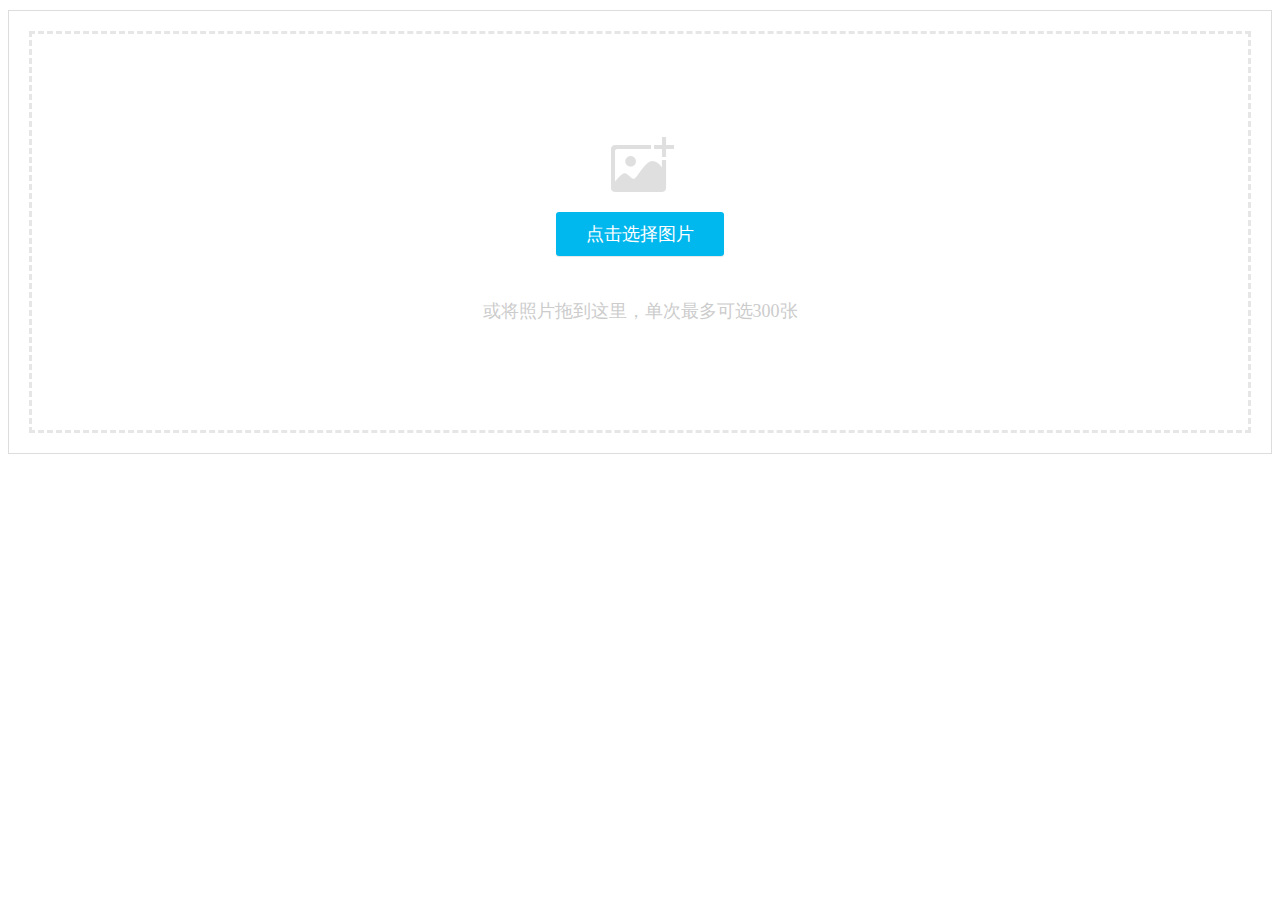
<file: novelsite/src/main/webapp/resources/admin/lib/webuploader/0.1.5/image-upload/index.html>
<!DOCTYPE HTML>
<html>
<head>
<meta charset="utf-8">
<title>WebUploader演示</title>
<link rel="stylesheet" type="text/css" href="../webuploader.css" />
</head>
<body>
<div class="uploader-list-container">
	<div class="queueList">
		<div id="dndArea" class="placeholder">
			<div id="filePicker-2"></div>
			<p>或将照片拖到这里，单次最多可选300张</p>
		</div>
	</div>
	<div class="statusBar" style="display:none;">
		<div class="progress"> <span class="text">0%</span> <span class="percentage"></span> </div>
		<div class="info"></div>
		<div class="btns">
			<div id="filePicker2"></div>
			<div class="uploadBtn">开始上传</div>
		</div>
	</div>
</div>
<script type="text/javascript" src="../../../jquery/1.9.1/jquery.min.js"></script> 
<script type="text/javascript" src="../webuploader.min.js"></script> 
<script type="text/javascript" src="upload.js"></script>
</body>
</html>
</file>
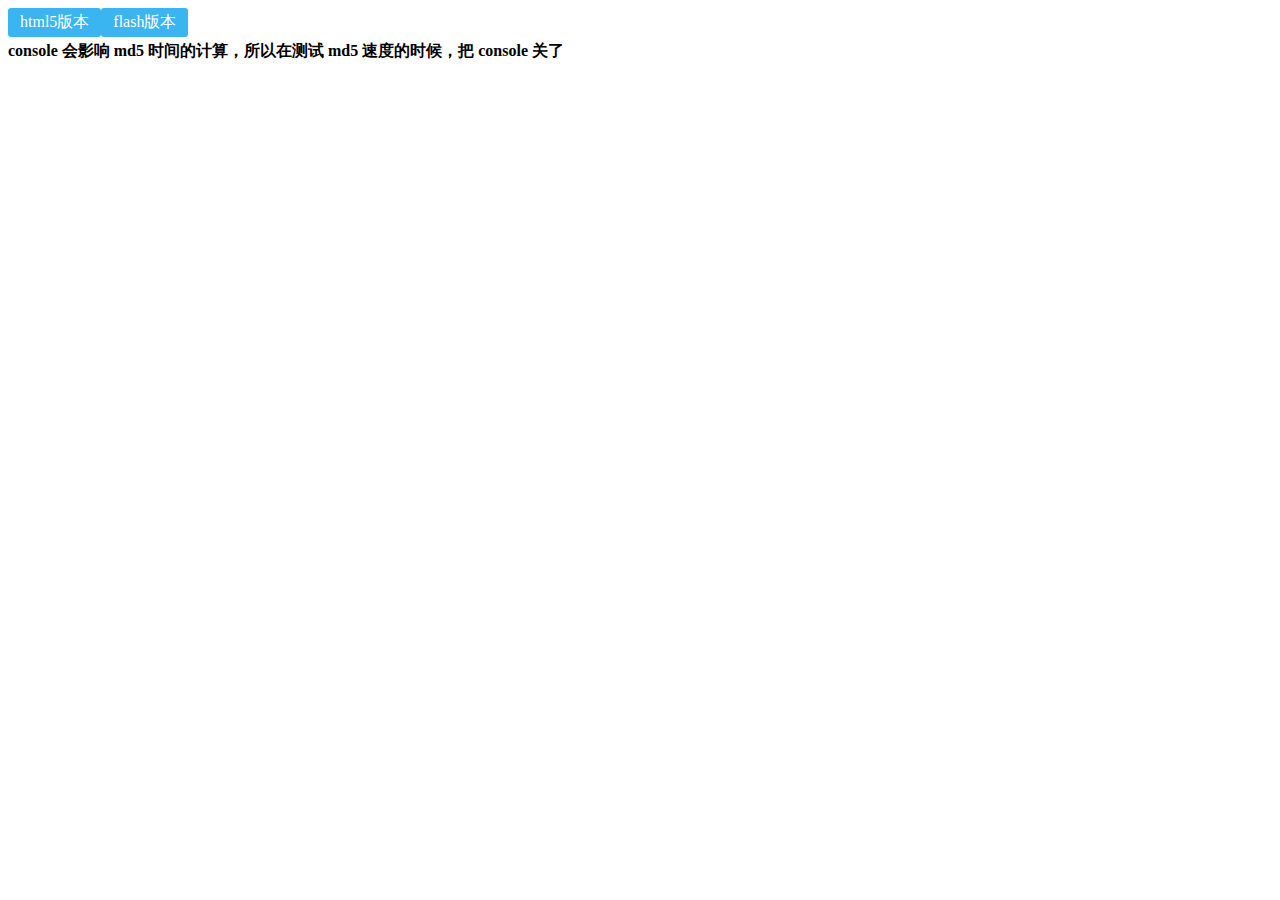
<file: novelsite/src/main/webapp/resources/admin/lib/webuploader/0.1.5/md5-demo/index.html>
<!DOCTYPE HTML>
<html>
<head>
<meta charset="utf-8">
<title>WebUploader演示 - 带裁剪功能</title>
<link rel="stylesheet" type="text/css" href="../webuploader.css" />
</head>
<body>
<div id="wrapper">
	<div class="uploader-container">
		<div id="filePicker">html5版本</div>
		<div id="filePicker2">flash版本</div>
	</div>
	<div id="log"> <strong>console 会影响 md5 时间的计算，所以在测试 md5 速度的时候，把 console 关了</strong> </div>
</div>
<script type="text/javascript" src="../../../jquery/1.9.1/jquery.min.js"></script> 
<script type="text/javascript" src="../webuploader.min.js"></script> 
<script type="text/javascript" src="script.js"></script>
</body>
</html>
</file>
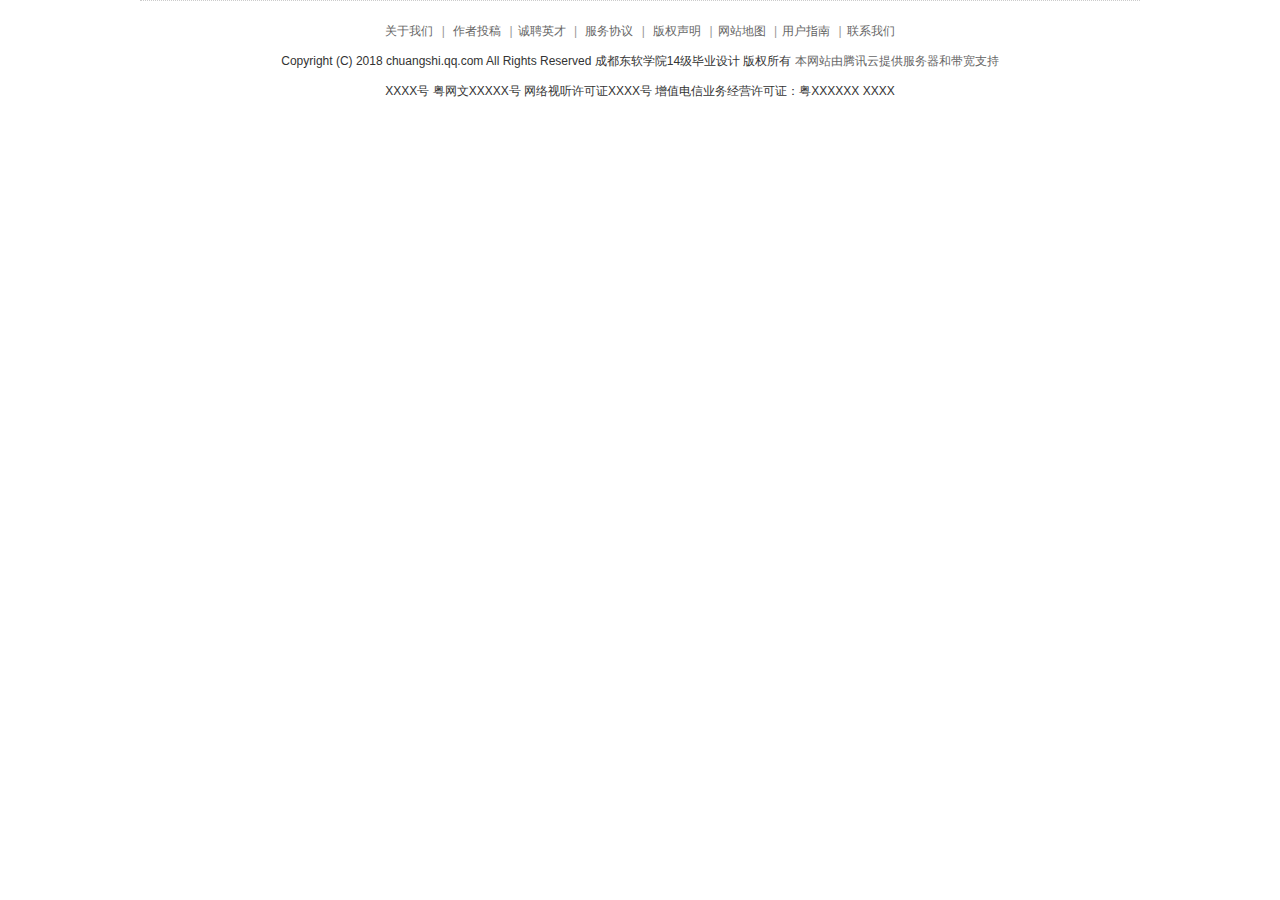
<file: novelsite/src/main/webapp/common/footer/footer.html>
<!DOCTYPE html>
<html lang="en">
<head>
<meta charset="UTF-8">
<title>Title</title>
	  <link rel="stylesheet" href="../../resources/css/index/H-ui.reset.css"/>
<link rel="stylesheet" href="../../resources/css/index/base.css"/>
<!-- <link rel="stylesheet" href="../../resources/css/index/index.css" /> -->
<link rel="stylesheet" href="../../resources/css/footer/footer.css" />
	
</head>
<body>
	<div class="footer">
		<div class="foot_nav">
			<a href="/about/about_us.html" target="_blank"
				rel="external nofollow">关于我们</a> <span>|</span> <a
				href="http://account.book.qq.com/usermember/author.html"
				target="_blank" rel="external nofollow">作者投稿</a> <span>|</span><a
				href="/about/join_us.html" target="_blank" rel="external nofollow">诚聘英才</a>
			<span>|</span> <a href="/public/termsofuse.html" target="_blank"
				rel="external nofollow">服务协议</a> <span>|</span> <a
				href="/public/banquan.html" target="_blank" rel="external nofollow">版权声明</a>
			<span>|</span><a href="javascript:0;"
				target="_blank" rel="external">网站地图</a> <span>|</span><a
				href="/about/questions_newuser.html" target="_blank"
				rel="external nofollow">用户指南</a> <span>|</span><a
				href="/about/contact_us.html" target="_blank"
				rel="external nofollow">联系我们</a>
		</div>
		<div class="foot_copy_right">
			<p>
				Copyright (C) 2018 chuangshi.qq.com All Rights Reserved 成都东软学院14级毕业设计
				版权所有 <a class="gray" href="#" target="_blank"
					rel="external nofollow">本网站由腾讯云提供服务器和带宽支持</a>
			</p>
			<p>XXXX号 粤网文XXXXX号 网络视听许可证XXXX号
				增值电信业务经营许可证：粤XXXXXX XXXX</p>
		</div>
	</div>
</body>
</html>
</file>
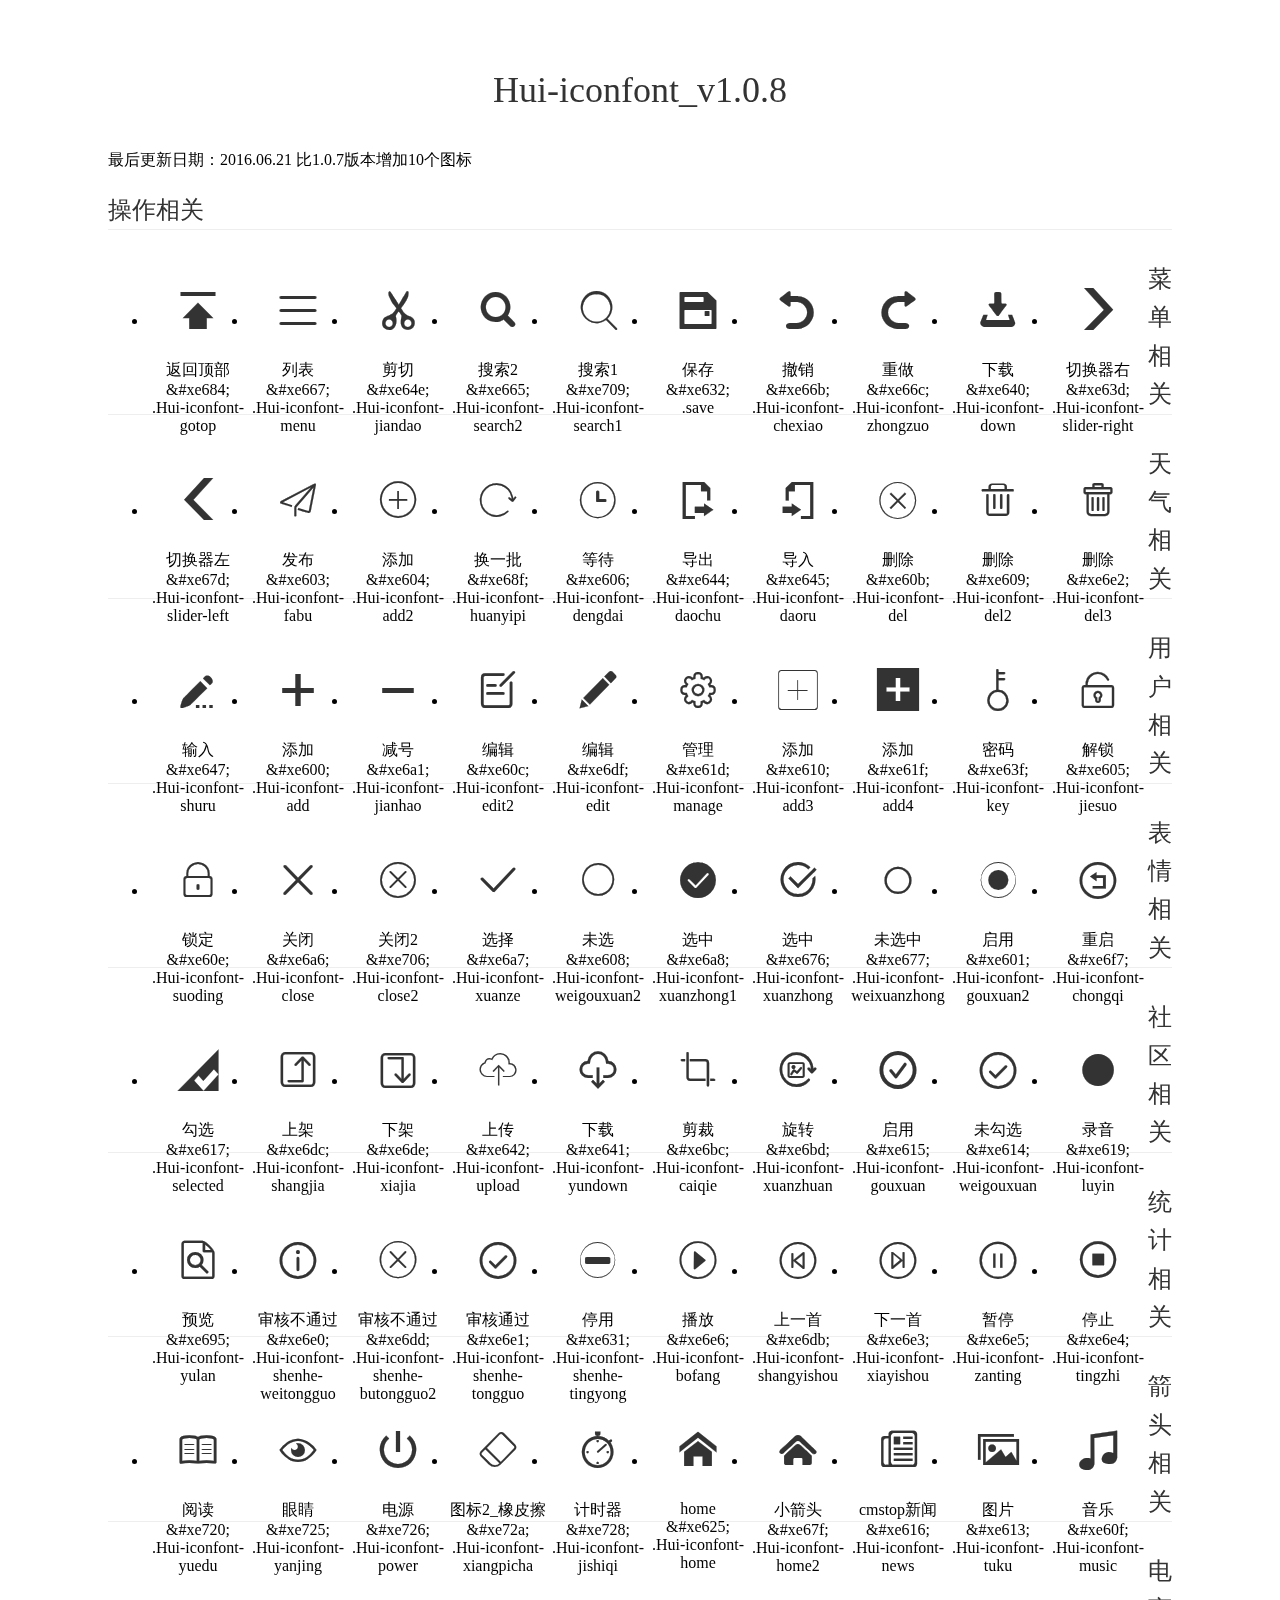
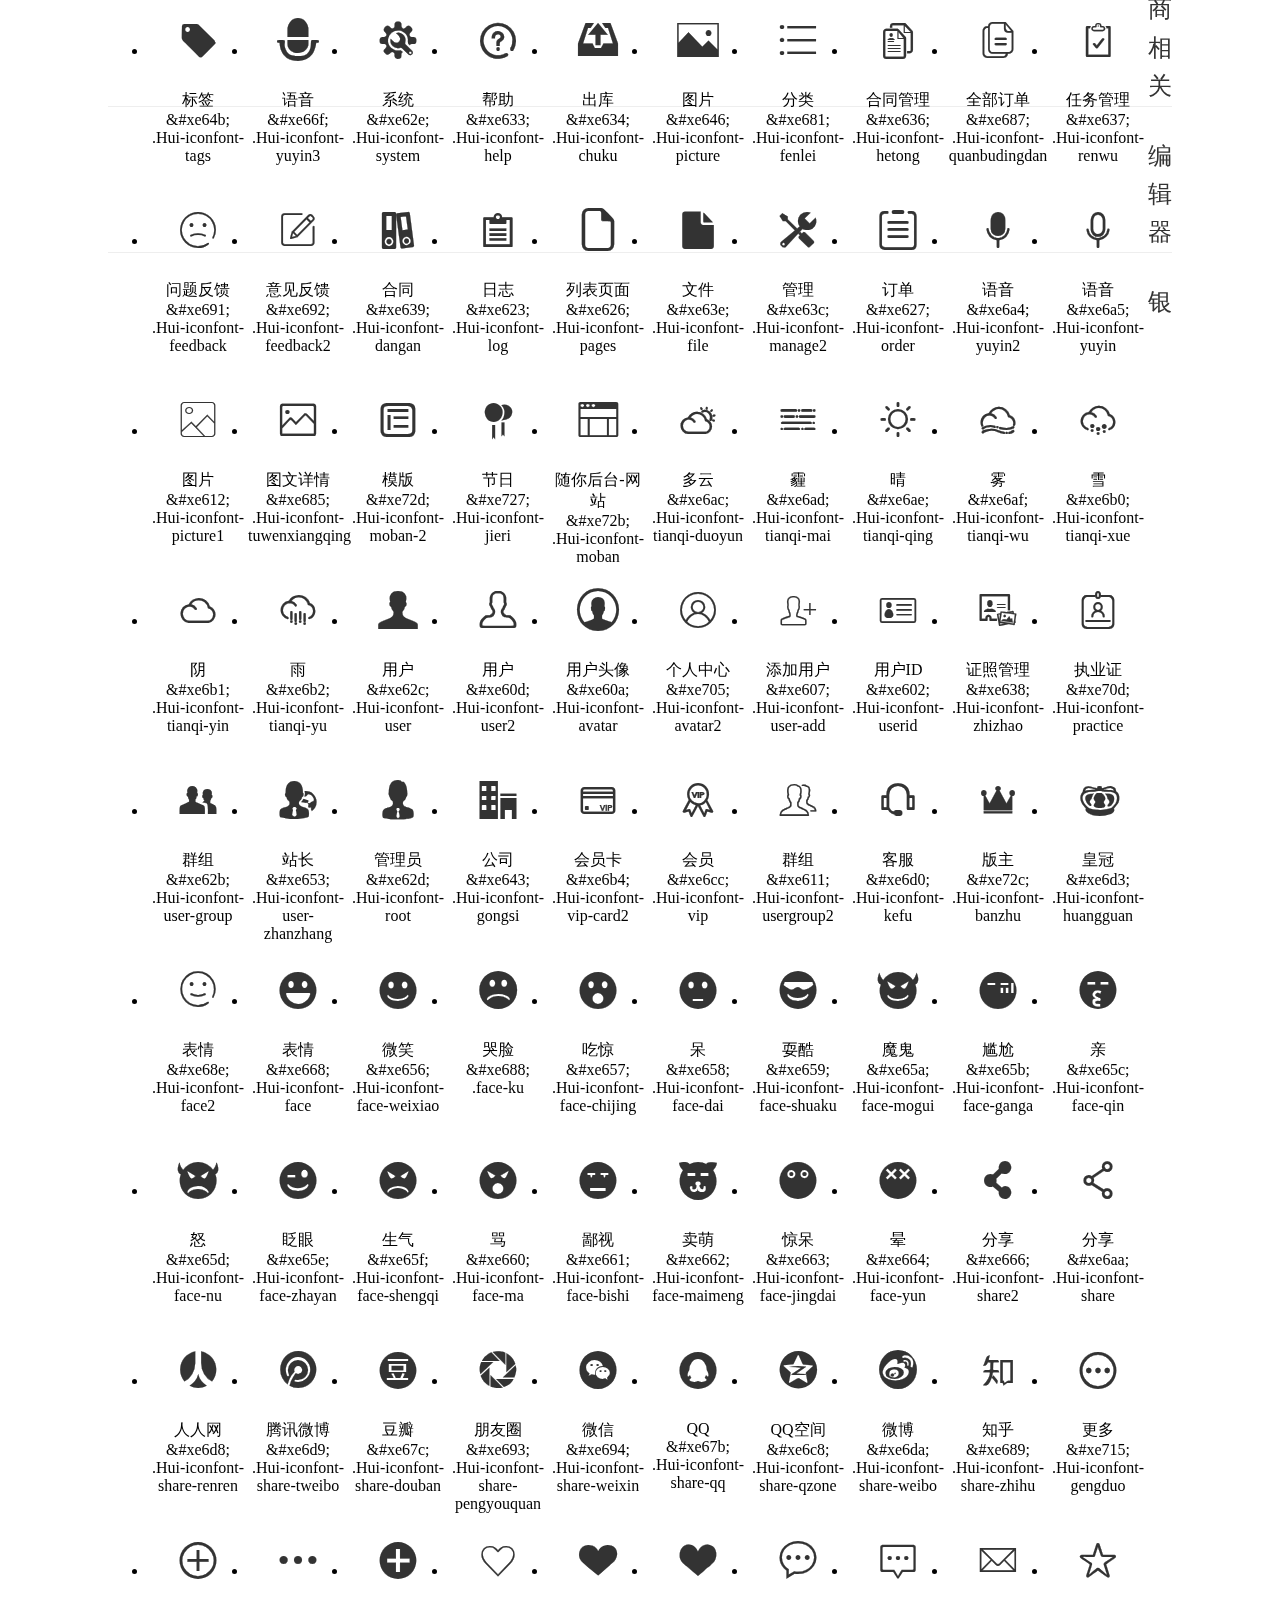
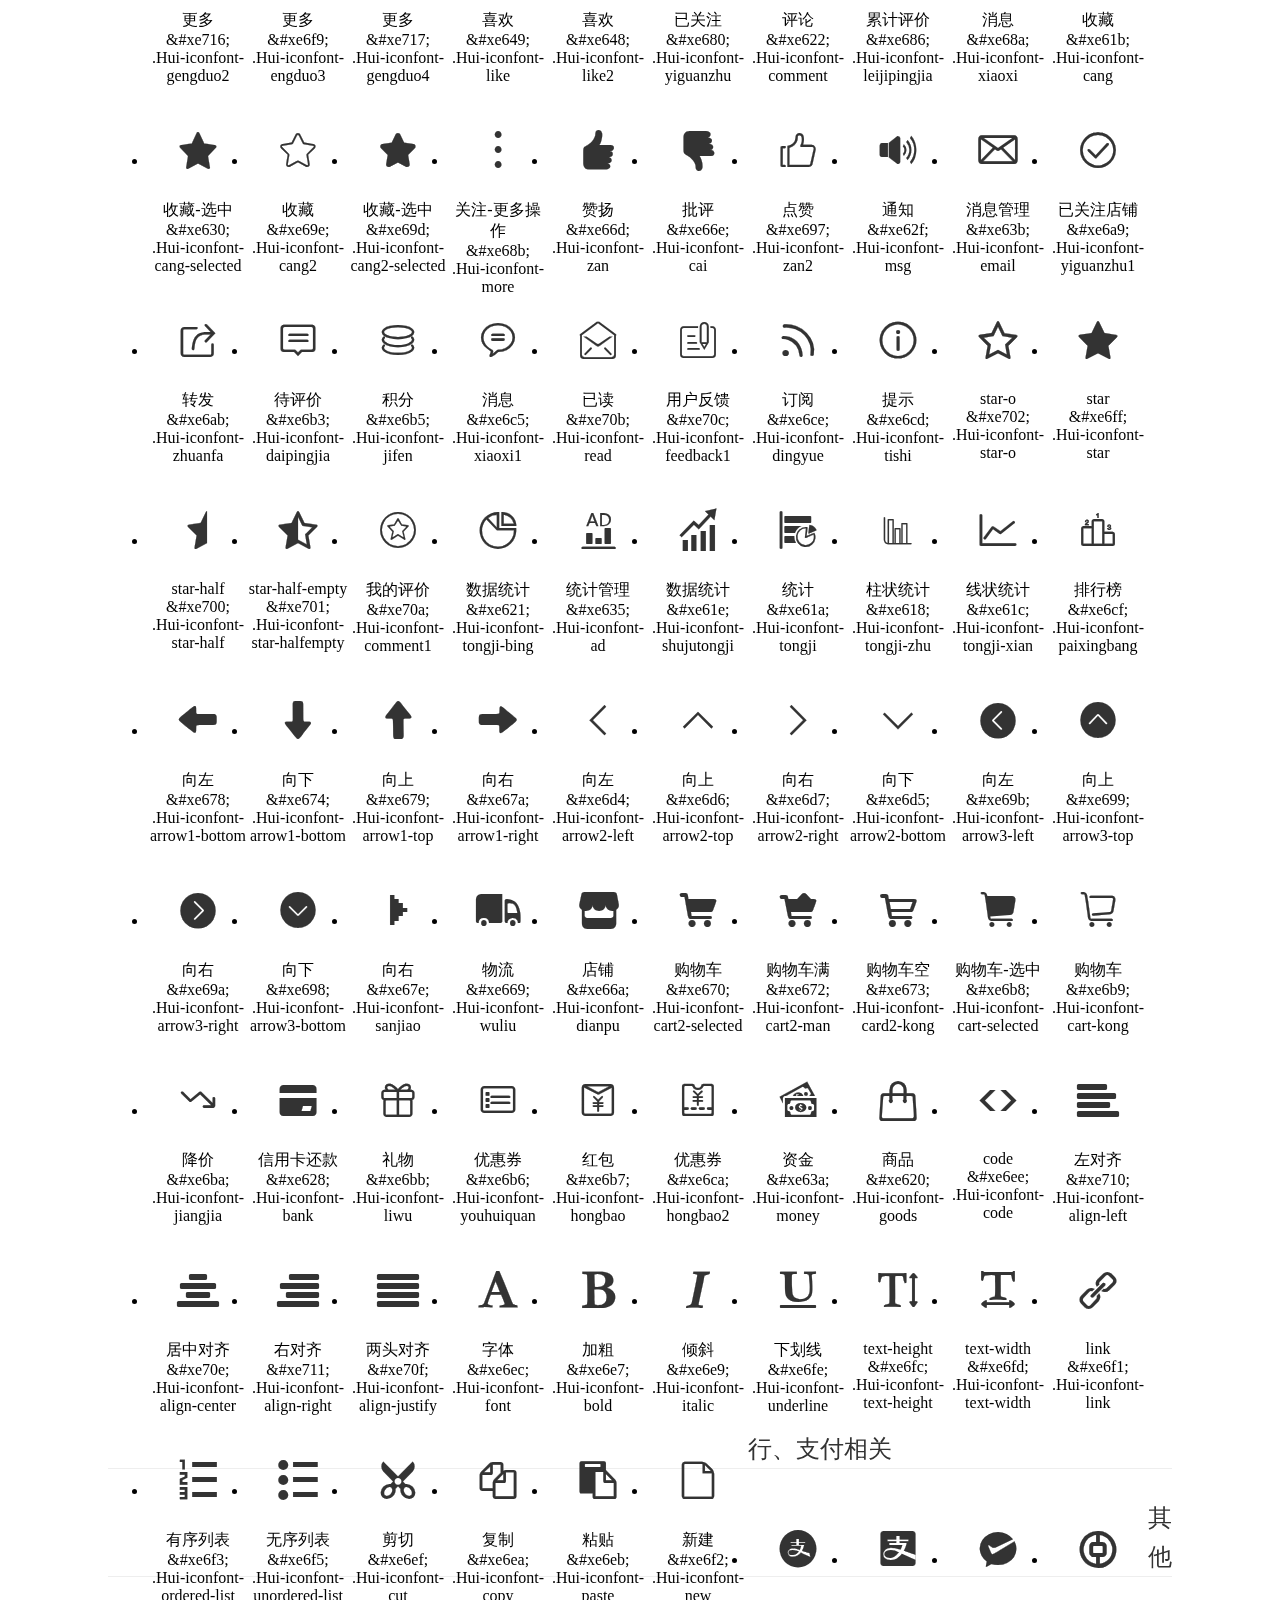
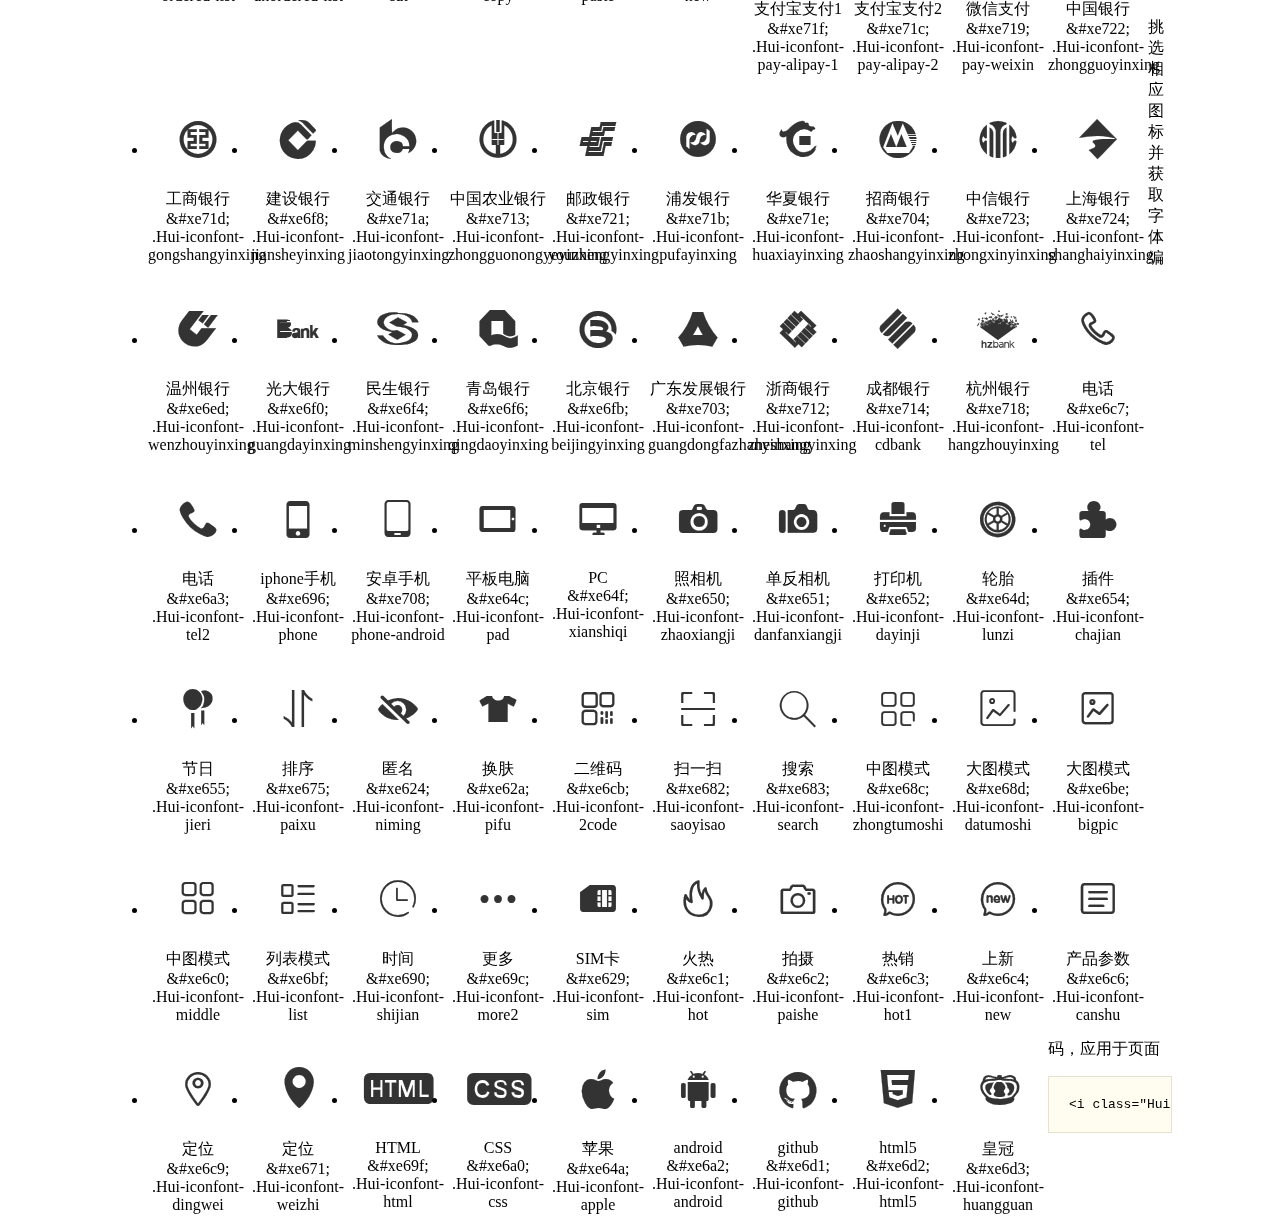
<file: novelsite/src/main/webapp/resources/admin/lib/Hui-iconfont/1.0.8/demo.html>
<!DOCTYPE html>
<html>
<head>
<meta charset="utf-8"/>
<title>Hui-iconfont_v1.0.8</title>
<link href="http://static.h-ui.net/h-ui/css/H-ui.min.css" rel="stylesheet" type="text/css" />
<link rel="stylesheet" href="iconfont.css">
<style type="text/css">
.main {padding: 30px 100px;}
.main h1{font-size:36px; line-height:1.6; color:#333; text-align:center;margin-bottom:30px; font-weight:normal}
.main h2{ font-size:24px;line-height:1.6;color:#333;margin-bottom:30px; border-bottom: 1px solid #eee; font-weight:normal}

.helps { margin-top: 40px}
.helps pre{padding: 20px;margin: 10px 0;border: solid 1px #e7e1cd;background-color: #fffdef;overflow: auto}
.icon_lists li{float: left;width: 100px;height: 190px;text-align: center}
.icon_lists .Hui-iconfont{font-size: 42px;line-height: 100px;margin: 10px 0;color: #333;-webkit-transition: font-size 0.25s ease-out 0s;-moz-transition: font-size 0.25s ease-out 0s;transition: font-size 0.25s ease-out 0s}
.icon_lists .Hui-iconfont:hover { font-size: 100px}
</style>
</head>
<body>
<div class="main">
	<h1>Hui-iconfont_v1.0.8</h1>
	<p class="text-c c-999">最后更新日期：2016.06.21  比1.0.7版本增加10个图标</p>
	
	<h2>操作相关</h2>
	<ul class="icon_lists cl">
		<li> <i class="icon Hui-iconfont">&#xe684;</i>
			<div class="name">返回顶部</div>
			<div class="code">&amp;#xe684;</div>
			<div class="fontclass">.Hui-iconfont-gotop</div>
		</li>
		<li><i class="icon Hui-iconfont">&#xe667;</i>
            <div class="name">列表</div>
            <div class="code">&amp;#xe667;</div>
            <div class="fontclass">.Hui-iconfont-menu</div>
        </li>
		<li> <i class="icon Hui-iconfont">&#xe64e;</i>
			<div class="name">剪切</div>
			<div class="code">&amp;#xe64e;</div>
			<div class="fontclass">.Hui-iconfont-jiandao</div>
		</li>
		<li> <i class="icon Hui-iconfont">&#xe665;</i>
			<div class="name">搜索2</div>
			<div class="code">&amp;#xe665;</div>
			<div class="fontclass">.Hui-iconfont-search2</div>
		</li>
		<li>
        	<i class="icon Hui-iconfont">&#xe709;</i>
            <div class="name">搜索1</div>
            <div class="code">&amp;#xe709;</div>
            <div class="fontclass">.Hui-iconfont-search1</div>
        </li>
		<li> <i class="icon Hui-iconfont">&#xe632;</i>
			<div class="name">保存</div>
			<div class="code">&amp;#xe632;</div>
			<div class="fontclass">.save</div>
		</li>
		<li> <i class="icon Hui-iconfont">&#xe66b;</i>
			<div class="name">撤销</div>
			<div class="code">&amp;#xe66b;</div>
			<div class="fontclass">.Hui-iconfont-chexiao</div>
		</li>
		<li> <i class="icon Hui-iconfont">&#xe66c;</i>
			<div class="name">重做</div>
			<div class="code">&amp;#xe66c;</div>
			<div class="fontclass">.Hui-iconfont-zhongzuo</div>
		</li>
		<li> <i class="icon Hui-iconfont">&#xe640;</i>
			<div class="name">下载</div>
			<div class="code">&amp;#xe640;</div>
			<div class="fontclass">.Hui-iconfont-down</div>
		</li>
		<li> <i class="icon Hui-iconfont">&#xe63d;</i>
			<div class="name">切换器右</div>
			<div class="code">&amp;#xe63d;</div>
			<div class="fontclass">.Hui-iconfont-slider-right</div>
		</li>
		<li> <i class="icon Hui-iconfont">&#xe67d;</i>
			<div class="name">切换器左</div>
			<div class="code">&amp;#xe67d;</div>
			<div class="fontclass">.Hui-iconfont-slider-left</div>
		</li>
		<li> <i class="icon Hui-iconfont">&#xe603;</i>
			<div class="name">发布</div>
			<div class="code">&amp;#xe603;</div>
			<div class="fontclass">.Hui-iconfont-fabu</div>
		</li>
		<li> <i class="icon Hui-iconfont">&#xe604;</i>
			<div class="name">添加</div>
			<div class="code">&amp;#xe604;</div>
			<div class="fontclass">.Hui-iconfont-add2</div>
		</li>
		<li> <i class="icon Hui-iconfont">&#xe68f;</i>
			<div class="name">换一批</div>
			<div class="code">&amp;#xe68f;</div>
			<div class="fontclass">.Hui-iconfont-huanyipi</div>
		</li>
		<li> <i class="icon Hui-iconfont">&#xe606;</i>
			<div class="name">等待</div>
			<div class="code">&amp;#xe606;</div>
			<div class="fontclass">.Hui-iconfont-dengdai</div>
		</li>
		<li> <i class="icon Hui-iconfont">&#xe644;</i>
			<div class="name">导出</div>
			<div class="code">&amp;#xe644;</div>
			<div class="fontclass">.Hui-iconfont-daochu</div>
		</li>
		<li> <i class="icon Hui-iconfont">&#xe645;</i>
			<div class="name">导入</div>
			<div class="code">&amp;#xe645;</div>
			<div class="fontclass">.Hui-iconfont-daoru</div>
		</li>
		<li> <i class="icon Hui-iconfont">&#xe60b;</i>
			<div class="name">删除</div>
			<div class="code">&amp;#xe60b;</div>
			<div class="fontclass">.Hui-iconfont-del</div>
		</li>
		<li> <i class="icon Hui-iconfont">&#xe609;</i>
			<div class="name">删除</div>
			<div class="code">&amp;#xe609;</div>
			<div class="fontclass">.Hui-iconfont-del2</div>
		</li>
		<li> <i class="icon Hui-iconfont">&#xe6e2;</i>
			<div class="name">删除</div>
			<div class="code">&amp;#xe6e2;</div>
			<div class="fontclass">.Hui-iconfont-del3</div>
		</li>
		<li> <i class="icon Hui-iconfont">&#xe647;</i>
			<div class="name">输入</div>
			<div class="code">&amp;#xe647;</div>
			<div class="fontclass">.Hui-iconfont-shuru</div>
		</li>
		<li> <i class="icon Hui-iconfont">&#xe600;</i>
			<div class="name">添加</div>
			<div class="code">&amp;#xe600;</div>
			<div class="fontclass">.Hui-iconfont-add</div>
		</li>
		<li> <i class="icon Hui-iconfont">&#xe6a1;</i>
			<div class="name">减号</div>
			<div class="code">&amp;#xe6a1;</div>
			<div class="fontclass">.Hui-iconfont-jianhao</div>
		</li>
		<li> <i class="icon Hui-iconfont">&#xe60c;</i>
			<div class="name">编辑</div>
			<div class="code">&amp;#xe60c;</div>
			<div class="fontclass">.Hui-iconfont-edit2</div>
		</li>
		<li> <i class="icon Hui-iconfont">&#xe6df;</i>
			<div class="name">编辑</div>
			<div class="code">&amp;#xe6df;</div>
			<div class="fontclass">.Hui-iconfont-edit</div>
		</li>
		<li> <i class="icon Hui-iconfont">&#xe61d;</i>
			<div class="name">管理</div>
			<div class="code">&amp;#xe61d;</div>
			<div class="fontclass">.Hui-iconfont-manage</div>
		</li>
		<li> <i class="icon Hui-iconfont">&#xe610;</i>
			<div class="name">添加</div>
			<div class="code">&amp;#xe610;</div>
			<div class="fontclass">.Hui-iconfont-add3</div>
		</li>
		<li> <i class="icon Hui-iconfont">&#xe61f;</i>
			<div class="name">添加</div>
			<div class="code">&amp;#xe61f;</div>
			<div class="fontclass">.Hui-iconfont-add4</div>
		</li>
		<li> <i class="icon Hui-iconfont">&#xe63f;</i>
			<div class="name">密码</div>
			<div class="code">&amp;#xe63f;</div>
			<div class="fontclass">.Hui-iconfont-key</div>
		</li>
		<li> <i class="icon Hui-iconfont">&#xe605;</i>
			<div class="name">解锁</div>
			<div class="code">&amp;#xe605;</div>
			<div class="fontclass">.Hui-iconfont-jiesuo</div>
		</li>
		<li> <i class="icon Hui-iconfont">&#xe60e;</i>
			<div class="name">锁定</div>
			<div class="code">&amp;#xe60e;</div>
			<div class="fontclass">.Hui-iconfont-suoding</div>
		</li>
		<li> <i class="icon Hui-iconfont">&#xe6a6;</i>
			<div class="name">关闭</div>
			<div class="code">&amp;#xe6a6;</div>
			<div class="fontclass">.Hui-iconfont-close</div>
		</li>
		<li>
        	<i class="icon Hui-iconfont">&#xe706;</i>
            <div class="name">关闭2</div>
            <div class="code">&amp;#xe706;</div>
            <div class="fontclass">.Hui-iconfont-close2</div>
        </li>
		<li> <i class="icon Hui-iconfont">&#xe6a7;</i>
			<div class="name">选择</div>
			<div class="code">&amp;#xe6a7;</div>
			<div class="fontclass">.Hui-iconfont-xuanze</div>
		</li>
		<li> <i class="icon Hui-iconfont">&#xe608;</i>
			<div class="name">未选</div>
			<div class="code">&amp;#xe608;</div>
			<div class="fontclass">.Hui-iconfont-weigouxuan2</div>
		</li>
		<li> <i class="icon Hui-iconfont">&#xe6a8;</i>
			<div class="name">选中</div>
			<div class="code">&amp;#xe6a8;</div>
			<div class="fontclass">.Hui-iconfont-xuanzhong1</div>
		</li>
		<li> <i class="icon Hui-iconfont">&#xe676;</i>
			<div class="name">选中</div>
			<div class="code">&amp;#xe676;</div>
			<div class="fontclass">.Hui-iconfont-xuanzhong</div>
		</li>
		<li> <i class="icon Hui-iconfont">&#xe677;</i>
			<div class="name">未选中</div>
			<div class="code">&amp;#xe677;</div>
			<div class="fontclass">.Hui-iconfont-weixuanzhong</div>
		</li>
		<li> <i class="icon Hui-iconfont">&#xe601;</i>
			<div class="name">启用</div>
			<div class="code">&amp;#xe601;</div>
			<div class="fontclass">.Hui-iconfont-gouxuan2</div>
		</li>
		<li> <i class="icon Hui-iconfont">&#xe6f7;</i>
			<div class="name">重启</div>
			<div class="code">&amp;#xe6f7;</div>
			<div class="fontclass">.Hui-iconfont-chongqi</div>
		</li>
		<li> <i class="icon Hui-iconfont">&#xe617;</i>
			<div class="name">勾选</div>
			<div class="code">&amp;#xe617;</div>
			<div class="fontclass">.Hui-iconfont-selected</div>
		</li>
		<li> <i class="icon Hui-iconfont">&#xe6dc;</i>
			<div class="name">上架</div>
			<div class="code">&amp;#xe6dc;</div>
			<div class="fontclass">.Hui-iconfont-shangjia</div>
		</li>
		<li> <i class="icon Hui-iconfont">&#xe6de;</i>
			<div class="name">下架</div>
			<div class="code">&amp;#xe6de;</div>
			<div class="fontclass">.Hui-iconfont-xiajia</div>
		</li>
		<li> <i class="icon Hui-iconfont">&#xe642;</i>
			<div class="name">上传</div>
			<div class="code">&amp;#xe642;</div>
			<div class="fontclass">.Hui-iconfont-upload</div>
		</li>
		<li> <i class="icon Hui-iconfont">&#xe641;</i>
			<div class="name">下载</div>
			<div class="code">&amp;#xe641;</div>
			<div class="fontclass">.Hui-iconfont-yundown</div>
		</li>
		<li> <i class="icon Hui-iconfont">&#xe6bc;</i>
			<div class="name">剪裁</div>
			<div class="code">&amp;#xe6bc;</div>
			<div class="fontclass">.Hui-iconfont-caiqie</div>
		</li>
		<li> <i class="icon Hui-iconfont">&#xe6bd;</i>
			<div class="name">旋转</div>
			<div class="code">&amp;#xe6bd;</div>
			<div class="fontclass">.Hui-iconfont-xuanzhuan</div>
		</li>
		<li> <i class="icon Hui-iconfont">&#xe615;</i>
			<div class="name">启用</div>
			<div class="code">&amp;#xe615;</div>
			<div class="fontclass">.Hui-iconfont-gouxuan</div>
		</li>
		<li> <i class="icon Hui-iconfont">&#xe6e1;</i>
			<div class="name">未勾选</div>
			<div class="code">&amp;#xe614;</div>
			<div class="fontclass">.Hui-iconfont-weigouxuan</div>
		</li>
		<li> <i class="icon Hui-iconfont">&#xe619;</i>
			<div class="name">录音</div>
			<div class="code">&amp;#xe619;</div>
			<div class="fontclass">.Hui-iconfont-luyin</div>
		</li>
		
		<li> <i class="icon Hui-iconfont">&#xe695;</i>
			<div class="name">预览</div>
			<div class="code">&amp;#xe695;</div>
			<div class="fontclass">.Hui-iconfont-yulan</div>
		</li>
		<li> <i class="icon Hui-iconfont">&#xe6e0;</i>
			<div class="name">审核不通过</div>
			<div class="code">&amp;#xe6e0;</div>
			<div class="fontclass">.Hui-iconfont-shenhe-weitongguo</div>
		</li>
		<li> <i class="icon Hui-iconfont">&#xe6dd;</i>
			<div class="name">审核不通过</div>
			<div class="code">&amp;#xe6dd;</div>
			<div class="fontclass">.Hui-iconfont-shenhe-butongguo2</div>
		</li>
		<li> <i class="icon Hui-iconfont">&#xe6e1;</i>
			<div class="name">审核通过</div>
			<div class="code">&amp;#xe6e1;</div>
			<div class="fontclass">.Hui-iconfont-shenhe-tongguo</div>
		</li>
		<li>
			<i class="icon Hui-iconfont">&#xe631;</i>
			<div class="name">停用</div>
			<div class="code">&amp;#xe631;</div>
			<div class="fontclass">.Hui-iconfont-shenhe-tingyong</div>
		</li>
		<li>
            <i class="icon Hui-iconfont">&#xe6e6;</i>
            <div class="name">播放</div>
            <div class="code">&amp;#xe6e6;</div>
            <div class="fontclass">.Hui-iconfont-bofang</div>
        </li>
        <li>
        	<i class="icon Hui-iconfont">&#xe6db;</i>
            <div class="name">上一首</div>
            <div class="code">&amp;#xe6db;</div>
            <div class="fontclass">.Hui-iconfont-shangyishou</div>
        </li>
        <li>
        	<i class="icon Hui-iconfont">&#xe6e3;</i>
            <div class="name">下一首</div>
            <div class="code">&amp;#xe6e3;</div>
            <div class="fontclass">.Hui-iconfont-xiayishou</div>
        </li>
        <li>
        	<i class="icon Hui-iconfont">&#xe6e5;</i>
            <div class="name">暂停</div>
            <div class="code">&amp;#xe6e5;</div>
            <div class="fontclass">.Hui-iconfont-zanting</div>
        </li>
        <li>
        	<i class="icon Hui-iconfont">&#xe6e4;</i>
            <div class="name">停止</div>
            <div class="code">&amp;#xe6e4;</div>
            <div class="fontclass">.Hui-iconfont-tingzhi</div>
        </li>
		<li>
			<i class="icon Hui-iconfont">&#xe720;</i>
			<div class="name">阅读</div>
			<div class="code">&amp;#xe720;</div>
			<div class="fontclass">.Hui-iconfont-yuedu</div>
		</li>
		<li>
			<i class="icon Hui-iconfont">&#xe725;</i>
			<div class="name">眼睛</div>
			<div class="code">&amp;#xe725;</div>
			<div class="fontclass">.Hui-iconfont-yanjing</div>
		</li>
		<li>
			<i class="icon Hui-iconfont">&#xe726;</i>
			<div class="name">电源</div>
			<div class="code">&amp;#xe726;</div>
			<div class="fontclass">.Hui-iconfont-power</div>
		</li>
		<li>
			<i class="icon Hui-iconfont">&#xe72a;</i>
			<div class="name">图标2_橡皮擦</div>
			<div class="code">&amp;#xe72a;</div>
			<div class="fontclass">.Hui-iconfont-xiangpicha</div>
		</li>
		<li>
			<i class="icon Hui-iconfont">&#xe728;</i>
			<div class="name">计时器</div>
			<div class="code">&amp;#xe728;</div>
			<div class="fontclass">.Hui-iconfont-jishiqi</div>
		</li>
		
	</ul>
	<h2>菜单相关</h2>
	<ul class="icon_lists cl">
		<li> <i class="icon Hui-iconfont">&#xe625;</i>
			<div class="name">home</div>
			<div class="code">&amp;#xe625;</div>
			<div class="fontclass">.Hui-iconfont-home</div>
		</li>
		<li> <i class="icon Hui-iconfont">&#xe67f;</i>
			<div class="name">小箭头</div>
			<div class="code">&amp;#xe67f;</div>
			<div class="fontclass">.Hui-iconfont-home2</div>
		</li>
		<li> <i class="icon Hui-iconfont">&#xe616;</i>
			<div class="name">cmstop新闻</div>
			<div class="code">&amp;#xe616;</div>
			<div class="fontclass">.Hui-iconfont-news</div>
		</li>
		<li> <i class="icon Hui-iconfont">&#xe613;</i>
			<div class="name">图片</div>
			<div class="code">&amp;#xe613;</div>
			<div class="fontclass">.Hui-iconfont-tuku</div>
		</li>
		<li> <i class="icon Hui-iconfont">&#xe60f;</i>
			<div class="name">音乐</div>
			<div class="code">&amp;#xe60f;</div>
			<div class="fontclass">.Hui-iconfont-music</div>
		</li>
		<li> <i class="icon Hui-iconfont">&#xe64b;</i>
			<div class="name">标签</div>
			<div class="code">&amp;#xe64b;</div>
			<div class="fontclass">.Hui-iconfont-tags</div>
		</li>
		<li> <i class="icon Hui-iconfont">&#xe66f;</i>
			<div class="name">语音</div>
			<div class="code">&amp;#xe66f;</div>
			<div class="fontclass">.Hui-iconfont-yuyin3</div>
		</li>
		<li> <i class="icon Hui-iconfont">&#xe62e;</i>
			<div class="name">系统</div>
			<div class="code">&amp;#xe62e;</div>
			<div class="fontclass">.Hui-iconfont-system</div>
		</li>
		<li> <i class="icon Hui-iconfont">&#xe633;</i>
			<div class="name">帮助</div>
			<div class="code">&amp;#xe633;</div>
			<div class="fontclass">.Hui-iconfont-help</div>
		</li>
		<li> <i class="icon Hui-iconfont">&#xe634;</i>
			<div class="name">出库</div>
			<div class="code">&amp;#xe634;</div>
			<div class="fontclass">.Hui-iconfont-chuku</div>
		</li>
		<li> <i class="icon Hui-iconfont">&#xe646;</i>
			<div class="name">图片</div>
			<div class="code">&amp;#xe646;</div>
			<div class="fontclass">.Hui-iconfont-picture</div>
		</li>
		<li> <i class="icon Hui-iconfont">&#xe681;</i>
			<div class="name">分类</div>
			<div class="code">&amp;#xe681;</div>
			<div class="fontclass">.Hui-iconfont-fenlei</div>
		</li>
		<li> <i class="icon Hui-iconfont">&#xe636;</i>
			<div class="name">合同管理</div>
			<div class="code">&amp;#xe636;</div>
			<div class="fontclass">.Hui-iconfont-hetong</div>
		</li>
		<li> <i class="icon Hui-iconfont">&#xe687;</i>
			<div class="name">全部订单</div>
			<div class="code">&amp;#xe687;</div>
			<div class="fontclass">.Hui-iconfont-quanbudingdan</div>
		</li>
		<li> <i class="icon Hui-iconfont">&#xe637;</i>
			<div class="name">任务管理</div>
			<div class="code">&amp;#xe637;</div>
			<div class="fontclass">.Hui-iconfont-renwu</div>
		</li>
		<li> <i class="icon Hui-iconfont">&#xe691;</i>
			<div class="name">问题反馈</div>
			<div class="code">&amp;#xe691;</div>
			<div class="fontclass">.Hui-iconfont-feedback</div>
		</li>
		<li> <i class="icon Hui-iconfont">&#xe692;</i>
			<div class="name">意见反馈</div>
			<div class="code">&amp;#xe692;</div>
			<div class="fontclass">.Hui-iconfont-feedback2</div>
		</li>
		<li> <i class="icon Hui-iconfont">&#xe639;</i>
			<div class="name">合同</div>
			<div class="code">&amp;#xe639;</div>
			<div class="fontclass">.Hui-iconfont-dangan</div>
		</li>
		<li> <i class="icon Hui-iconfont">&#xe623;</i>
			<div class="name">日志</div>
			<div class="code">&amp;#xe623;</div>
			<div class="fontclass">.Hui-iconfont-log</div>
		</li>
		<li> <i class="icon Hui-iconfont">&#xe626;</i>
			<div class="name">列表页面</div>
			<div class="code">&amp;#xe626;</div>
			<div class="fontclass">.Hui-iconfont-pages</div>
		</li>
		<li> <i class="icon Hui-iconfont">&#xe63e;</i>
			<div class="name">文件</div>
			<div class="code">&amp;#xe63e;</div>
			<div class="fontclass">.Hui-iconfont-file</div>
		</li>
		<li> <i class="icon Hui-iconfont">&#xe63c;</i>
			<div class="name">管理</div>
			<div class="code">&amp;#xe63c;</div>
			<div class="fontclass">.Hui-iconfont-manage2</div>
		</li>
		<li> <i class="icon Hui-iconfont">&#xe627;</i>
			<div class="name">订单</div>
			<div class="code">&amp;#xe627;</div>
			<div class="fontclass">.Hui-iconfont-order</div>
		</li>
		<li> <i class="icon Hui-iconfont">&#xe6a4;</i>
			<div class="name">语音</div>
			<div class="code">&amp;#xe6a4;</div>
			<div class="fontclass">.Hui-iconfont-yuyin2</div>
		</li>
		<li> <i class="icon Hui-iconfont">&#xe6a5;</i>
			<div class="name">语音</div>
			<div class="code">&amp;#xe6a5;</div>
			<div class="fontclass">.Hui-iconfont-yuyin</div>
		</li>
		<li> <i class="icon Hui-iconfont">&#xe612;</i>
			<div class="name">图片</div>
			<div class="code">&amp;#xe612;</div>
			<div class="fontclass">.Hui-iconfont-picture1</div>
		</li>
		<li> <i class="icon Hui-iconfont">&#xe685;</i>
			<div class="name">图文详情</div>
			<div class="code">&amp;#xe685;</div>
			<div class="fontclass">.Hui-iconfont-tuwenxiangqing</div>
		</li>
		<li>
			<i class="icon Hui-iconfont">&#xe72d;</i>
			<div class="name">模版</div>
			<div class="code">&amp;#xe72d;</div>
			<div class="fontclass">.Hui-iconfont-moban-2</div>
		</li>
		<li>
			<i class="icon Hui-iconfont">&#xe727;</i>
			<div class="name">节日</div>
			<div class="code">&amp;#xe727;</div>
			<div class="fontclass">.Hui-iconfont-jieri</div>
		</li>
		<li>
			<i class="icon Hui-iconfont">&#xe72b;</i>
			<div class="name">随你后台-网站</div>
			<div class="code">&amp;#xe72b;</div>
			<div class="fontclass">.Hui-iconfont-moban</div>
		</li>
	</ul>
	<h2>天气相关</h2>
	<ul class="icon_lists cl">
		<li> <i class="icon Hui-iconfont">&#xe6ac;</i>
			<div class="name">多云</div>
			<div class="code">&amp;#xe6ac;</div>
			<div class="fontclass">.Hui-iconfont-tianqi-duoyun</div>
		</li>
		<li> <i class="icon Hui-iconfont">&#xe6ad;</i>
			<div class="name">霾</div>
			<div class="code">&amp;#xe6ad;</div>
			<div class="fontclass">.Hui-iconfont-tianqi-mai</div>
		</li>
		<li> <i class="icon Hui-iconfont">&#xe6ae;</i>
			<div class="name">晴</div>
			<div class="code">&amp;#xe6ae;</div>
			<div class="fontclass">.Hui-iconfont-tianqi-qing</div>
		</li>
		<li> <i class="icon Hui-iconfont">&#xe6af;</i>
			<div class="name">雾</div>
			<div class="code">&amp;#xe6af;</div>
			<div class="fontclass">.Hui-iconfont-tianqi-wu</div>
		</li>
		<li> <i class="icon Hui-iconfont">&#xe6b0;</i>
			<div class="name">雪</div>
			<div class="code">&amp;#xe6b0;</div>
			<div class="fontclass">.Hui-iconfont-tianqi-xue</div>
		</li>
		<li> <i class="icon Hui-iconfont">&#xe6b1;</i>
			<div class="name">阴</div>
			<div class="code">&amp;#xe6b1;</div>
			<div class="fontclass">.Hui-iconfont-tianqi-yin</div>
		</li>
		<li> <i class="icon Hui-iconfont">&#xe6b2;</i>
			<div class="name">雨</div>
			<div class="code">&amp;#xe6b2;</div>
			<div class="fontclass">.Hui-iconfont-tianqi-yu</div>
		</li>
	</ul>
	<h2>用户相关</h2>
	<ul class="icon_lists cl">
		<li> <i class="icon Hui-iconfont">&#xe62c;</i>
			<div class="name">用户</div>
			<div class="code">&amp;#xe62c;</div>
			<div class="fontclass">.Hui-iconfont-user</div>
		</li>
		<li> <i class="icon Hui-iconfont">&#xe60d;</i>
			<div class="name">用户</div>
			<div class="code">&amp;#xe60d;</div>
			<div class="fontclass">.Hui-iconfont-user2</div>
		</li>
		<li> <i class="icon Hui-iconfont">&#xe60a;</i>
			<div class="name">用户头像</div>
			<div class="code">&amp;#xe60a;</div>
			<div class="fontclass">.Hui-iconfont-avatar</div>
		</li>
		<li>
        	<i class="icon Hui-iconfont">&#xe705;</i>
            <div class="name">个人中心</div>
            <div class="code">&amp;#xe705;</div>
            <div class="fontclass">.Hui-iconfont-avatar2</div>
        </li>
		<li> <i class="icon Hui-iconfont">&#xe607;</i>
			<div class="name">添加用户</div>
			<div class="code">&amp;#xe607;</div>
			<div class="fontclass">.Hui-iconfont-user-add</div>
		</li>
		<li> <i class="icon Hui-iconfont">&#xe602;</i>
			<div class="name">用户ID</div>
			<div class="code">&amp;#xe602;</div>
			<div class="fontclass">.Hui-iconfont-userid</div>
		</li>
		<li> <i class="icon Hui-iconfont">&#xe638;</i>
			<div class="name">证照管理</div>
			<div class="code">&amp;#xe638;</div>
			<div class="fontclass">.Hui-iconfont-zhizhao</div>
		</li>
		<li>
        	<i class="icon Hui-iconfont">&#xe70d;</i>
            <div class="name">执业证</div>
            <div class="code">&amp;#xe70d;</div>
            <div class="fontclass">.Hui-iconfont-practice</div>
        </li>
		<li> <i class="icon Hui-iconfont">&#xe62b;</i>
			<div class="name">群组</div>
			<div class="code">&amp;#xe62b;</div>
			<div class="fontclass">.Hui-iconfont-user-group</div>
		</li>
		<li> <i class="icon Hui-iconfont">&#xe653;</i>
			<div class="name">站长</div>
			<div class="code">&amp;#xe653;</div>
			<div class="fontclass">.Hui-iconfont-user-zhanzhang</div>
		</li>
		<li> <i class="icon Hui-iconfont">&#xe62d;</i>
			<div class="name">管理员</div>
			<div class="code">&amp;#xe62d;</div>
			<div class="fontclass">.Hui-iconfont-root</div>
		</li>
		<li> <i class="icon Hui-iconfont">&#xe643;</i>
			<div class="name">公司</div>
			<div class="code">&amp;#xe643;</div>
			<div class="fontclass">.Hui-iconfont-gongsi</div>
		</li>
		<li> <i class="icon Hui-iconfont">&#xe6b4;</i>
			<div class="name">会员卡</div>
			<div class="code">&amp;#xe6b4;</div>
			<div class="fontclass">.Hui-iconfont-vip-card2</div>
		</li>
		<li> <i class="icon Hui-iconfont">&#xe6cc;</i>
			<div class="name">会员</div>
			<div class="code">&amp;#xe6cc;</div>
			<div class="fontclass">.Hui-iconfont-vip</div>
		</li>
		<li> <i class="icon Hui-iconfont">&#xe611;</i>
			<div class="name">群组</div>
			<div class="code">&amp;#xe611;</div>
			<div class="fontclass">.Hui-iconfont-usergroup2</div>
		</li>
		<li> <i class="icon Hui-iconfont">&#xe6d0;</i>
			<div class="name">客服</div>
			<div class="code">&amp;#xe6d0;</div>
			<div class="fontclass">.Hui-iconfont-kefu</div>
		</li>
		<li>
			<i class="icon Hui-iconfont">&#xe72c;</i>
			<div class="name">版主</div>
			<div class="code">&amp;#xe72c;</div>
			<div class="fontclass">.Hui-iconfont-banzhu</div>
		</li>
		<li>
			<i class="icon Hui-iconfont">&#xe6d3;</i>
			<div class="name">皇冠</div>
			<div class="code">&amp;#xe6d3;</div>
			<div class="fontclass">.Hui-iconfont-huangguan</div>
		</li>
	</ul>
	<h2>表情相关</h2>
	<ul class="icon_lists cl">
		<li> <i class="icon Hui-iconfont">&#xe68e;</i>
			<div class="name">表情</div>
			<div class="code">&amp;#xe68e;</div>
			<div class="fontclass">.Hui-iconfont-face2</div>
		</li>
		<li> <i class="icon Hui-iconfont">&#xe668;</i>
			<div class="name">表情</div>
			<div class="code">&amp;#xe668;</div>
			<div class="fontclass">.Hui-iconfont-face</div>
		</li>
		<li> <i class="icon Hui-iconfont">&#xe656;</i>
			<div class="name">微笑</div>
			<div class="code">&amp;#xe656;</div>
			<div class="fontclass">.Hui-iconfont-face-weixiao</div>
		</li>
		<li> <i class="icon Hui-iconfont">&#xe688;</i>
			<div class="name">哭脸</div>
			<div class="code">&amp;#xe688;</div>
			<div class="fontclass">.face-ku</div>
		</li>
		<li> <i class="icon Hui-iconfont">&#xe657;</i>
			<div class="name">吃惊</div>
			<div class="code">&amp;#xe657;</div>
			<div class="fontclass">.Hui-iconfont-face-chijing</div>
		</li>
		<li> <i class="icon Hui-iconfont">&#xe658;</i>
			<div class="name">呆</div>
			<div class="code">&amp;#xe658;</div>
			<div class="fontclass">.Hui-iconfont-face-dai</div>
		</li>
		<li> <i class="icon Hui-iconfont">&#xe659;</i>
			<div class="name">耍酷</div>
			<div class="code">&amp;#xe659;</div>
			<div class="fontclass">.Hui-iconfont-face-shuaku</div>
		</li>
		<li> <i class="icon Hui-iconfont">&#xe65a;</i>
			<div class="name">魔鬼</div>
			<div class="code">&amp;#xe65a;</div>
			<div class="fontclass">.Hui-iconfont-face-mogui</div>
		</li>
		<li> <i class="icon Hui-iconfont">&#xe65b;</i>
			<div class="name">尴尬</div>
			<div class="code">&amp;#xe65b;</div>
			<div class="fontclass">.Hui-iconfont-face-ganga</div>
		</li>
		<li> <i class="icon Hui-iconfont">&#xe65c;</i>
			<div class="name">亲</div>
			<div class="code">&amp;#xe65c;</div>
			<div class="fontclass">.Hui-iconfont-face-qin</div>
		</li>
		<li> <i class="icon Hui-iconfont">&#xe65d;</i>
			<div class="name">怒</div>
			<div class="code">&amp;#xe65d;</div>
			<div class="fontclass">.Hui-iconfont-face-nu</div>
		</li>
		<li> <i class="icon Hui-iconfont">&#xe65e;</i>
			<div class="name">眨眼</div>
			<div class="code">&amp;#xe65e;</div>
			<div class="fontclass">.Hui-iconfont-face-zhayan</div>
		</li>
		<li> <i class="icon Hui-iconfont">&#xe65f;</i>
			<div class="name">生气</div>
			<div class="code">&amp;#xe65f;</div>
			<div class="fontclass">.Hui-iconfont-face-shengqi</div>
		</li>
		<li> <i class="icon Hui-iconfont">&#xe660;</i>
			<div class="name">骂</div>
			<div class="code">&amp;#xe660;</div>
			<div class="fontclass">.Hui-iconfont-face-ma</div>
		</li>
		<li> <i class="icon Hui-iconfont">&#xe661;</i>
			<div class="name">鄙视</div>
			<div class="code">&amp;#xe661;</div>
			<div class="fontclass">.Hui-iconfont-face-bishi</div>
		</li>
		<li> <i class="icon Hui-iconfont">&#xe662;</i>
			<div class="name">卖萌</div>
			<div class="code">&amp;#xe662;</div>
			<div class="fontclass">.Hui-iconfont-face-maimeng</div>
		</li>
		<li> <i class="icon Hui-iconfont">&#xe663;</i>
			<div class="name">惊呆</div>
			<div class="code">&amp;#xe663;</div>
			<div class="fontclass">.Hui-iconfont-face-jingdai</div>
		</li>
		<li> <i class="icon Hui-iconfont">&#xe664;</i>
			<div class="name">晕</div>
			<div class="code">&amp;#xe664;</div>
			<div class="fontclass">.Hui-iconfont-face-yun</div>
		</li>
	</ul>
	<h2>社区相关</h2>
	<ul class="icon_lists cl">
		<li> <i class="icon Hui-iconfont">&#xe666;</i>
			<div class="name">分享</div>
			<div class="code">&amp;#xe666;</div>
			<div class="fontclass">.Hui-iconfont-share2</div>
		</li>
		<li> <i class="icon Hui-iconfont">&#xe6aa;</i>
			<div class="name">分享</div>
			<div class="code">&amp;#xe6aa;</div>
			<div class="fontclass">.Hui-iconfont-share</div>
		</li>
		<li> <i class="icon Hui-iconfont">&#xe6d8;</i>
			<div class="name">人人网</div>
			<div class="code">&amp;#xe6d8;</div>
			<div class="fontclass">.Hui-iconfont-share-renren</div>
		</li>
		<li> <i class="icon Hui-iconfont">&#xe6d9;</i>
			<div class="name">腾讯微博</div>
			<div class="code">&amp;#xe6d9;</div>
			<div class="fontclass">.Hui-iconfont-share-tweibo</div>
		</li>
		<li>
			<i class="icon Hui-iconfont">&#xe67c;</i>
			<div class="name">豆瓣</div>
			<div class="code">&amp;#xe67c;</div>
			<div class="fontclass">.Hui-iconfont-share-douban</div>
		</li>
		<li>
			<i class="icon Hui-iconfont">&#xe693;</i>
			<div class="name">朋友圈</div>
			<div class="code">&amp;#xe693;</div>
			<div class="fontclass">.Hui-iconfont-share-pengyouquan</div>
		</li>
		<li>
			<i class="icon Hui-iconfont">&#xe694;</i>
			<div class="name">微信</div>
			<div class="code">&amp;#xe694;</div>
			<div class="fontclass">.Hui-iconfont-share-weixin</div>
		</li>
		<li>
			<i class="icon Hui-iconfont">&#xe67b;</i>
			<div class="name">QQ</div>
			<div class="code">&amp;#xe67b;</div>
			<div class="fontclass">.Hui-iconfont-share-qq</div>
		</li>
		<li>
			<i class="icon Hui-iconfont">&#xe6c8;</i>
			<div class="name">QQ空间</div>
			<div class="code">&amp;#xe6c8;</div>
			<div class="fontclass">.Hui-iconfont-share-qzone</div>
		</li>
		<li>
			<i class="icon Hui-iconfont">&#xe6da;</i>
			<div class="name">微博</div>
			<div class="code">&amp;#xe6da;</div>
			<div class="fontclass">.Hui-iconfont-share-weibo</div>
		</li>
			<li> <i class="icon Hui-iconfont">&#xe689;</i>
			<div class="name">知乎</div>
			<div class="code">&amp;#xe689;</div>
			<div class="fontclass">.Hui-iconfont-share-zhihu</div>
		</li>
		<li>
			<i class="icon Hui-iconfont">&#xe715;</i>
			<div class="name">更多</div>
			<div class="code">&amp;#xe715;</div>
			<div class="fontclass">.Hui-iconfont-gengduo</div>
		</li>
		<li>
        	<i class="icon Hui-iconfont">&#xe716;</i>
            <div class="name">更多</div>
            <div class="code">&amp;#xe716;</div>
            <div class="fontclass">.Hui-iconfont-gengduo2</div>
        </li>
		<li>
        	<i class="icon Hui-iconfont">&#xe6f9;</i>
            <div class="name">更多</div>
            <div class="code">&amp;#xe6f9;</div>
            <div class="fontclass">.Hui-iconfont-engduo3</div>
        </li>
         <li>
        	<i class="icon Hui-iconfont">&#xe717;</i>
            <div class="name">更多</div>
            <div class="code">&amp;#xe717;</div>
            <div class="fontclass">.Hui-iconfont-gengduo4</div>
        </li>
		<li> <i class="icon Hui-iconfont">&#xe649;</i>
			<div class="name">喜欢</div>
			<div class="code">&amp;#xe649;</div>
			<div class="fontclass">.Hui-iconfont-like</div>
		</li>
		<li> <i class="icon Hui-iconfont">&#xe648;</i>
			<div class="name">喜欢</div>
			<div class="code">&amp;#xe648;</div>
			<div class="fontclass">.Hui-iconfont-like2</div>
		</li>
		<li> <i class="icon Hui-iconfont">&#xe680;</i>
			<div class="name">已关注</div>
			<div class="code">&amp;#xe680;</div>
			<div class="fontclass">.Hui-iconfont-yiguanzhu</div>
		</li>
		<li> <i class="icon Hui-iconfont">&#xe622;</i>
			<div class="name">评论</div>
			<div class="code">&amp;#xe622;</div>
			<div class="fontclass">.Hui-iconfont-comment</div>
		</li>
		<li> <i class="icon Hui-iconfont">&#xe686;</i>
			<div class="name">累计评价</div>
			<div class="code">&amp;#xe686;</div>
			<div class="fontclass">.Hui-iconfont-leijipingjia</div>
		</li>
		<li> <i class="icon Hui-iconfont">&#xe68a;</i>
			<div class="name">消息</div>
			<div class="code">&amp;#xe68a;</div>
			<div class="fontclass">.Hui-iconfont-xiaoxi</div>
		</li>
		<li> <i class="icon Hui-iconfont">&#xe61b;</i>
			<div class="name">收藏</div>
			<div class="code">&amp;#xe61b;</div>
			<div class="fontclass">.Hui-iconfont-cang</div>
		</li>
		<li> <i class="icon Hui-iconfont">&#xe630;</i>
			<div class="name">收藏-选中</div>
			<div class="code">&amp;#xe630;</div>
			<div class="fontclass">.Hui-iconfont-cang-selected</div>
		</li>
		<li> <i class="icon Hui-iconfont">&#xe69e;</i>
			<div class="name">收藏</div>
			<div class="code">&amp;#xe69e;</div>
			<div class="fontclass">.Hui-iconfont-cang2</div>
		</li>
		<li> <i class="icon Hui-iconfont">&#xe69d;</i>
			<div class="name">收藏-选中</div>
			<div class="code">&amp;#xe69d;</div>
			<div class="fontclass">.Hui-iconfont-cang2-selected</div>
		</li>
		<li> <i class="icon Hui-iconfont">&#xe68b;</i>
			<div class="name">关注-更多操作</div>
			<div class="code">&amp;#xe68b;</div>
			<div class="fontclass">.Hui-iconfont-more</div>
		</li>
		<li> <i class="icon Hui-iconfont">&#xe66d;</i>
			<div class="name">赞扬</div>
			<div class="code">&amp;#xe66d;</div>
			<div class="fontclass">.Hui-iconfont-zan</div>
		</li>
		<li> <i class="icon Hui-iconfont">&#xe66e;</i>
			<div class="name">批评</div>
			<div class="code">&amp;#xe66e;</div>
			<div class="fontclass">.Hui-iconfont-cai</div>
		</li>
		<li> <i class="icon Hui-iconfont">&#xe697;</i>
			<div class="name">点赞</div>
			<div class="code">&amp;#xe697;</div>
			<div class="fontclass">.Hui-iconfont-zan2</div>
		</li>
		<li> <i class="icon Hui-iconfont">&#xe62f;</i>
			<div class="name">通知</div>
			<div class="code">&amp;#xe62f;</div>
			<div class="fontclass">.Hui-iconfont-msg</div>
		</li>
		<li> <i class="icon Hui-iconfont">&#xe63b;</i>
			<div class="name">消息管理</div>
			<div class="code">&amp;#xe63b;</div>
			<div class="fontclass">.Hui-iconfont-email</div>
		</li>
		<li> <i class="icon Hui-iconfont">&#xe6a9;</i>
			<div class="name">已关注店铺</div>
			<div class="code">&amp;#xe6a9;</div>
			<div class="fontclass">.Hui-iconfont-yiguanzhu1</div>
		</li>
		<li> <i class="icon Hui-iconfont">&#xe6ab;</i>
			<div class="name">转发</div>
			<div class="code">&amp;#xe6ab;</div>
			<div class="fontclass">.Hui-iconfont-zhuanfa</div>
		</li>
		<li> <i class="icon Hui-iconfont">&#xe6b3;</i>
			<div class="name">待评价</div>
			<div class="code">&amp;#xe6b3;</div>
			<div class="fontclass">.Hui-iconfont-daipingjia</div>
		</li>
		<li> <i class="icon Hui-iconfont">&#xe6b5;</i>
			<div class="name">积分</div>
			<div class="code">&amp;#xe6b5;</div>
			<div class="fontclass">.Hui-iconfont-jifen</div>
		</li>
		<li> <i class="icon Hui-iconfont">&#xe6c5;</i>
			<div class="name">消息</div>
			<div class="code">&amp;#xe6c5;</div>
			<div class="fontclass">.Hui-iconfont-xiaoxi1</div>
		</li>
		<li>
        	<i class="icon Hui-iconfont">&#xe70b;</i>
            <div class="name">已读</div>
            <div class="code">&amp;#xe70b;</div>
            <div class="fontclass">.Hui-iconfont-read</div>
        </li>
    
        <li>
        	<i class="icon Hui-iconfont">&#xe70c;</i>
            <div class="name">用户反馈</div>
            <div class="code">&amp;#xe70c;</div>
            <div class="fontclass">.Hui-iconfont-feedback1</div>
        </li>
		<li> <i class="icon Hui-iconfont">&#xe6ce;</i>
			<div class="name">订阅</div>
			<div class="code">&amp;#xe6ce;</div>
			<div class="fontclass">.Hui-iconfont-dingyue</div>
		</li>
		<li> <i class="icon Hui-iconfont">&#xe6cd;</i>
			<div class="name">提示</div>
			<div class="code">&amp;#xe6cd;</div>
			<div class="fontclass">.Hui-iconfont-tishi</div>
		</li>
		<li>
			<i class="icon Hui-iconfont">&#xe702;</i>
            <div class="name">star-o</div>
            <div class="code">&amp;#xe702;</div>
            <div class="fontclass">.Hui-iconfont-star-o</div>
        </li>
		<li>
			<i class="icon Hui-iconfont">&#xe6ff;</i>
            <div class="name">star</div>
            <div class="code">&amp;#xe6ff;</div>
            <div class="fontclass">.Hui-iconfont-star</div>
        </li>
        <li>
			<i class="icon Hui-iconfont">&#xe700;</i>
            <div class="name">star-half</div>
            <div class="code">&amp;#xe700;</div>
            <div class="fontclass">.Hui-iconfont-star-half</div>
        </li>
        <li>
			<i class="icon Hui-iconfont">&#xe701;</i>
            <div class="name">star-half-empty</div>
            <div class="code">&amp;#xe701;</div>
            <div class="fontclass">.Hui-iconfont-star-halfempty</div>
        </li>
        <li>
        	<i class="icon Hui-iconfont">&#xe70a;</i>
            <div class="name">我的评价</div>
            <div class="code">&amp;#xe70a;</div>
            <div class="fontclass">.Hui-iconfont-comment1</div>
        </li>
	</ul>
	<h2>统计相关</h2>
	<ul class="icon_lists cl">
		<li> <i class="icon Hui-iconfont">&#xe621;</i>
			<div class="name">数据统计</div>
			<div class="code">&amp;#xe621;</div>
			<div class="fontclass">.Hui-iconfont-tongji-bing</div>
		</li>
		<li> <i class="icon Hui-iconfont">&#xe635;</i>
			<div class="name">统计管理</div>
			<div class="code">&amp;#xe635;</div>
			<div class="fontclass">.Hui-iconfont-ad</div>
		</li>
		<li> <i class="icon Hui-iconfont">&#xe61e;</i>
			<div class="name">数据统计</div>
			<div class="code">&amp;#xe61e;</div>
			<div class="fontclass">.Hui-iconfont-shujutongji</div>
		</li>
		<li> <i class="icon Hui-iconfont">&#xe61a;</i>
			<div class="name">统计</div>
			<div class="code">&amp;#xe61a;</div>
			<div class="fontclass">.Hui-iconfont-tongji</div>
		</li>
		<li> <i class="icon Hui-iconfont">&#xe618;</i>
			<div class="name">柱状统计</div>
			<div class="code">&amp;#xe618;</div>
			<div class="fontclass">.Hui-iconfont-tongji-zhu</div>
		</li>
		<li> <i class="icon Hui-iconfont">&#xe61c;</i>
			<div class="name">线状统计</div>
			<div class="code">&amp;#xe61c;</div>
			<div class="fontclass">.Hui-iconfont-tongji-xian</div>
		</li>
		<li> <i class="icon Hui-iconfont">&#xe6cf;</i>
			<div class="name">排行榜</div>
			<div class="code">&amp;#xe6cf;</div>
			<div class="fontclass">.Hui-iconfont-paixingbang</div>
		</li>
	</ul>
	<h2>箭头相关</h2>
	<ul class="icon_lists cl">
		<li> <i class="icon Hui-iconfont">&#xe678;</i>
			<div class="name">向左</div>
			<div class="code">&amp;#xe678;</div>
			<div class="fontclass">.Hui-iconfont-arrow1-bottom</div>
		</li>
		<li> <i class="icon Hui-iconfont">&#xe674;</i>
			<div class="name">向下</div>
			<div class="code">&amp;#xe674;</div>
			<div class="fontclass">.Hui-iconfont-arrow1-bottom</div>
		</li>
		<li> <i class="icon Hui-iconfont">&#xe679;</i>
			<div class="name">向上</div>
			<div class="code">&amp;#xe679;</div>
			<div class="fontclass">.Hui-iconfont-arrow1-top</div>
		</li>
		<li> <i class="icon Hui-iconfont">&#xe67a;</i>
			<div class="name">向右</div>
			<div class="code">&amp;#xe67a;</div>
			<div class="fontclass">.Hui-iconfont-arrow1-right</div>
		</li>
		<li> <i class="icon Hui-iconfont">&#xe6d4;</i>
			<div class="name">向左</div>
			<div class="code">&amp;#xe6d4;</div>
			<div class="fontclass">.Hui-iconfont-arrow2-left</div>
		</li>
		<li> <i class="icon Hui-iconfont">&#xe6d6;</i>
			<div class="name">向上</div>
			<div class="code">&amp;#xe6d6;</div>
			<div class="fontclass">.Hui-iconfont-arrow2-top</div>
		</li>
		<li> <i class="icon Hui-iconfont">&#xe6d7;</i>
			<div class="name">向右</div>
			<div class="code">&amp;#xe6d7;</div>
			<div class="fontclass">.Hui-iconfont-arrow2-right</div>
		</li>
		<li> <i class="icon Hui-iconfont">&#xe6d5;</i>
			<div class="name">向下</div>
			<div class="code">&amp;#xe6d5;</div>
			<div class="fontclass">.Hui-iconfont-arrow2-bottom</div>
		</li>
		<li> <i class="icon Hui-iconfont">&#xe69b;</i>
			<div class="name">向左</div>
			<div class="code">&amp;#xe69b;</div>
			<div class="fontclass">.Hui-iconfont-arrow3-left</div>
		</li>
		<li> <i class="icon Hui-iconfont">&#xe699;</i>
			<div class="name">向上</div>
			<div class="code">&amp;#xe699;</div>
			<div class="fontclass">.Hui-iconfont-arrow3-top</div>
		</li>
		<li> <i class="icon Hui-iconfont">&#xe69a;</i>
			<div class="name">向右</div>
			<div class="code">&amp;#xe69a;</div>
			<div class="fontclass">.Hui-iconfont-arrow3-right</div>
		</li>
		<li> <i class="icon Hui-iconfont">&#xe698;</i>
			<div class="name">向下</div>
			<div class="code">&amp;#xe698;</div>
			<div class="fontclass">.Hui-iconfont-arrow3-bottom</div>
		</li>
		<li> <i class="icon Hui-iconfont">&#xe67e;</i>
			<div class="name">向右</div>
			<div class="code">&amp;#xe67e;</div>
			<div class="fontclass">.Hui-iconfont-sanjiao</div>
		</li>
	</ul>
	<h2>电商相关</h2>
	<ul class="icon_lists cl">
		<li> <i class="icon Hui-iconfont">&#xe669;</i>
			<div class="name">物流</div>
			<div class="code">&amp;#xe669;</div>
			<div class="fontclass">.Hui-iconfont-wuliu</div>
		</li>
		<li> <i class="icon Hui-iconfont">&#xe66a;</i>
			<div class="name">店铺</div>
			<div class="code">&amp;#xe66a;</div>
			<div class="fontclass">.Hui-iconfont-dianpu</div>
		</li>
		<li> <i class="icon Hui-iconfont">&#xe670;</i>
			<div class="name">购物车</div>
			<div class="code">&amp;#xe670;</div>
			<div class="fontclass">.Hui-iconfont-cart2-selected</div>
		</li>
		<li> <i class="icon Hui-iconfont">&#xe672;</i>
			<div class="name">购物车满</div>
			<div class="code">&amp;#xe672;</div>
			<div class="fontclass">.Hui-iconfont-cart2-man</div>
		</li>
		<li> <i class="icon Hui-iconfont">&#xe673;</i>
			<div class="name">购物车空</div>
			<div class="code">&amp;#xe673;</div>
			<div class="fontclass">.Hui-iconfont-card2-kong</div>
		</li>
		<li> <i class="icon Hui-iconfont">&#xe6b8;</i>
			<div class="name">购物车-选中</div>
			<div class="code">&amp;#xe6b8;</div>
			<div class="fontclass">.Hui-iconfont-cart-selected</div>
		</li>
		<li> <i class="icon Hui-iconfont">&#xe6b9;</i>
			<div class="name">购物车</div>
			<div class="code">&amp;#xe6b9;</div>
			<div class="fontclass">.Hui-iconfont-cart-kong</div>
		</li>
		<li> <i class="icon Hui-iconfont">&#xe6ba;</i>
			<div class="name">降价</div>
			<div class="code">&amp;#xe6ba;</div>
			<div class="fontclass">.Hui-iconfont-jiangjia</div>
		</li>
		<li> <i class="icon Hui-iconfont">&#xe628;</i>
			<div class="name">信用卡还款</div>
			<div class="code">&amp;#xe628;</div>
			<div class="fontclass">.Hui-iconfont-bank</div>
		</li>
		<li> <i class="icon Hui-iconfont">&#xe6bb;</i>
			<div class="name">礼物</div>
			<div class="code">&amp;#xe6bb;</div>
			<div class="fontclass">.Hui-iconfont-liwu</div>
		</li>
		<li> <i class="icon Hui-iconfont">&#xe6b6;</i>
			<div class="name">优惠券</div>
			<div class="code">&amp;#xe6b6;</div>
			<div class="fontclass">.Hui-iconfont-youhuiquan</div>
		</li>
		<li> <i class="icon Hui-iconfont">&#xe6b7;</i>
			<div class="name">红包</div>
			<div class="code">&amp;#xe6b7;</div>
			<div class="fontclass">.Hui-iconfont-hongbao</div>
		</li>
		<li> <i class="icon Hui-iconfont">&#xe6ca;</i>
			<div class="name">优惠券</div>
			<div class="code">&amp;#xe6ca;</div>
			<div class="fontclass">.Hui-iconfont-hongbao2</div>
		</li>
		<li> <i class="icon Hui-iconfont">&#xe63a;</i>
			<div class="name">资金</div>
			<div class="code">&amp;#xe63a;</div>
			<div class="fontclass">.Hui-iconfont-money</div>
		</li>
		<li> <i class="icon Hui-iconfont">&#xe620;</i>
			<div class="name">商品</div>
			<div class="code">&amp;#xe620;</div>
			<div class="fontclass">.Hui-iconfont-goods</div>
		</li>
	</ul>
	<h2>编辑器</h2>
	<ul class="icon_lists cl">
		<li>
        	<i class="icon Hui-iconfont">&#xe6ee;</i>
            <div class="name">code</div>
            <div class="code">&amp;#xe6ee;</div>
            <div class="fontclass">.Hui-iconfont-code</div>
        </li>
		<li>
			<i class="icon Hui-iconfont">&#xe710;</i>
            <div class="name">左对齐</div>
            <div class="code">&amp;#xe710;</div>
            <div class="fontclass">.Hui-iconfont-align-left</div>
        </li>
    	<li>
        	<i class="icon Hui-iconfont">&#xe70e;</i>
            <div class="name">居中对齐</div>
            <div class="code">&amp;#xe70e;</div>
            <div class="fontclass">.Hui-iconfont-align-center</div>
        </li>
        <li>
        	<i class="icon Hui-iconfont">&#xe711;</i>
            <div class="name">右对齐</div>
            <div class="code">&amp;#xe711;</div>
            <div class="fontclass">.Hui-iconfont-align-right</div>
        </li>
        <li>
        	<i class="icon Hui-iconfont">&#xe70f;</i>
            <div class="name">两头对齐</div>
            <div class="code">&amp;#xe70f;</div>
            <div class="fontclass">.Hui-iconfont-align-justify</div>
        </li>
        <li>
        	<i class="icon Hui-iconfont">&#xe6ec;</i>
            <div class="name">字体</div>
            <div class="code">&amp;#xe6ec;</div>
            <div class="fontclass">.Hui-iconfont-font</div>
        </li>
        <li>
        	<i class="icon Hui-iconfont">&#xe6e7;</i>
            <div class="name">加粗</div>
            <div class="code">&amp;#xe6e7;</div>
            <div class="fontclass">.Hui-iconfont-bold</div>
        </li>
        <li>
        	<i class="icon Hui-iconfont">&#xe6e9;</i>
            <div class="name">倾斜</div>
            <div class="code">&amp;#xe6e9;</div>
            <div class="fontclass">.Hui-iconfont-italic</div>
        </li>
        <li>
        	<i class="icon Hui-iconfont">&#xe6fe;</i>
            <div class="name">下划线</div>
            <div class="code">&amp;#xe6fe;</div>
            <div class="fontclass">.Hui-iconfont-underline</div>
        </li>
        <li>
        	<i class="icon Hui-iconfont">&#xe6fc;</i>
            <div class="name">text-height</div>
            <div class="code">&amp;#xe6fc;</div>
            <div class="fontclass">.Hui-iconfont-text-height</div>
        </li>
    
        <li>
        	<i class="icon Hui-iconfont">&#xe6fd;</i>
            <div class="name">text-width</div>
            <div class="code">&amp;#xe6fd;</div>
            <div class="fontclass">.Hui-iconfont-text-width</div>
        </li>
        <li>
        	<i class="icon Hui-iconfont">&#xe6f1;</i>
            <div class="name">link</div>
            <div class="code">&amp;#xe6f1;</div>
            <div class="fontclass">.Hui-iconfont-link</div>
        </li>
        <li>
        	<i class="icon Hui-iconfont">&#xe6f3;</i>
            <div class="name">有序列表</div>
            <div class="code">&amp;#xe6f3;</div>
            <div class="fontclass">.Hui-iconfont-ordered-list</div>
        </li>
    
        <li>
        	<i class="icon Hui-iconfont">&#xe6f5;</i>
            <div class="name">无序列表</div>
            <div class="code">&amp;#xe6f5;</div>
            <div class="fontclass">.Hui-iconfont-unordered-list</div>
        </li>
        <li>
        	<i class="icon Hui-iconfont">&#xe6ef;</i>
            <div class="name">剪切</div>
            <div class="code">&amp;#xe6ef;</div>
            <div class="fontclass">.Hui-iconfont-cut</div>
        </li>
        <li>
        	<i class="icon Hui-iconfont">&#xe6ea;</i>
            <div class="name">复制</div>
            <div class="code">&amp;#xe6ea;</div>
            <div class="fontclass">.Hui-iconfont-copy</div>
        </li>
        <li>
        	<i class="icon Hui-iconfont">&#xe6eb;</i>
            <div class="name">粘贴</div>
            <div class="code">&amp;#xe6eb;</div>
            <div class="fontclass">.Hui-iconfont-paste</div>
        </li>
        <li>
        	<i class="icon Hui-iconfont">&#xe6f2;</i>
            <div class="name">新建</div>
            <div class="code">&amp;#xe6f2;</div>
            <div class="fontclass">.Hui-iconfont-new</div>
        </li>
	</ul>
	<h2>银行、支付相关</h2>
	<ul class="icon_lists cl">
		<li>
			<i class="icon Hui-iconfont">&#xe71f;</i>
			<div class="name">支付宝支付1</div>
			<div class="code">&amp;#xe71f;</div>
			<div class="fontclass">.Hui-iconfont-pay-alipay-1</div>
		</li>  
		<li>
			<i class="icon Hui-iconfont">&#xe71c;</i>
			<div class="name">支付宝支付2</div>
			<div class="code">&amp;#xe71c;</div>
			<div class="fontclass">.Hui-iconfont-pay-alipay-2</div>
		</li>
		<li>
			<i class="icon Hui-iconfont">&#xe719;</i>
			<div class="name">微信支付</div>
			<div class="code">&amp;#xe719;</div>
			<div class="fontclass">.Hui-iconfont-pay-weixin</div>
		</li>
		<li>
        	<i class="icon Hui-iconfont">&#xe722;</i>
            <div class="name">中国银行</div>
            <div class="code">&amp;#xe722;</div>
            <div class="fontclass">.Hui-iconfont-zhongguoyinxing</div>
        </li>
		<li>
        	<i class="icon Hui-iconfont">&#xe71d;</i>
            <div class="name">工商银行</div>
            <div class="code">&amp;#xe71d;</div>
            <div class="fontclass">.Hui-iconfont-gongshangyinxing</div>
        </li>
        <li>
        	<i class="icon Hui-iconfont">&#xe6f8;</i>
            <div class="name">建设银行</div>
            <div class="code">&amp;#xe6f8;</div>
            <div class="fontclass">.Hui-iconfont-jiansheyinxing</div>
        </li>
		<li>
        	<i class="icon Hui-iconfont">&#xe71a;</i>
            <div class="name">交通银行</div>
            <div class="code">&amp;#xe71a;</div>
            <div class="fontclass">.Hui-iconfont-jiaotongyinxing</div>
        </li>
        <li>
        	<i class="icon Hui-iconfont">&#xe713;</i>
            <div class="name">中国农业银行</div>
            <div class="code">&amp;#xe713;</div>
            <div class="fontclass">.Hui-iconfont-zhongguonongyeyinxing</div>
        </li>
        <li>
        	<i class="icon Hui-iconfont">&#xe721;</i>
            <div class="name">邮政银行</div>
            <div class="code">&amp;#xe721;</div>
            <div class="fontclass">.Hui-iconfont-youzhengyinxing</div>
        </li>
		<li>
        	<i class="icon Hui-iconfont">&#xe71b;</i>
            <div class="name">浦发银行</div>
            <div class="code">&amp;#xe71b;</div>
            <div class="fontclass">.Hui-iconfont-pufayinxing</div>
        </li>  
        <li>
        	<i class="icon Hui-iconfont">&#xe71e;</i>
            <div class="name">华夏银行</div>
            <div class="code">&amp;#xe71e;</div>
            <div class="fontclass">.Hui-iconfont-huaxiayinxing</div>
        </li>
    	<li>
        	<i class="icon Hui-iconfont">&#xe704;</i>
            <div class="name">招商银行</div>
            <div class="code">&amp;#xe704;</div>
            <div class="fontclass">.Hui-iconfont-zhaoshangyinxing</div>
        </li>
        <li>
        	<i class="icon Hui-iconfont">&#xe723;</i>
            <div class="name">中信银行</div>
            <div class="code">&amp;#xe723;</div>
            <div class="fontclass">.Hui-iconfont-zhongxinyinxing</div>
        </li>
        <li>
        	<i class="icon Hui-iconfont">&#xe724;</i>
            <div class="name">上海银行</div>
            <div class="code">&amp;#xe724;</div>
            <div class="fontclass">.Hui-iconfont-shanghaiyinxing</div>
        </li>
        <li>
        	<i class="icon Hui-iconfont">&#xe6ed;</i>
            <div class="name">温州银行</div>
            <div class="code">&amp;#xe6ed;</div>
            <div class="fontclass">.Hui-iconfont-wenzhouyinxing</div>
        </li>
        <li>
        	<i class="icon Hui-iconfont">&#xe6f0;</i>
            <div class="name">光大银行</div>
            <div class="code">&amp;#xe6f0;</div>
            <div class="fontclass">.Hui-iconfont-guangdayinxing</div>
        </li>
    
        <li>
        	<i class="icon Hui-iconfont">&#xe6f4;</i>
            <div class="name">民生银行</div>
            <div class="code">&amp;#xe6f4;</div>
            <div class="fontclass">.Hui-iconfont-minshengyinxing</div>
        </li>
        <li>
        	<i class="icon Hui-iconfont">&#xe6f6;</i>
            <div class="name">青岛银行</div>
            <div class="code">&amp;#xe6f6;</div>
            <div class="fontclass">.Hui-iconfont-qingdaoyinxing</div>
        </li>
        <li>
        	<i class="icon Hui-iconfont">&#xe6fb;</i>
            <div class="name">北京银行</div>
            <div class="code">&amp;#xe6fb;</div>
            <div class="fontclass">.Hui-iconfont-beijingyinxing</div>
        </li>
    
        <li>
        	<i class="icon Hui-iconfont">&#xe703;</i>
            <div class="name">广东发展银行</div>
            <div class="code">&amp;#xe703;</div>
            <div class="fontclass">.Hui-iconfont-guangdongfazhanyinxing</div>
        </li>
        <li>
        	<i class="icon Hui-iconfont">&#xe712;</i>
            <div class="name">浙商银行</div>
            <div class="code">&amp;#xe712;</div>
            <div class="fontclass">.Hui-iconfont-zheshangyinxing</div>
        </li> 
        <li>
        	<i class="icon Hui-iconfont">&#xe714;</i>
            <div class="name">成都银行</div>
            <div class="code">&amp;#xe714;</div>
            <div class="fontclass">.Hui-iconfont-cdbank</div>
        </li>
        <li>
        	<i class="icon Hui-iconfont">&#xe718;</i>
            <div class="name">杭州银行</div>
            <div class="code">&amp;#xe718;</div>
            <div class="fontclass">.Hui-iconfont-hangzhouyinxing</div>
        </li>
	</ul>
	<h2>其他</h2>
	<ul class="icon_lists cl">
		<li> <i class="icon Hui-iconfont">&#xe6c7;</i>
			<div class="name">电话</div>
			<div class="code">&amp;#xe6c7;</div>
			<div class="fontclass">.Hui-iconfont-tel</div>
		</li>
		<li> <i class="icon Hui-iconfont">&#xe6a3;</i>
			<div class="name">电话</div>
			<div class="code">&amp;#xe6a3;</div>
			<div class="fontclass">.Hui-iconfont-tel2</div>
		</li>
		<li> <i class="icon Hui-iconfont">&#xe696;</i>
			<div class="name">iphone手机</div>
			<div class="code">&amp;#xe696;</div>
			<div class="fontclass">.Hui-iconfont-phone</div>
		</li>
		<li>
        	<i class="icon Hui-iconfont">&#xe708;</i>
            <div class="name">安卓手机</div>
            <div class="code">&amp;#xe708;</div>
            <div class="fontclass">.Hui-iconfont-phone-android</div>
        </li>
		<li> <i class="icon Hui-iconfont">&#xe64c;</i>
			<div class="name">平板电脑</div>
			<div class="code">&amp;#xe64c;</div>
			<div class="fontclass">.Hui-iconfont-pad</div>
		</li>
		<li> <i class="icon Hui-iconfont">&#xe64f;</i>
			<div class="name">PC</div>
			<div class="code">&amp;#xe64f;</div>
			<div class="fontclass">.Hui-iconfont-xianshiqi</div>
		</li>
		<li> <i class="icon Hui-iconfont">&#xe650;</i>
			<div class="name">照相机</div>
			<div class="code">&amp;#xe650;</div>
			<div class="fontclass">.Hui-iconfont-zhaoxiangji</div>
		</li>
		<li> <i class="icon Hui-iconfont">&#xe651;</i>
			<div class="name">单反相机</div>
			<div class="code">&amp;#xe651;</div>
			<div class="fontclass">.Hui-iconfont-danfanxiangji</div>
		</li>
		<li> <i class="icon Hui-iconfont">&#xe652;</i>
			<div class="name">打印机</div>
			<div class="code">&amp;#xe652;</div>
			<div class="fontclass">.Hui-iconfont-dayinji</div>
		</li>
		<li> <i class="icon Hui-iconfont">&#xe64d;</i>
			<div class="name">轮胎</div>
			<div class="code">&amp;#xe64d;</div>
			<div class="fontclass">.Hui-iconfont-lunzi</div>
		</li>
		<li> <i class="icon Hui-iconfont">&#xe654;</i>
			<div class="name">插件</div>
			<div class="code">&amp;#xe654;</div>
			<div class="fontclass">.Hui-iconfont-chajian</div>
		</li>
		<li> <i class="icon Hui-iconfont">&#xe655;</i>
			<div class="name">节日</div>
			<div class="code">&amp;#xe655;</div>
			<div class="fontclass">.Hui-iconfont-jieri</div>
		</li>
		<li> <i class="icon Hui-iconfont">&#xe675;</i>
			<div class="name">排序</div>
			<div class="code">&amp;#xe675;</div>
			<div class="fontclass">.Hui-iconfont-paixu</div>
		</li>
		<li> <i class="icon Hui-iconfont">&#xe624;</i>
			<div class="name">匿名</div>
			<div class="code">&amp;#xe624;</div>
			<div class="fontclass">.Hui-iconfont-niming</div>
		</li>
		<li> <i class="icon Hui-iconfont">&#xe62a;</i>
			<div class="name">换肤</div>
			<div class="code">&amp;#xe62a;</div>
			<div class="fontclass">.Hui-iconfont-pifu</div>
		</li>
		<li> <i class="icon Hui-iconfont">&#xe6cb;</i>
			<div class="name">二维码</div>
			<div class="code">&amp;#xe6cb;</div>
			<div class="fontclass">.Hui-iconfont-2code</div>
		</li>
		<li> <i class="icon Hui-iconfont">&#xe682;</i>
			<div class="name">扫一扫</div>
			<div class="code">&amp;#xe682;</div>
			<div class="fontclass">.Hui-iconfont-saoyisao</div>
		</li>
		<li> <i class="icon Hui-iconfont">&#xe683;</i>
			<div class="name">搜索</div>
			<div class="code">&amp;#xe683;</div>
			<div class="fontclass">.Hui-iconfont-search</div>
		</li>
		<li> <i class="icon Hui-iconfont">&#xe68c;</i>
			<div class="name">中图模式</div>
			<div class="code">&amp;#xe68c;</div>
			<div class="fontclass">.Hui-iconfont-zhongtumoshi</div>
		</li>
		<li> <i class="icon Hui-iconfont">&#xe68d;</i>
			<div class="name">大图模式</div>
			<div class="code">&amp;#xe68d;</div>
			<div class="fontclass">.Hui-iconfont-datumoshi</div>
		</li>
		<li> <i class="icon Hui-iconfont">&#xe6be;</i>
			<div class="name">大图模式</div>
			<div class="code">&amp;#xe6be;</div>
			<div class="fontclass">.Hui-iconfont-bigpic</div>
		</li>
		<li> <i class="icon Hui-iconfont">&#xe6c0;</i>
			<div class="name">中图模式</div>
			<div class="code">&amp;#xe6c0;</div>
			<div class="fontclass">.Hui-iconfont-middle</div>
		</li>
		<li> <i class="icon Hui-iconfont">&#xe6bf;</i>
			<div class="name">列表模式</div>
			<div class="code">&amp;#xe6bf;</div>
			<div class="fontclass">.Hui-iconfont-list</div>
		</li>
		<li> <i class="icon Hui-iconfont">&#xe690;</i>
			<div class="name">时间</div>
			<div class="code">&amp;#xe690;</div>
			<div class="fontclass">.Hui-iconfont-shijian</div>
		</li>
		<li> <i class="icon Hui-iconfont">&#xe69c;</i>
			<div class="name">更多</div>
			<div class="code">&amp;#xe69c;</div>
			<div class="fontclass">.Hui-iconfont-more2</div>
		</li>
		<li> <i class="icon Hui-iconfont">&#xe629;</i>
			<div class="name">SIM卡</div>
			<div class="code">&amp;#xe629;</div>
			<div class="fontclass">.Hui-iconfont-sim</div>
		</li>
		<li> <i class="icon Hui-iconfont">&#xe6c1;</i>
			<div class="name">火热</div>
			<div class="code">&amp;#xe6c1;</div>
			<div class="fontclass">.Hui-iconfont-hot</div>
		</li>
		<li> <i class="icon Hui-iconfont">&#xe6c2;</i>
			<div class="name">拍摄</div>
			<div class="code">&amp;#xe6c2;</div>
			<div class="fontclass">.Hui-iconfont-paishe</div>
		</li>
		<li> <i class="icon Hui-iconfont">&#xe6c3;</i>
			<div class="name">热销</div>
			<div class="code">&amp;#xe6c3;</div>
			<div class="fontclass">.Hui-iconfont-hot1</div>
		</li>
		<li> <i class="icon Hui-iconfont">&#xe6c4;</i>
			<div class="name">上新</div>
			<div class="code">&amp;#xe6c4;</div>
			<div class="fontclass">.Hui-iconfont-new</div>
		</li>
		<li> <i class="icon Hui-iconfont">&#xe6c6;</i>
			<div class="name">产品参数</div>
			<div class="code">&amp;#xe6c6;</div>
			<div class="fontclass">.Hui-iconfont-canshu</div>
		</li>
		<li> <i class="icon Hui-iconfont">&#xe6c9;</i>
			<div class="name">定位</div>
			<div class="code">&amp;#xe6c9;</div>
			<div class="fontclass">.Hui-iconfont-dingwei</div>
		</li>
		<li> <i class="icon Hui-iconfont">&#xe671;</i>
			<div class="name">定位</div>
			<div class="code">&amp;#xe671;</div>
			<div class="fontclass">.Hui-iconfont-weizhi</div>
		</li>
		<li> <i class="icon Hui-iconfont">&#xe69f;</i>
			<div class="name">HTML</div>
			<div class="code">&amp;#xe69f;</div>
			<div class="fontclass">.Hui-iconfont-html</div>
		</li>
		<li> <i class="icon Hui-iconfont">&#xe6a0;</i>
			<div class="name">CSS</div>
			<div class="code">&amp;#xe6a0;</div>
			<div class="fontclass">.Hui-iconfont-css</div>
		</li>
		<li> <i class="icon Hui-iconfont">&#xe64a;</i>
			<div class="name">苹果</div>
			<div class="code">&amp;#xe64a;</div>
			<div class="fontclass">.Hui-iconfont-apple</div>
		</li>
		<li> <i class="icon Hui-iconfont">&#xe6a2;</i>
			<div class="name">android</div>
			<div class="code">&amp;#xe6a2;</div>
			<div class="fontclass">.Hui-iconfont-android</div>
		</li>
		<li> <i class="icon Hui-iconfont">&#xe6d1;</i>
			<div class="name">github</div>
			<div class="code">&amp;#xe6d1;</div>
			<div class="fontclass">.Hui-iconfont-github</div>
		</li>
		<li> <i class="icon Hui-iconfont">&#xe6d2;</i>
			<div class="name">html5</div>
			<div class="code">&amp;#xe6d2;</div>
			<div class="fontclass">.Hui-iconfont-html5</div>
		</li>
		<li> <i class="icon Hui-iconfont">&#xe6d3;</i>
			<div class="name">皇冠</div>
			<div class="code">&amp;#xe6d3;</div>
			<div class="fontclass">.Hui-iconfont-huangguan</div>
		</li>
	</ul>
	<div class="helps">
		<p>挑选相应图标并获取字体编码，应用于页面</p>
		<pre>&lt;i class="Hui-iconfont"&gt;&amp;#xe684;&lt;/i&gt;</pre>
	</div>
</div>
</body>
</html>
</file>
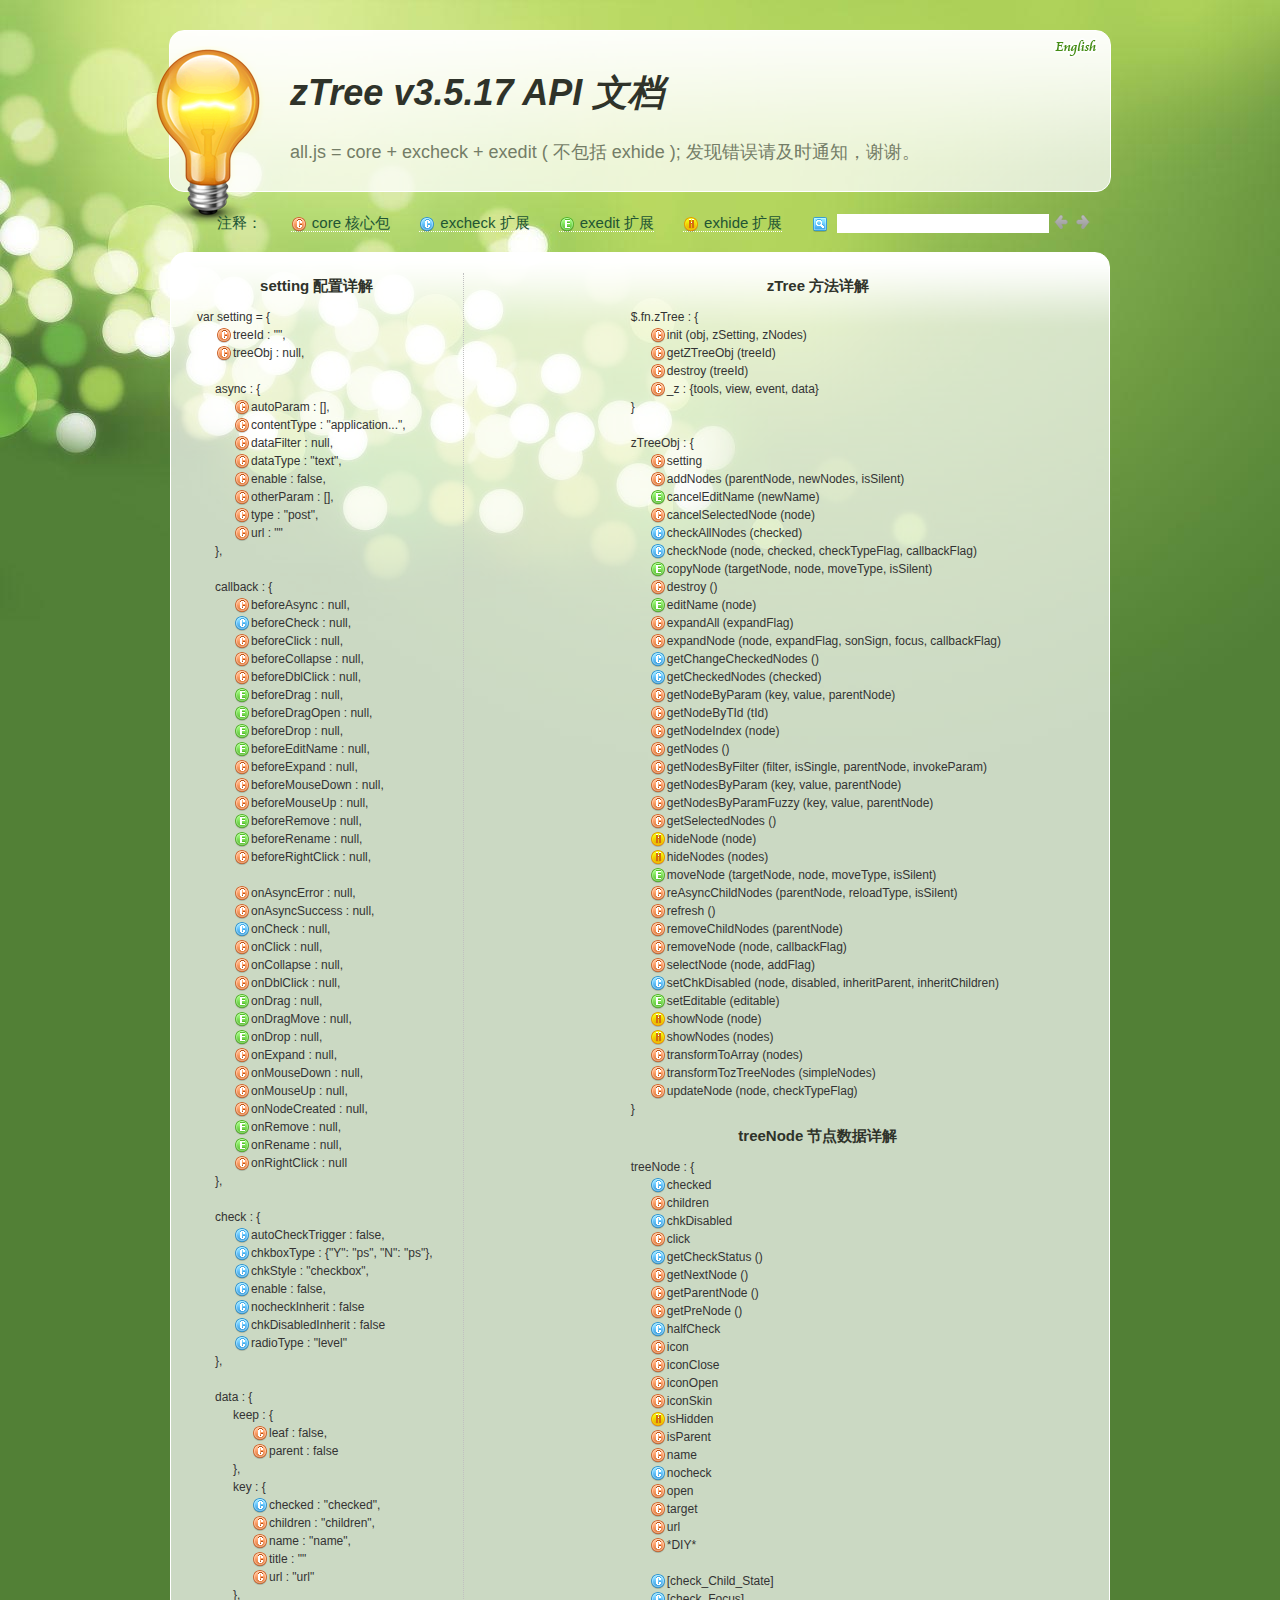
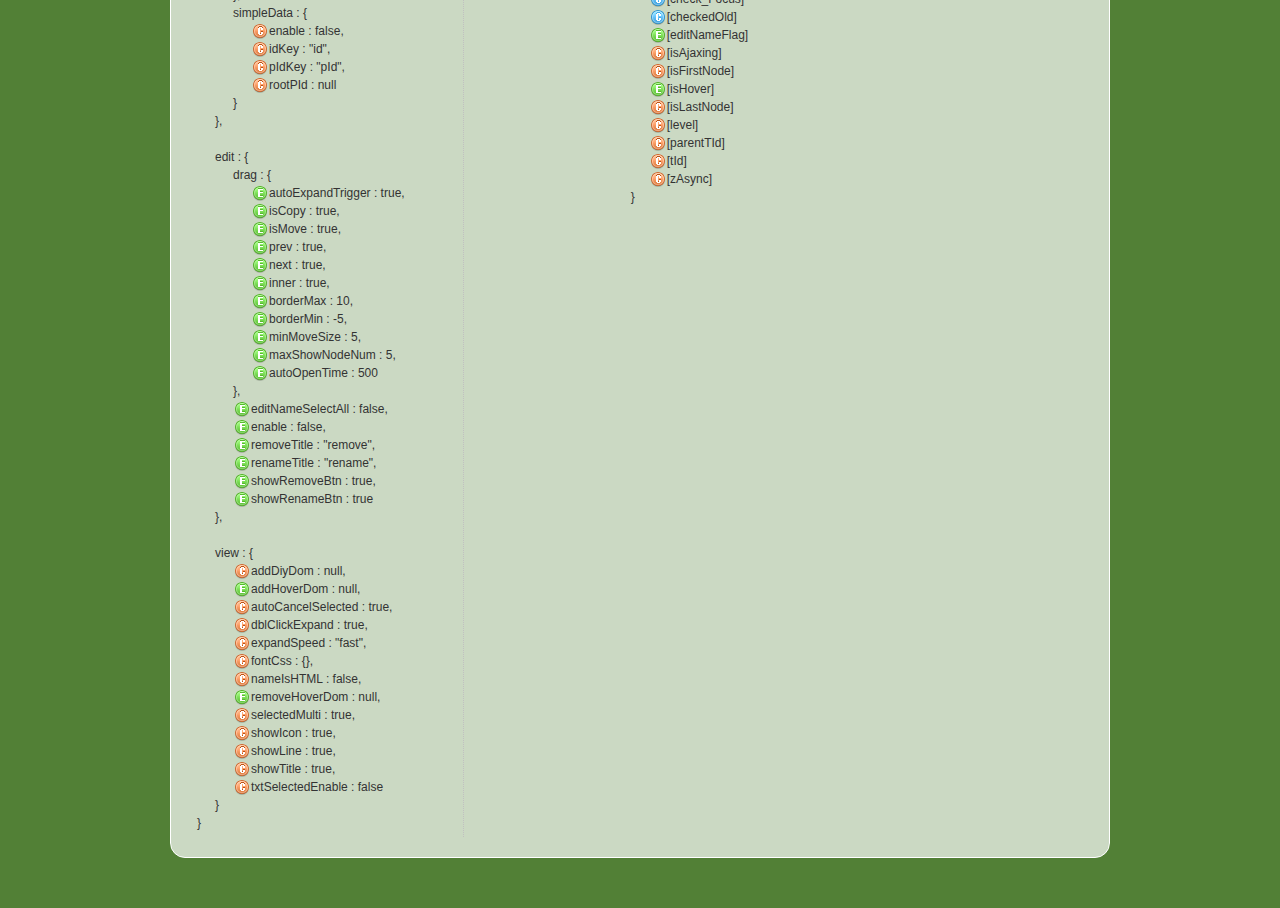
<file: novelsite/src/main/webapp/resources/admin/lib/zTree/v3/api/API_cn.html>
<!DOCTYPE html>
<html>
	<head>
		<meta http-equiv="Content-Type" content="text/html; charset=UTF-8">
		<title>API 文档 [zTree --  jQuery 树插件]</title>
		<link rel="stylesheet" href="apiCss/common.css" type="text/css">
		<link rel='stylesheet' href='apiCss/zTreeStyleForApi.css' type='text/css'>
		<script type="text/javascript">
			var ie = (function(){
				var undef,
				v = 3,
				div = document.createElement('div'),
				all = div.getElementsByTagName('i');
				while (
				div.innerHTML = '<!--[if gt IE ' + (++v) + ']><i></i><![endif]-->',
				all[0]
			);
				return v > 4 ? v : undef;
			}()), ie6 = (ie === 6),
			path = window.location.pathname.replace(/.*\/([^\/\.]*)\..*/g,"$1"),
			langLib = [];
			ie = ie<9;
			if(ie) {
				document.write('<link rel="stylesheet" href="apiCss/common_ie6.css" type="text/css">');
			}
			var lang = "cn",
			ajaxMsg = "如果你使用的是 Chrome 浏览器，那么请把 API 文档发布到 web 服务目录下访问。\n\n（Chrome 浏览器不支持本地 ajax 访问, 即：file://）";

		</script>
	</head>
	<body>
		<div id="header_wrap" class="header_wrap" style="padding-top: 30px;">
			<div id="header" class="header round">
				<div class="light-bulb" alt=""></div>
				<div class="ieSuggest">浏览本网站建议您使用 Chrome、FireFox、Opera、IE9 等浏览器（只要不是 IE6 7 8 就行）, 速度会更快，画面会更炫！</div>
				<div class="google_plus"><g:plusone></g:plusone></div>
				<div class="header-text">
					<h1><em>zTree v3.5.17 API 文档</em></h1><p></p>
					<p>all.js = core + excheck + exedit ( 不包括 exhide ); 发现错误请及时通知，谢谢。</p>
				</div>
				<ul class="shortcuts language" style="top:0;">
					<li><a href="API_en.html" onclick="window.location.href='API_en.html'"><button class="ico en" title="英文版" type="button"></button><span class=""></span></a></li>
				</ul>
			</div>
		</div>
		<div id="content_wrap" class="content_wrap">
			<div id="content" class="content">
				<div class="nav_section">
					<ul>
						<li class="first">注释：</li>
						<li><button class="ico16 z_core" onfocus="this.blur();"></button><span>core 核心包</span></li>
						<li><button class="ico16 z_check" onfocus="this.blur();"></button><span>excheck 扩展</span></li>
						<li><button class="ico16 z_edit" onfocus="this.blur();"></button><span>exedit 扩展</span></li>
						<li><button class="ico16 z_hide" onfocus="this.blur();"></button><span>exhide 扩展</span></li>
						<li class="noline">
							<button class="ico16 z_search" onfocus="this.blur();" title="Enter 以及 左、右键可以快速定位查找结果"></button>
							<input type="text" class="searchKey search empty" value=""><input type="text" class="searchResult search" value="">
							<button class="ico16 searchPrev disabled" onfocus="this.blur();" title="Enter 以及 左、右键可以快速定位查找结果"></button><button class="ico16 searchNext disabled" onfocus="this.blur();" title="Enter 以及 左、右键可以快速定位查找结果"></button>
						</li>
					</ul>
				</div>

				<div id="contentBox" class="contentBox round clearfix">
					<div id="apiContent" class="apiContent">
						<div id="api_setting" class="api_setting left">
							<ul class="api_content_title"><li>setting 配置详解</li></ul>
							<ul id="settingTree" class="ztree"></ul>
						</div>
						<div id="api_function" class="api_function right">
							<ul class="api_content_title"><li>zTree 方法详解</li></ul>
							<ul id="functionTree" class="ztree"></ul>
							<ul class="api_content_title"><li>treeNode 节点数据详解</li></ul>
							<ul id="treenodeTree" class="ztree"></ul>
						</div>
					</div>
				</div>
				<div class="clear"></div>
			</div>
		</div>

		<!-- overlayed -->
		<div id="overlayDiv" class="baby_overlay">
			<div id="overlayContent" class="content round clearfix">
				<div class="overlaySearch">
					<button class="ico16 z_search" onfocus="this.blur();" title="Enter 以及 左、右键可以快速定位查找结果"></button>
					<input type="text" class="searchKey search empty" value=""><input type="text" class="searchResult search" value="">
					<button class="ico16 searchPrev disabled" onfocus="this.blur();" title="Enter 以及 左、右键可以快速定位查找结果"></button><button class="ico16 searchNext disabled" onfocus="this.blur();" title="Enter 以及 左、右键可以快速定位查找结果"></button>
				</div>
				<a id="overlayDivCloseBtn" class="close"></a>
				<div id="overlayDetailDiv" class="details"></div>
			</div>
			<div id="overlayDivArrow" class="baby_overlay_arrow"></div>
		</div>
		<script type="text/javascript" src="apiCss/jquery-1.6.2.min.js"></script>
		<script type='text/javascript' src='apiCss/jquery.ztree.core-3.5.js'></script>
		<script type='text/javascript' src='apiCss/api.js'></script>
		<script type="text/javascript">
			$(document).ready(function(){
				apiContent._init();
			});
		</script>
	</body>
</html>
</file>
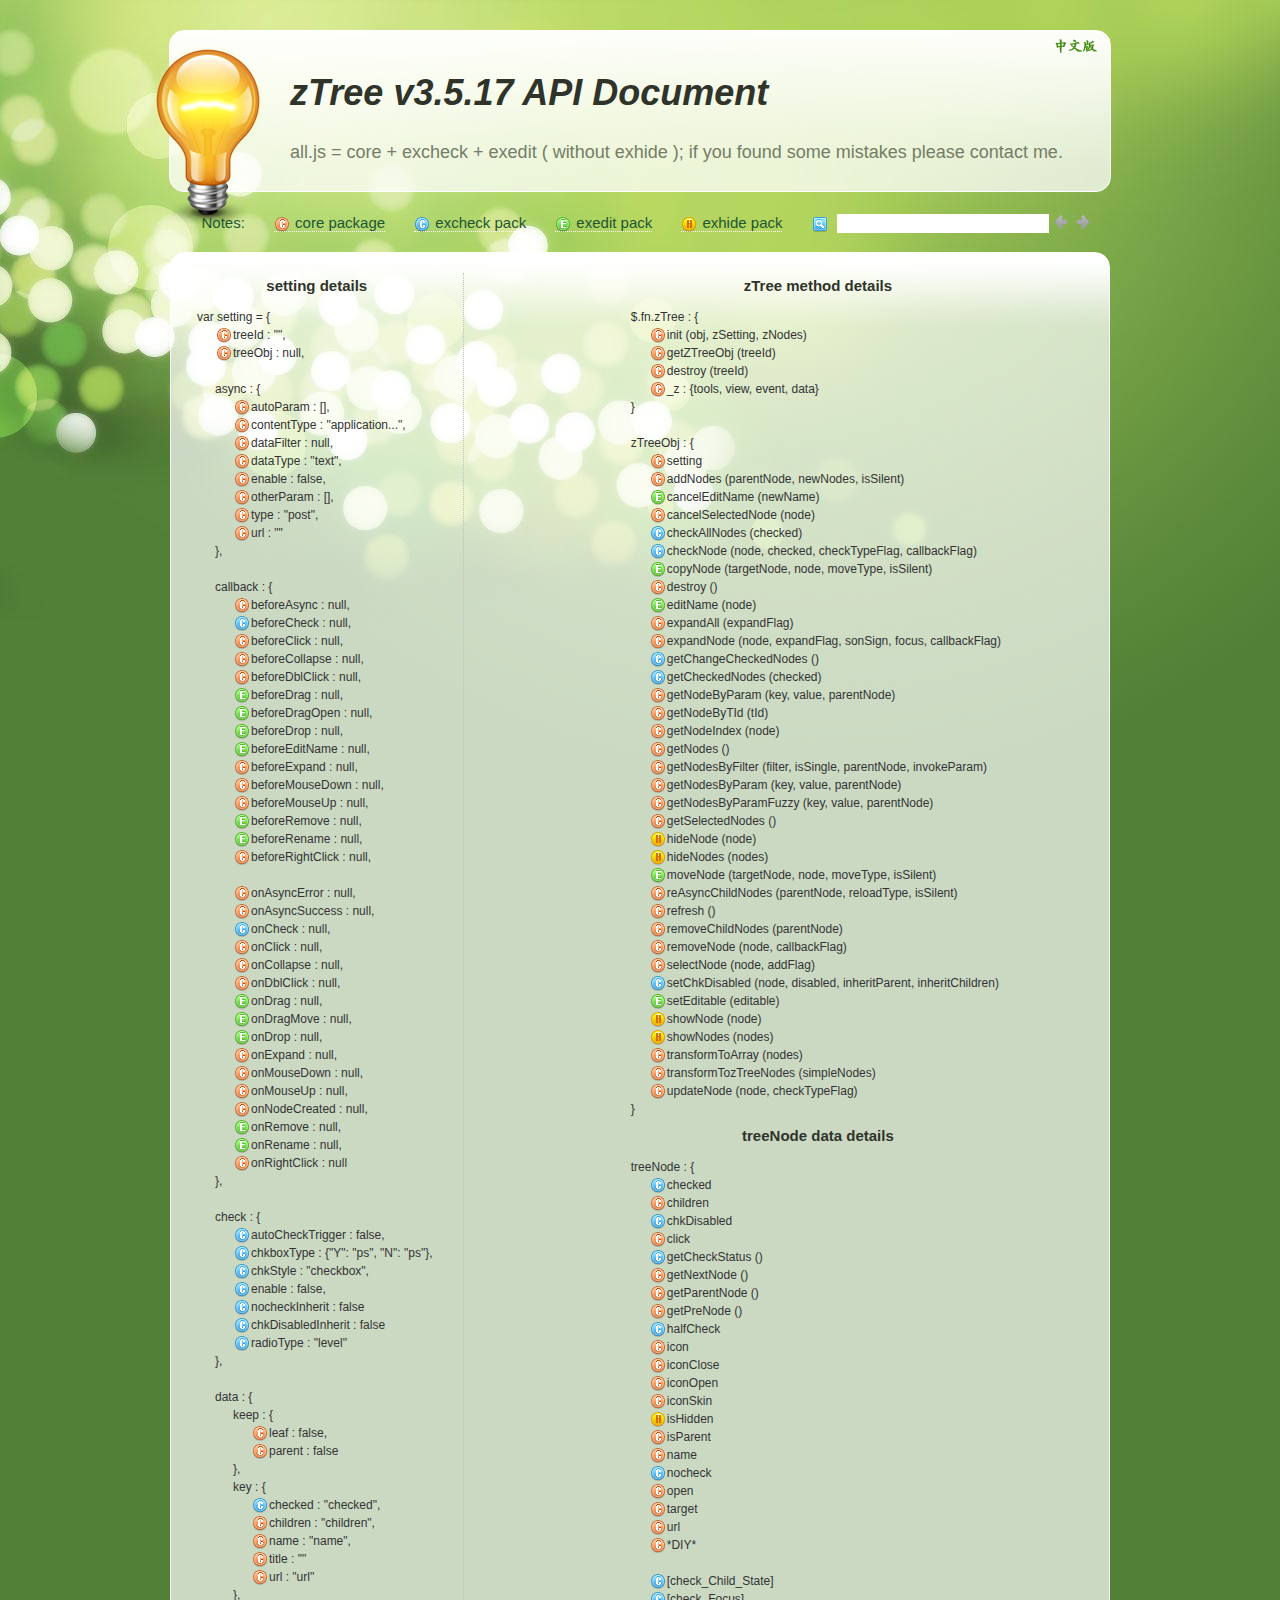
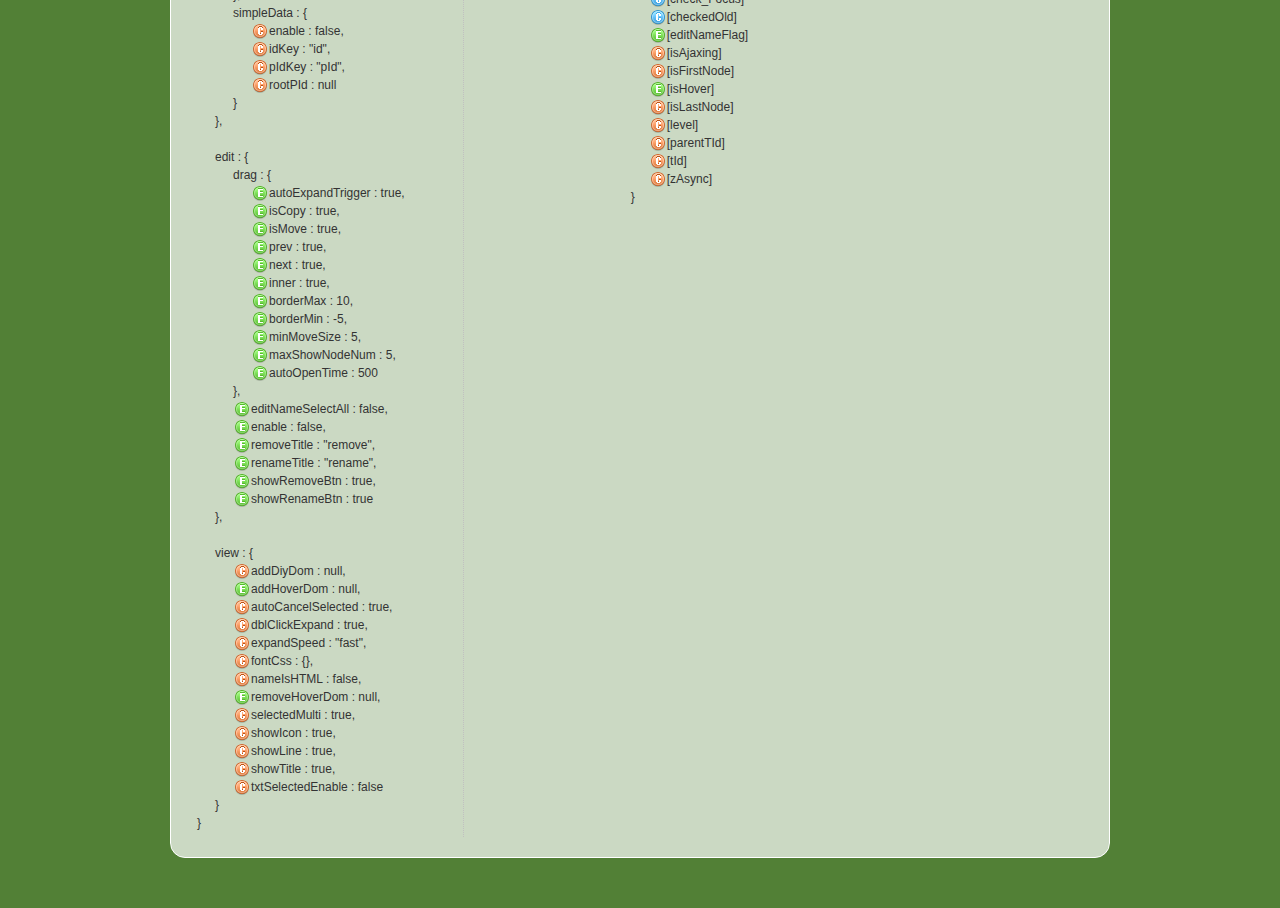
<file: novelsite/src/main/webapp/resources/admin/lib/zTree/v3/api/API_en.html>
<!DOCTYPE html>
<html>
	<head>
		<meta http-equiv="Content-Type" content="text/html; charset=UTF-8">
		<title>API Document [zTree -- jQuery tree plug-ins.]</title>
		<link rel="stylesheet" href="apiCss/common.css" type="text/css">
		<link rel='stylesheet' href='apiCss/zTreeStyleForApi.css' type='text/css'>
		<script type="text/javascript">
			var ie = (function(){
				var undef,
				v = 3,
				div = document.createElement('div'),
				all = div.getElementsByTagName('i');
				while (
				div.innerHTML = '<!--[if gt IE ' + (++v) + ']><i></i><![endif]-->',
				all[0]
			);
				return v > 4 ? v : undef;
			}()), ie6 = (ie === 6),
			path = window.location.pathname.replace(/.*\/([^\/\.]*)\..*/g,"$1"),
			langLib = [];
			ie = ie<9;
			if(ie) {
				document.write('<link rel="stylesheet" href="apiCss/common_ie6.css" type="text/css">');
			}
			var lang = "en",
			ajaxMsg = "If you use chrome browser, please copy the API files to local webserver. \n\n( because chrome browser can't allow AJAX access to 'file://' )";
		</script>
	</head>
	<body>
		<div id="header_wrap" class="header_wrap" style="padding-top: 30px;">
			<div id="header" class="header round">
				<div class="light-bulb" alt=""></div>
				<div class="ieSuggest">If you use the Chrome / FireFox / Opera / IE9 browser will be even more dazzling effect!</div>
				<div class="google_plus"><g:plusone></g:plusone></div>
				<div class="header-text">
					<h1><em>zTree v3.5.17 API Document</em></h1><p></p>
					<p>all.js = core + excheck + exedit ( without exhide ); if you found some mistakes please contact me.</p>
				</div>
				<ul class="shortcuts language" style="top:0;">
					<li><a href="API_cn.html" onclick="window.location.href='API_cn.html'"><button class="ico cn" title="Chinese" type="button"></button><span class=""></span></a></li>
				</ul>
			</div>
		</div>
		<div id="content_wrap" class="content_wrap">
			<div id="content" class="content">
				<div class="nav_section">
					<ul>
						<li class="first">Notes: </li>
						<li><button class="ico16 z_core" onfocus="this.blur();"></button><span>core package</span></li>
						<li><button class="ico16 z_check" onfocus="this.blur();"></button><span>excheck pack</span></li>
						<li><button class="ico16 z_edit" onfocus="this.blur();"></button><span>exedit pack</span></li>
						<li><button class="ico16 z_hide" onfocus="this.blur();"></button><span>exhide pack</span></li>
						<li class="noline">
							<button class="ico16 z_search" onfocus="this.blur();" title="'Enter', 'left' and 'right' key can locate the search results quickly."></button>
							<input type="text" class="searchKey search empty" value=""><input type="text" class="searchResult search" value="">
							<button class="ico16 searchPrev disabled" onfocus="this.blur();" title="'Enter', 'left' and 'right' key can locate the search results quickly."></button><button class="ico16 searchNext disabled" onfocus="this.blur();" title="'Enter', 'left' and 'right' key can locate the search results quickly."></button>
						</li>
					</ul>
				</div>

				<div id="contentBox" class="contentBox round clearfix">
					<div id="apiContent" class="apiContent">
						<div id="api_setting" class="api_setting left">
							<ul class="api_content_title"><li>setting details</li></ul>
							<ul id="settingTree" class="ztree"></ul>
						</div>
						<div id="api_function" class="api_function right">
							<ul class="api_content_title"><li>zTree method details</li></ul>
							<ul id="functionTree" class="ztree"></ul>
							<ul class="api_content_title"><li>treeNode data details</li></ul>
							<ul id="treenodeTree" class="ztree"></ul>
						</div>
					</div>
				</div>
				<div class="clear"></div>
			</div>
		</div>

		<!-- overlayed -->
		<div id="overlayDiv" class="baby_overlay">
			<div id="overlayContent" class="content round clearfix">
				<div class="overlaySearch">
					<button class="ico16 z_search" onfocus="this.blur();" title="'Enter', 'left' and 'right' key can locate the search results quickly."></button>
					<input type="text" class="searchKey search empty" value=""><input type="text" class="searchResult search" value="">
					<button class="ico16 searchPrev disabled" onfocus="this.blur();" title="'Enter', 'left' and 'right' key can locate the search results quickly."></button><button class="ico16 searchNext disabled" onfocus="this.blur();" title="'Enter', 'left' and 'right' key can locate the search results quickly."></button>
				</div>
				<a id="overlayDivCloseBtn" class="close"></a>
				<div id="overlayDetailDiv" class="details"></div>
			</div>
			<div id="overlayDivArrow" class="baby_overlay_arrow"></div>
		</div>
		<script type="text/javascript" src="apiCss/jquery-1.6.2.min.js"></script>
		<script type='text/javascript' src='apiCss/jquery.ztree.core-3.5.js'></script>
		<script type='text/javascript' src='apiCss/api.js'></script>
		<script type="text/javascript">
			$(document).ready(function(){
				apiContent._init();
			});
		</script>
	</body>
</html>
</file>
<file: novelsite/src/main/webapp/resources/admin/lib/webuploader/0.1.5/webuploader.css>
.webuploader-container{position: relative; display:inline-block; vertical-align:top}
.webuploader-element-invisible{position: absolute !important;clip: rect(1px 1px 1px 1px);/* IE6, IE7*/clip: rect(1px,1px,1px,1px)}
.webuploader-pick{position: relative;display: inline-block;cursor: pointer;background:#3bb4f2;padding:4px 12px;color: #fff;text-align: center;border-radius: 3px;overflow: hidden}
.webuploader-pick-hover{background: #00a2d4}
.webuploader-pick-disable{opacity: 0.6;pointer-events:none}
.uploader-list{width: 100%;overflow: hidden}
.btn-uploadstar{vertical-align:top}
.file-item{float: left;position: relative;margin: 0 20px 20px 0;padding: 4px}
.file-item .error{position: absolute;top: 4px;left: 4px;right: 4px;background: red;color: white;text-align: center;height: 20px;font-size: 14px;line-height: 23px}
.file-item .info{position: absolute;left: 4px;bottom: 4px;right: 4px;height: 20px;line-height: 20px;text-indent: 5px;background: rgba(0, 0, 0, 0.6);color: white;overflow: hidden;white-space: nowrap;text-overflow : ellipsis;font-size: 12px;z-index: 10}
.upload-state-done:after{content:"\f00c";font-family: FontAwesome;font-style: normal;font-weight: normal;line-height: 1;-webkit-font-smoothing: antialiased;-moz-osx-font-smoothing: grayscale;font-size: 32px;position: absolute;bottom: 0;right: 4px;color: #4cae4c;z-index: 99}
.cropper-container{position: relative; overflow: hidden; -webkit-user-select: none; -moz-user-select: none; -ms-user-select: none; user-select: none; background-color: #fff; -webkit-tap-highlight-color: transparent; -webkit-touch-callout: none;}
.cropper-container .cropper-modal{position: absolute; top: 0; right: 0; bottom: 0; left: 0; background: #000; filter: alpha(opacity=50); opacity: .5;}
.cropper-container .cropper-dragger{position: absolute; top: 10%; left: 10%; width: 80%; height: 80%;}
.cropper-container .cropper-preview{display: block; width: 100%; height: 100%; -webkit-box-sizing: border-box; -moz-box-sizing: border-box; box-sizing: border-box; overflow: hidden; border-color: #69f; border-color: rgba(51, 102, 255, .75); border-style: solid; border-width: 1px;}
.cropper-container .cropper-dashed{position: absolute; display: block; filter: alpha(opacity=50); border: 0 dashed #fff; opacity: .5;}
.cropper-container .dashed-h{top: 33.3%; left: 0; width: 100%; height: 33.3%; border-top-width: 1px; border-bottom-width: 1px;}
.cropper-container .dashed-v{top: 0; left: 33.3%; width: 33.3%; height: 100%; border-right-width: 1px; border-left-width: 1px;}
.cropper-container .cropper-face,
.cropper-container .cropper-line,
.cropper-container .cropper-point{position: absolute; display: block; width: 100%; height: 100%; filter: alpha(opacity=10); opacity: .1;}
.cropper-container .cropper-face{top: 0; left: 0; cursor: move; background-color: #fff;}
.cropper-container .cropper-line{background-color: #69f;}
.cropper-container .line-e{top: 0; right: -2px; width: 5px; cursor: e-resize;}
.cropper-container .line-n{top: -2px; left: 0; height: 5px; cursor: n-resize;}
.cropper-container .line-w{top: 0; left: -2px; width: 5px; cursor: w-resize;}
.cropper-container .line-s{bottom: -2px; left: 0; height: 5px; cursor: s-resize;}
.cropper-container .cropper-point{width: 5px; height: 5px; background-color: #69f; filter: alpha(opacity=75); opacity: .75;}
.cropper-container .point-e{top: 49%; right: -2px; cursor: e-resize;}
.cropper-container .point-n{top: -2px; left: 49%; cursor: n-resize;}
.cropper-container .point-w{top: 49%; left: -2px; cursor: w-resize;}
.cropper-container .point-s{bottom: -2px; left: 49%; cursor: s-resize;}
.cropper-container .point-ne{top: -2px; right: -2px; cursor: ne-resize;}
.cropper-container .point-nw{top: -2px; left: -2px; cursor: nw-resize;}
.cropper-container .point-sw{bottom: -2px; left: -2px; cursor: sw-resize;}
.cropper-container .point-se{right: -2px; bottom: -2px; width: 20px; height: 20px; cursor: se-resize; filter: alpha(opacity=100); opacity: 1;}
.cropper-container .point-se:before{position: absolute; right: -50%; bottom: -50%; display: block; width: 200%; height: 200%; content: " "; background-color: #69f; filter: alpha(opacity=0); opacity: 0;}
@media (min-width: 768px){.cropper-container .point-se{width: 15px; height: 15px;}}
@media (min-width: 992px){.cropper-container .point-se{width: 10px; height: 10px;}}
@media (min-width: 1200px){.cropper-container .point-se{width: 5px; height: 5px; filter: alpha(opacity=75); opacity: .75;}}
.cropper-hidden{display: none !important;}
.img-preview{width: 160px; height: 90px; margin-top: 1em; border: 1px solid #ccc;}


.uploader-list-container{color: #838383; font-size: 12px; margin-top: 10px; background-color: #FFF; border:solid 1px #ddd}
.uploader-list-container .queueList{margin: 20px;}
.element-invisible{position: absolute !important; clip: rect(1px 1px 1px 1px); /* IE6, IE7 */ clip: rect(1px,1px,1px,1px);}
.uploader-list-container .placeholder{border: 3px dashed #e6e6e6; min-height: 238px; padding-top: 158px; text-align: center; background: url(images/image.png) center 93px no-repeat; color: #cccccc; font-size: 18px; position: relative;}
.uploader-list-container .placeholder .webuploader-pick{font-size: 18px; background: #00b7ee; border-radius: 3px; line-height: 44px; padding: 0 30px; color: #fff; display: inline-block; margin: 20px auto; cursor: pointer; box-shadow: 0 1px 1px rgba(0, 0, 0, 0.1);}
.uploader-list-container .placeholder .webuploader-pick-hover{background: #00a2d4;}
.uploader-list-container .placeholder .flashTip{color: #666666; font-size: 12px; position: absolute; width: 100%; text-align: center; bottom: 20px;}
.uploader-list-container .placeholder .flashTip a{color: #0785d1; text-decoration: none;}
.uploader-list-container .placeholder .flashTip a:hover{text-decoration: underline;}
.uploader-list-container .placeholder.webuploader-dnd-over{border-color: #999999;}
.uploader-list-container .placeholder.webuploader-dnd-over.webuploader-dnd-denied{border-color: red;}
.uploader-list-container .filelist{list-style: none; margin: 0; padding: 0;}
.uploader-list-container .filelist:after{content: ''; display: block; width: 0; height: 0; overflow: hidden; clear: both;}
.uploader-list-container .filelist li{width: 110px; height: 110px; background: url(images/bg.png) no-repeat; text-align: center; margin: 0 8px 20px 0; position: relative; display: inline; float: left; overflow: hidden; font-size: 12px;}
.uploader-list-container .filelist li p.log{position: relative; top: -45px;}
.uploader-list-container .filelist li p.title{position: absolute; top: 0; left: 0; width: 100%; overflow: hidden; white-space: nowrap; text-overflow : ellipsis; top: 5px; text-indent: 5px; text-align: left;}
.uploader-list-container .filelist li p.progress{position: absolute; width: 100%; bottom: 0; left: 0; height: 8px; overflow: hidden; z-index: 50;}
.uploader-list-container .filelist li p.progress span{display: none; overflow: hidden; width: 0; height: 100%; background: #1483d8 url(images/progress.png) repeat-x; -webit-transition: width 200ms linear; -moz-transition: width 200ms linear; -o-transition: width 200ms linear; -ms-transition: width 200ms linear; transition: width 200ms linear; -webkit-animation: progressmove 2s linear infinite; -moz-animation: progressmove 2s linear infinite; -o-animation: progressmove 2s linear infinite; -ms-animation: progressmove 2s linear infinite; animation: progressmove 2s linear infinite; -webkit-transform: translateZ(0);}
@-webkit-keyframes progressmove{0%{background-position: 0 0;} 100%{background-position: 17px 0;}}
@-moz-keyframes progressmove{0%{background-position: 0 0;} 100%{background-position: 17px 0;}}
@keyframes progressmove{0%{background-position: 0 0;} 100%{background-position: 17px 0;}}
.uploader-list-container .filelist li p.imgWrap{position: relative; z-index: 2; line-height: 110px; vertical-align: middle; overflow: hidden; width: 110px; height: 110px; -webkit-transform-origin: 50% 50%; -moz-transform-origin: 50% 50%; -o-transform-origin: 50% 50%; -ms-transform-origin: 50% 50%; transform-origin: 50% 50%; -webit-transition: 200ms ease-out; -moz-transition: 200ms ease-out; -o-transition: 200ms ease-out; -ms-transition: 200ms ease-out; transition: 200ms ease-out;}
.uploader-list-container .filelist li img{width: 100%;}
.uploader-list-container .filelist li p.error{background: #f43838; color: #fff; position: absolute; bottom: 0; left: 0; height: 28px; line-height: 28px; width: 100%; z-index: 100;}
.uploader-list-container .filelist li .success{display: block; position: absolute; left: 0; bottom: 0; height: 40px; width: 100%; z-index: 200; background: url(images/success.png) no-repeat right bottom;}
.uploader-list-container .filelist div.file-panel{position: absolute; height: 0; filter: progid:DXImageTransform.Microsoft.gradient(GradientType=0,startColorstr='#80000000', endColorstr='#80000000')\0; background: rgba( 0, 0, 0, 0.5 ); width: 100%; top: 0; left: 0; overflow: hidden; z-index: 300;}
.uploader-list-container .filelist div.file-panel span{width: 24px; height: 24px; display: inline; float: right; text-indent: -9999px; overflow: hidden; background: url(images/icons.png) no-repeat; margin: 5px 1px 1px; cursor: pointer;}
.uploader-list-container .filelist div.file-panel span.rotateLeft{background-position: 0 -24px;}
.uploader-list-container .filelist div.file-panel span.rotateLeft:hover{background-position: 0 0;}
.uploader-list-container .filelist div.file-panel span.rotateRight{background-position: -24px -24px;}
.uploader-list-container .filelist div.file-panel span.rotateRight:hover{background-position: -24px 0;}
.uploader-list-container .filelist div.file-panel span.cancel{background-position: -48px -24px;}
.uploader-list-container .filelist div.file-panel span.cancel:hover{background-position: -48px 0;}
.uploader-list-container .statusBar{height: 63px; border-top: 1px solid #dadada; padding: 0 20px; line-height: 63px; vertical-align: middle; position: relative;}
.uploader-list-container .statusBar .progress{border: 1px solid #1483d8; width: 198px; background: #fff; height: 18px; position: relative; display: inline-block; text-align: center; line-height: 20px; color: #6dbfff; position: relative; margin-right: 10px;}
.uploader-list-container .statusBar .progress span.percentage{width: 0; height: 100%; left: 0; top: 0; background: #1483d8; position: absolute;}
.uploader-list-container .statusBar .progress span.text{position: relative; z-index: 10;}
.uploader-list-container .statusBar .info{display: inline-block; font-size: 14px; color: #666666;}
.uploader-list-container .statusBar .btns{position: absolute; top: 10px; right: 20px; line-height: 40px;}
#filePicker{display: inline-block; float: left;}
.uploader-list-container .statusBar .btns .webuploader-pick,
.uploader-list-container .statusBar .btns .uploadBtn,
.uploader-list-container .statusBar .btns .uploadBtn.state-uploading,
.uploader-list-container .statusBar .btns .uploadBtn.state-paused{background: #ffffff; border: 1px solid #cfcfcf; color: #565656; padding: 0 18px; display: inline-block; border-radius: 3px; margin-left: 10px; cursor: pointer; font-size: 14px; float: left;}
.uploader-list-container .statusBar .btns .webuploader-pick-hover,
.uploader-list-container .statusBar .btns .uploadBtn:hover,
.uploader-list-container .statusBar .btns .uploadBtn.state-uploading:hover,
.uploader-list-container .statusBar .btns .uploadBtn.state-paused:hover{background: #f0f0f0;}
.uploader-list-container .statusBar .btns .uploadBtn{background: #00b7ee; color: #fff; border-color: transparent;}
.uploader-list-container .statusBar .btns .uploadBtn:hover{background: #00a2d4;}
.uploader-list-container .statusBar .btns .uploadBtn.disabled{pointer-events: none; opacity: 0.6;}
</file>
<file: novelsite/src/main/webapp/resources/css/index/base.css>
.fl {
    float: left;
}

.fr {
    float: right;
}

.clearfix::after, .clearfix::before {
    display: table;
    content: '';
}

.clearfix::after {
    clear: both;
}

.clearfix {
    *zoom: 1;
}
a {
    outline: none;
    color: #666;
    text-decoration: none;
}
.wrap {
    width: 1000px;
    margin: 0 auto;
    position: relative;

}
h1, h2, h3, h4, h5, h6 {
    font-size: 14px;
}
.red {
    font-weight: 700;
    color: #900;
}
.green {
    color: #360;
}

.bottom-0{
	position: fixed;
    bottom: 0px;
}

.hidden{
    display: none;
}
</file>
<file: novelsite/src/main/webapp/resources/css/index/index.css>
body {
	background-color: #f5f5f5;
	color: #666;
	font: 12px/2.5 "宋体", Arial, "微软雅黑";
	text-align: left;
}

.type a:link,.type a:visited {
	color: #999;
}

.type a:hover,.type a:active {
	color: darkolivegreen;
}

.head {
	width: 100%;
	height: 29px;
	background: url(../../images/top_navbg.png) repeat-x;
	border-top: 1px #666666 solid;
}

.index_logo {
	width: 1000px;
	margin: 0 auto;
}

.main_logo {
	float: left;
	width: 242px;
	height: 100px;
	margin-top: 10px;
	background: url(../../images/new_logo.png) no-repeat;
}

.main_banner {
	float: right;
	margin-top: 20px;
}

a img {
	border: none;
}

.top_nav {
	width: 1000px;
	margin: 0 auto;
	background-color: #0a6999;
}

.top_nav li {
	width: 80px;
	line-height: 29px;
}

.top_nav_left li {
	float: left;
}

.top_nav a:link,.top_nav a:visited { /*设置a的初始样子 去掉下划线*/
	color: #FFFFFF;
	text-decoration: none;
}

.top_nav_right li {
	float: right;
}

.ad {
	width: 1000px;
	margin: 0 auto;
}

.logo {
	float: left;
	width: 242px;
	height: 100px;
	margin-top: 10px;
	background: url(../../images/new_logo.png) no-repeat;
}

.banner img {
	float: right;
	margin-top: 20px;
}

.nav {
	clear: both;
	width: 1000px;
	margin: 0 auto;
	padding-top: 10px;
}

.hdnav_left {
	width: 10px;
	background: url("../../images/1_demo_image/images/nav_left.jpg")
		no-repeat;
}

.hdnav_mid {
	width: 980px;
	background: url("../../images/1_demo_image/images/nav_bg.jpg") repeat-x;
}

.hdnav_right {
	width: 10px;
	background: url("../../images/1_demo_image/images/nav_right.jpg")
		no-repeat;
}

.hdnav_left,.hdnav_mid,.hdnav_right {
	float: left;
	height: 40px;
}

.hdnav_mid_left,.hdnav_mid_right {
	float: left;
}

.hdnav_mid_left {
	width: 630px;
}

.hdnav_mid_right {
	width: 350px;
}

.hdnav_mid_left li {
	float: left;
	width: 100px;
	text-align: center;
	line-height: 40px;
}

.hdnav_mid_left a:link,.hdnav_mid_left a:visited {
	text-decoration: none;
	color: #ffffff;
	font-size: 16px;
	font-family: 微软雅黑;
}

.hdnav_mid_left a:hover,.hdnav_mid_left a:active {
	text-decoration: none;
	color: orange;
	font-size: 16px;
	font-family: 微软雅黑;
}

.search_text {
	width: 190px;
	height: 25px;
	margin-top: 5px;
	background: url("../../images/1_demo_image/images/search.jpg") no-repeat
		right center;
	background-color: white;
	padding-right: 25px; /*设置padding-right属性让输入的文字不覆盖图标*/
	border: 1px solid #ffffff;
}

.hdnav_mid_right button {
	height: 25px;
	margin-top: 5px;
	margin-left: 15px;
}

.bdnav {
	clear: both;
	width: 1000px;
	margin: 0 auto;
	line-height: 30px;
}

.bdnav_content {
	width: 980px;
	height: 30px;
	padding-left: 10px;
	padding-right: 10px;
	background-color: #646e78;
}

.bdnav_content li {
	float: left;
	width: 98px;
	line-height: 30px;
}

.bdnav_content a:link,.bdnav_content a:visited {
	text-decoration: none;
	color: #ffffff;
	font-size: 13px;
	font-family: 微软雅黑;
}

.bdnav_content a:hover,.bdnav_content a:active {
	text-decoration: none;
	color: #74cc1c;
	font-size: 16px;
	font-family: 微软雅黑;
}

.main {
	width: 1000px;
	margin: 0 auto;
}

.main_content {
	height: 538px;
	margin-top: 5px;
}

.main_left {
	height: 538px;
	width: 205px;
	float: left;
}

.main_center {
	height: 538px;
	width: 566px;
	margin-left: 12px;
	float: left;
}

.main_right {
	height: 538px;
	width: 205px;
	margin-left: 12px;
	float: left;
}

.indexLeftList {
	position: relative;
	border: 1px solid #CCC;
	background: #FAFAFA url("../../images/boxtopbg.png") top repeat-x;
}

.title_h3 {
	font: 700 15px/38px "Microsoft Yahei";
	text-indent: 30px;
	background: url("../../images/red_ico.gif") no-repeat 3% 50%;
	_zoom: 1;
}

.qiangtui {
	height: 498px;
}

.indexLeftList ul {
	padding-left: 12px;
	padding-top: 6px;
	padding-bottom: 6px;
}

.indexLeftList li {
	width: 180px;
	float: left;
	line-height: 30px;
	border-bottom: 1px solid #DBDBDB;
	height: 30px;
	overflow: hidden;
}

.indexLeftList span {
	float: left;
	color: #999;
	margin-right: 5px;
	text-align: center;
}

.main_center_top {
	width: 566px;
	height: 209px;
	overflow: hidden;
}

.main_center_top .pic img {
	width: 566px;
	height: 209px;
}

.main_center_bottom {
	margin-top: 10px;
}

.salesRank {
	background: #FAFAFA;
	border: 1px solid #e8e8e8;
	height: 305px;
	clear: both;
}

.sales {
	
}

.sales_book {
	margin-left: 6px;
	line-height: 40px;
}

.sale_book ul {
	overflow: hidden;
}

.sales_book li {
	float: left;
	width: 185px;
	height: 30px;
	line-height: 30px;
	/*    padding-bottom:7px; */
	display: block;
	font-size: 15px;
	overflow: hidden;

	/*         float: left;
    width: 180px;
    margin-right: 5px;
    height: 30px;
    overflow: hidden; */
}

.num1 {
	color: #fff;
	background: #bf2c24;
	font: 700 14px/16px Arial;
	width: 23px;
	height: 14px;
	display: inline-block;
	text-align: center;
	line-height: 18px;
}

.num2 {
	color: #fff;
	background: #e67225;
	font: 700 14px/16px Arial;
	width: 23px;
	height: 14px;
	display: inline-block;
	text-align: center;
	line-height: 18px;
}

.num3 {
	color: #fff;
	background: #21ccaa;
	font: 700 14px/16px Arial;
	width: 23px;
	height: 14px;
	display: inline-block;
	text-align: center;
	line-height: 18px;
}

.num4 {
	color: #fff;
	background: #4e648e;
	font: 700 14px/16px Arial;
	width: 23px;
	height: 14px;
	display: inline-block;
	text-align: center;
	line-height: 14px;
}

.main_right_top {
	border: 1px solid #CCCCCC;
	height: 221px;
}

.dashen {
	padding: 8px 5px 0 8px;
}

.dashendesc {
	width: 180px;
	height: 70px;
	margin-top: 10px;
	border: 1px solid #CCCCCC;
	text-align: center;
}

.main_right_bottom {
	margin-top: 10px;
}

.noLoginRecList {
	width: 203px;
	height: 265px;
	border: 1px solid #CCCCCC;
}

.noLoginRecList ul {
	width: 170px;
	margin: 0 auto;
	padding-top: 10px;
}

.noLoginRecList li {
	width: 183px;
	height: 20px;
	padding-top: 10px;
}

.noLoginRecList  span {
	background: url(../../images/grayTag.png) no-repeat;
	width: 68px;
	height: 25px;
	display: inline-block;
	text-align: center;
	font: 12px/22px simsun;
	margin-right: 5px;
}

/*精品推荐*/
.jingpin {
	width: 998px;
	margin: 0 auto;
	margin-top: 10px;
	border: 2px solid #CCCCCC;
}

.novel_content {
	width: 695px;
	height: 350px;
	float: left;
	border: 1px solid #CCCCCC;
}

.novel_list {
	margin-top: 5px;
}

.novel_item {
	width: 335px;
	float: left;
}

.novel_dl {
	float: right;
	width: 190px;
	padding: 0 5px 0 0;
}

.novel_dl dt {
	border-bottom: 1px dotted #A6D3E8;
	font-size: 14px;
	font-weight: 700;
	height: 25px;
	line-height: 25px;
	overflow: hidden;
}

.novel_dl  span {
	color: #B3B3B3;
	float: right;
	font-weight: 400;
}

.novel_dl dd {
	height: 120px;
	line-height: 20px;
	overflow: hidden;
	text-indent: 2em;
	padding: 7px 0 0;
	font-size: 12px;
}

.jingdian_novel {
	float: left;
	width: 300px;
	margin-left: 1px;
}

.jingdian_novel_list {
	width: 250px;
	margin: 0 auto;
}

.jingdian_novel_list li {
	font-size: 15px;
	border-bottom: 1px solid #DDDDDD;
	padding: 5px;
}
/*有害信息举报专区*/
.banner {
	width: 1000px;
	margin: 0 auto;
}

.banner_ad {
	height: 100px;
}

/*分类推荐*/
.novelType_list {
	width: 1000px;
	margin: 0 auto;
	margin-top: 10px;
	border: 2px solid #CCCCCC;
}

.typeList {
	position: relative;
	border: 1px solid #CCC;
	background: #FAFAFA url("../../images/boxtopbg.png") top repeat-x;
}

.typeList h3 {
	font: 700 15px/38px "Microsoft Yahei";
	text-indent: 30px;
	background: url("../../images/red_ico.gif") no-repeat 2% 50%;
	_zoom: 1;
}

.list_num1 {
	width: 300px;
	height: 293px;
	margin-top: 5px;
	border: 1px solid #CCC;
	float: left;
}

.type_title {
	background: #FAFAFA url("../../images/boxtopbg.png") top repeat-x;
	border-bottom: 1px solid #CCC;
}

.type_title_left {
	width: 70%;
	font-family: 微软雅黑;
	font-size: 14px;
	font-weight: bold;
	color: #786F66;
	float: left;
	line-height: 35px;
	padding-left: 20px;
}

.type_title_right {
	width: 20%;
	float: right;
	line-height: 35px;
	text-align: right;
	padding-right: 10px;
}

.list_content {
	margin-top: 5px;
}

.img_novel_decr {
	padding-left: 20px;
	padding-bottom: 3px;
}

.list_content_dl {
	float: right;
	width: 190px;
	padding: 0 5px 0 0;
}

.list_content_dl dd {
	height: 80px;
	line-height: 20px;
	overflow: hidden;
	text-indent: 2em;
	padding: 7px 0 0;
	font-size: 12px;
}

.fenlei_list_div {
	padding: 2px 5px 5px 20px;
	border-bottom: 1px dashed #C4BCB0;
}

.fenlei_left {
	float: left;
}

.fenlei_left a {
	color: #6F78A7;
}

.fenlei_right {
	float: right;
}

/*小说更新*/
.update {
	width: 1000px;
	margin: 0 auto;
	margin-top: 10px;
}

.update_left {
	width: 648px;
	height: 586px;
	background-color: #e8e8e8;
	border: 2px solid #CCCCCC;
	float: left;
}

.update_right {
	width: 303px;
	margin-left: 5px;
	float: right;
}

.update_title {
	position: relative;
	border: 1px solid #CCC;
	background: #FAFAFA url("../../images/boxtopbg.png") top repeat-x;
}

.update_title h3 {
	font: 700 15px/38px "Microsoft Yahei";
	text-indent: 30px;
	background: url(../../images/book.gif) no-repeat 2% 50%;
}

.book_list li b,.book_list li strong,.book_list li span,.book_list li em,.book_list li  a
	{
	line-height: 31px;
	padding-left: 7px;
	overflow: hidden;
}

.book_list li {
	margin-top: 10px;
}

.book_list a {
	font-size: 12px;
	overflow: hidden;
}

.book_list strong a {
	color: #666;
	font-size: 12px;
	font-family: 微软雅黑;
	padding-right: 20px;
}

.gray2 {
	color: #999;
}

.book_list li {
	width: 628px;
	height: 31px;
	border-bottom: 1px dotted #0a6999;
	padding: 0 10px;
}

.click_list {
	width: 270px;
	padding: 15px 17px;
	background-color: #e8e8e8;
}

.click_list li {
	line-height: 30px;
	border-bottom: 1px;
	border-bottom: 1px dashed #C4BCB0;
}

.type_list_left {
	width: 70%;
	font-family: 微软雅黑;
	font-size: 14px;
	font-weight: bold;
	color: #786F66;
	float: left;
	line-height: 35px;
	padding-left: 20px;
	background: url("../../images/red_ico.gif") no-repeat 3% 50%;
}

.friendLink {
	width: 1000px;
	margin: 0 auto;
	margin-top: 10px;
}

.friendLink h3 {
	font: 700 15px/38px "Microsoft Yahei";
	text-indent: 30px;
	background: url(../../images/red_ico.gif) no-repeat 5% 50%;
	padding-left: 30px;
	display: inline;
}

.link_list {
	border: 2px solid #CCCCCC;
	border-top: none;
	padding: 15px 10px 15px 40px;
	line-height: 30px;
	background-color: #FAFAFA;
}

.friend_linkbox a {
	line-height: 30px;
}

.copyRight {
	width: 1000px;
	margin: 0 auto;
	margin-top: 10px;
}

.foot_nav {
	text-align: center;
	border-top: 1px dotted #ccc;
}

.foot_nav a {
	color: #999999;
	outline: none;
}

.foot_copyRight {
	width: 900px;
	margin: 0 auto;
	text-align: center;
}

.foot_copyRight p {
	display: block;
	-webkit-margin-before: 1em;
	-webkit-margin-after: 1em;
	-webkit-margin-start: 0px;
	-webkit-margin-end: 0px;
}

/*登陆注册*/
.login-wrap {
	position: relative;
	z-index: 1;
	width: 398px;
	min-height: 400px;
	background: white;
	border: 1px solid #E6E6E6;
}

.login-wrap a.close {
	width: 30px;
	float: right;
	position: relative;
	height: 10px;
	z-index: 5;
}
/*.login-wrap a {
    outline: none;
    text-decoration: none;
    color: #262626;
    transition: color .3s, background-color .3s;
}*/
.login-wrap a.close em {
	width: 24px;
	font-size: 24px;
	color: #999;
	transition: color .3s;
}

.iconfont {
	font-family: "qd_iconfont" !important;
	font-size: 24px;
	font-style: normal;
	-webkit-font-smoothing: antialiased;
	-webkit-text-stroke-width: 0.1px;
	-moz-osx-font-smoothing: grayscale;
}

.login-wrap .login-tab {
	position: relative;
	z-index: 1;
	clear: both;
	width: 322px;
	height: 45px;
	margin: 0 auto;
	border-bottom: 2px solid #E6E6E6;
}

.cf {
	zoom: 1;
}

.login-wrap .login-tab ul {
	width: 101%;
	font-size: 0;
	text-align: center;
}

.login-wrap .login-tab li.act {
	color: #1A1A1A;
	border-bottom: 2px solid #BF2C24;
}

.login-wrap .login-tab li {
	float: left;
	/*width: 108px;*/
	width: 98%;
	height: 45px;
	font-size: 16px;
	line-height: 48px;
	text-align: center;
	cursor: pointer;
	color: #A6A6A6;
}

.login-switch-wrap .login-box.yw-login {
	width: 322px;
	min-height: 295px;
	padding-bottom: 18px;
}

.login-switch-wrap .login-box {
	position: relative;
	z-index: 1;
	padding: 40px 38px 0;
}

.hidden {
	display: none;
}

.login-mode.show {
	display: block;
}

.login-switch-wrap .login-box .error-tip {
	position: absolute;
	top: 8px;
	width: 324px;
	height: 24px;
	font: 12px/24px "PingFangSC-Regular", "HelveticaNeue-Light",
		"Helvetica Neue Light", "Microsoft YaHei", "sans-serif";
	background: #FFE4E8;
	text-align: center;
	color: #ED4259;
}

.login-switch-wrap .login-box dd:first-child {
	margin-top: 0;
}

.login-switch-wrap .login-box dd {
	position: relative;
	z-index: 1;
	width: 100%;
	height: 42px;
	border: 1px solid #E6E6E6;
	margin-top: 16px;
}

.login-switch-wrap .login-box .input-mode dd em {
	float: left;
	width: 42px;
	height: 42px;
	font-size: 16px;
	line-height: 42px;
	text-align: center;
	color: #A6A6A6;
}

input,button {
	border: none;
	outline: none;
	font-family: "PingFangSC-Regular", "HelveticaNeue-Light",
		"Helvetica Neue Light", "Microsoft YaHei", "sans-serif";
}

.login-switch-wrap .login-box dd input {
	float: left;
	height: 28px;
	padding: 7px 0;
	font: 14px/28px "PingFangSC-Regular", "-apple-system", Simsun;
}

.login-switch-wrap .login-box .input-mode dd input {
	width: 280px;
}

.login-common-wrap {
	padding-top: 10px;
}

.login-common-wrap .auto-login-box {
	margin-bottom: 14px;
	margin-left: -4px;
}

.fr {
	float: right;
}

.login-common-wrap .auto-login-box label {
	font: 12px/16px "PingFangSC-Regular", "-apple-system", Simsun;
	vertical-align: middle;
}

.ui-checkbox {
	display: inline-block;
	width: 20px;
	height: 20px;
	border: 4px solid transparent;
	border-radius: 6px;
	box-sizing: border-box;
	box-shadow: inset 0 1px, inset 1px 0, inset -1px 0, inset 0 -1px, inset
		0 0 1px;
	background-color: #FFF;
	background-clip: content-box;
	color: #BFBFBF;
	-webkit-transition: color .2s, background-color .1s;
	transition: color .2s, background-color .1s;
	vertical-align: -5px;
	overflow: hidden;
	-webkit-user-select: none;
	-ms-user-select: none;
	user-select: none;
}

.login-common-wrap .auto-login-box label+label {
	color: #666;
}

.login-common-wrap .auto-login-box label {
	font: 12px/16px "PingFangSC-Regular", "-apple-system", Simsun;
	vertical-align: middle;
}

/* .login-common-wrap a:hover {
    color: #ffffff;
} */
.login-common-wrap .go-login {
	display: block;
	border-radius: 2px;
	margin-bottom: 6px;
	height: 40px;
	line-height: 38px;
	width: 100%;
}

.red-btn {
	position: relative;
	z-index: 1;
	border-color: #BF2C24;
	background: #BF2C24;
	color: white;
	text-align: center;
}

.layui-layer-shade {
	z-index: 9998;
	background-color: rgb(0, 0, 0);
	opacity: 0.3;
	top: 0;
	left: 0;
	width: 100%;
	height: 100%;
	_height: expression(document.body.offsetHeight + "px");
	opacity: 0.3;
}

.layui-layer-shade {
	position: fixed;
	_position: absolute;
	pointer-events: auto;
}
</file>
<file: novelsite/src/main/webapp/resources/css/footer/footer.css>
.footer {
    text-align: center;
    margin-top: 20px;
    height: 150px;
     border-top: 1px dotted #ccc; 
    padding-top: 15px;
    width: 1000px;
    margin: 0 auto;
}
.foot_nav span {
    color: #999;
    margin: 0 5px;
}
</file>
<file: novelsite/src/main/webapp/resources/admin/lib/Hui-iconfont/1.0.8/iconfont.css>
/* -----------H-ui前端框架-------------
* iconfont.css v1.0.8
* http://www.h-ui.net/
* Created & Modified by guojunhui
* Date modified 2016.06.21
*
* Copyright 2013-2015 北京颖杰联创科技有限公司 All rights reserved.
* Licensed under MIT license.
* http://opensource.org/licenses/MIT
*
*/
@font-face {font-family: "Hui-iconfont";
  src: url('iconfont.eot'); /* IE9*/
  src: url('iconfont.eot?#iefix') format('embedded-opentype'), /* IE6-IE8 */
  url('iconfont.woff') format('woff'), /* chrome、firefox */
  url('iconfont.ttf') format('truetype'), /* chrome、firefox、opera、Safari, Android, iOS 4.2+*/
  url('iconfont.svg#Hui-iconfont') format('svg'); /* iOS 4.1- */
}

.Hui-iconfont {
  font-family:"Hui-iconfont" !important;
  font-style:normal;
  -webkit-font-smoothing: antialiased;
  -webkit-text-stroke-width: 0.2px;
  -moz-osx-font-smoothing: grayscale;
}
.Hui-iconfont-gotop:before { content: "\e684"; }
.Hui-iconfont-music:before { content: "\e60f"; }
.Hui-iconfont-tags:before { content: "\e64b"; }
.Hui-iconfont-jieri:before { content: "\e727"; }
.Hui-iconfont-jishiqi:before { content: "\e728"; }
.Hui-iconfont-pad:before { content: "\e64c"; }
.Hui-iconfont-lunzi:before { content: "\e64d"; }
.Hui-iconfont-jiandao:before { content: "\e64e"; }
.Hui-iconfont-xianshiqi:before { content: "\e64f"; }
.Hui-iconfont-zhaoxiangji:before { content: "\e650"; }
.Hui-iconfont-danfanxiangji:before { content: "\e651"; }
.Hui-iconfont-dayinji:before { content: "\e652"; }
.Hui-iconfont-user-zhanzhang:before { content: "\e653"; }
.Hui-iconfont-chajian:before { content: "\e654"; }
.Hui-iconfont-arrow1-bottom:before { content: "\e674"; }
.Hui-iconfont-arrow1-left:before { content: "\e678"; }
.Hui-iconfont-arrow1-top:before { content: "\e679"; }
.Hui-iconfont-arrow1-right:before { content: "\e67a"; }
.Hui-iconfont-jieri1:before { content: "\e655"; }
.Hui-iconfont-face-weixiao:before { content: "\e656"; }
.Hui-iconfont-face-chijing:before { content: "\e657"; }
.Hui-iconfont-face-dai:before { content: "\e658"; }
.Hui-iconfont-face-shuaku:before { content: "\e659"; }
.Hui-iconfont-face-mogui:before { content: "\e65a"; }
.Hui-iconfont-face-ganga:before { content: "\e65b"; }
.Hui-iconfont-face-qin:before { content: "\e65c"; }
.Hui-iconfont-face-nu:before { content: "\e65d"; }
.Hui-iconfont-face-zhayan:before { content: "\e65e"; }
.Hui-iconfont-face-shengqi:before { content: "\e65f"; }
.Hui-iconfont-face-ma:before { content: "\e660"; }
.Hui-iconfont-face-bishi:before { content: "\e661"; }
.Hui-iconfont-face-maimeng:before { content: "\e662"; }
.Hui-iconfont-face-jingdai:before { content: "\e663"; }
.Hui-iconfont-face-yun:before { content: "\e664"; }
.Hui-iconfont-home2:before { content: "\e67f"; }
.Hui-iconfont-search2:before { content: "\e665"; }
.Hui-iconfont-share2:before { content: "\e666"; }
.Hui-iconfont-face:before { content: "\e668"; }
.Hui-iconfont-wuliu:before { content: "\e669"; }
.Hui-iconfont-dianpu:before { content: "\e66a"; }
.Hui-iconfont-chexiao:before { content: "\e66b"; }
.Hui-iconfont-zhongzuo:before { content: "\e66c"; }
.Hui-iconfont-zan:before { content: "\e66d"; }
.Hui-iconfont-cai:before { content: "\e66e"; }
.Hui-iconfont-yuyin3:before { content: "\e66f"; }
.Hui-iconfont-cart2-selected:before { content: "\e670"; }
.Hui-iconfont-weizhi:before { content: "\e671"; }
.Hui-iconfont-face-ku:before { content: "\e688"; }
.Hui-iconfont-down:before { content: "\e640"; }
.Hui-iconfont-cart2-man:before { content: "\e672"; }
.Hui-iconfont-card2-kong:before { content: "\e673"; }
.Hui-iconfont-luyin:before { content: "\e619"; }
.Hui-iconfont-html:before { content: "\e69f"; }
.Hui-iconfont-css:before { content: "\e6a0"; }
.Hui-iconfont-android:before { content: "\e6a2"; }
.Hui-iconfont-github:before { content: "\e6d1"; }
.Hui-iconfont-html5:before { content: "\e6d2"; }
.Hui-iconfont-huangguan:before { content: "\e6d3"; }
.Hui-iconfont-news:before { content: "\e616"; }
.Hui-iconfont-slider-right:before { content: "\e63d"; }
.Hui-iconfont-slider-left:before { content: "\e67d"; }
.Hui-iconfont-tuku:before { content: "\e613"; }
.Hui-iconfont-shuru:before { content: "\e647"; }
.Hui-iconfont-sanjiao:before { content: "\e67e"; }
.Hui-iconfont-share-renren:before { content: "\e6d8"; }
.Hui-iconfont-share-tweibo:before { content: "\e6d9"; }
.Hui-iconfont-arrow2-left:before { content: "\e6d4"; }
.Hui-iconfont-paixu:before { content: "\e675"; }
.Hui-iconfont-niming:before { content: "\e624"; }
.Hui-iconfont-add:before { content: "\e600"; }
.Hui-iconfont-root:before { content: "\e62d"; }
.Hui-iconfont-xuanzhong:before { content: "\e676"; }
.Hui-iconfont-weixuanzhong:before { content: "\e677"; }
.Hui-iconfont-arrow2-bottom:before { content: "\e6d5"; }
.Hui-iconfont-arrow2-top:before { content: "\e6d6"; }
.Hui-iconfont-like2:before { content: "\e648"; }
.Hui-iconfont-arrow2-right:before { content: "\e6d7"; }
.Hui-iconfont-shangyishou:before { content: "\e6db"; }
.Hui-iconfont-xiayishou:before { content: "\e6e3"; }
.Hui-iconfont-share-weixin:before { content: "\e694"; }
.Hui-iconfont-shenhe-tingyong:before { content: "\e631"; }
.Hui-iconfont-gouxuan2:before { content: "\e601"; }
.Hui-iconfont-selected:before { content: "\e617"; }
.Hui-iconfont-jianhao:before { content: "\e6a1"; }
.Hui-iconfont-user-group:before { content: "\e62b"; }
.Hui-iconfont-yiguanzhu:before { content: "\e680"; }
.Hui-iconfont-gengduo3:before { content: "\e6f9"; }
.Hui-iconfont-comment:before { content: "\e622"; }
.Hui-iconfont-tongji-zhu:before { content: "\e618"; }
.Hui-iconfont-like:before { content: "\e649"; }
.Hui-iconfont-shangjia:before { content: "\e6dc"; }
.Hui-iconfont-save:before { content: "\e632"; }
.Hui-iconfont-gongsi:before { content: "\e643"; }
.Hui-iconfont-system:before { content: "\e62e"; }
.Hui-iconfont-pifu:before { content: "\e62a"; }
.Hui-iconfont-menu:before { content: "\e667"; }
.Hui-iconfont-msg:before { content: "\e62f"; }
.Hui-iconfont-huangguan1:before { content: "\e729"; }
.Hui-iconfont-userid:before { content: "\e602"; }
.Hui-iconfont-cang-selected:before { content: "\e630"; }
.Hui-iconfont-yundown:before { content: "\e641"; }
.Hui-iconfont-help:before { content: "\e633"; }
.Hui-iconfont-chuku:before { content: "\e634"; }
.Hui-iconfont-picture:before { content: "\e646"; }
.Hui-iconfont-wenzhouyinxing:before { content: "\e6ed"; }
.Hui-iconfont-ad:before { content: "\e635"; }
.Hui-iconfont-fenlei:before { content: "\e681"; }
.Hui-iconfont-saoyisao:before { content: "\e682"; }
.Hui-iconfont-search:before { content: "\e683"; }
.Hui-iconfont-tuwenxiangqing:before { content: "\e685"; }
.Hui-iconfont-leijipingjia:before { content: "\e686"; }
.Hui-iconfont-hetong:before { content: "\e636"; }
.Hui-iconfont-tongji:before { content: "\e61a"; }
.Hui-iconfont-quanbudingdan:before { content: "\e687"; }
.Hui-iconfont-cang:before { content: "\e61b"; }
.Hui-iconfont-xiaoxi:before { content: "\e68a"; }
.Hui-iconfont-renwu:before { content: "\e637"; }
.Hui-iconfont-more:before { content: "\e68b"; }
.Hui-iconfont-zhizhao:before { content: "\e638"; }
.Hui-iconfont-fabu:before { content: "\e603"; }
.Hui-iconfont-shenhe-butongguo2:before { content: "\e6dd"; }
.Hui-iconfont-share-qq:before { content: "\e67b"; }
.Hui-iconfont-upload:before { content: "\e642"; }
.Hui-iconfont-add2:before { content: "\e604"; }
.Hui-iconfont-jiesuo:before { content: "\e605"; }
.Hui-iconfont-zhongtumoshi:before { content: "\e68c"; }
.Hui-iconfont-datumoshi:before { content: "\e68d"; }
.Hui-iconfont-face2:before { content: "\e68e"; }
.Hui-iconfont-huanyipi:before { content: "\e68f"; }
.Hui-iconfont-shijian:before { content: "\e690"; }
.Hui-iconfont-feedback:before { content: "\e691"; }
.Hui-iconfont-feedback2:before { content: "\e692"; }
.Hui-iconfont-share-pengyouquan:before { content: "\e693"; }
.Hui-iconfont-zan2:before { content: "\e697"; }
.Hui-iconfont-arrow3-bottom:before { content: "\e698"; }
.Hui-iconfont-arrow3-top:before { content: "\e699"; }
.Hui-iconfont-arrow3-right:before { content: "\e69a"; }
.Hui-iconfont-arrow3-left:before { content: "\e69b"; }
.Hui-iconfont-more2:before { content: "\e69c"; }
.Hui-iconfont-cang2-selected:before { content: "\e69d"; }
.Hui-iconfont-cang2:before { content: "\e69e"; }
.Hui-iconfont-dangan:before { content: "\e639"; }
.Hui-iconfont-money:before { content: "\e63a"; }
.Hui-iconfont-share-weibo:before { content: "\e6da"; }
.Hui-iconfont-email:before { content: "\e63b"; }
.Hui-iconfont-tongji-xian:before { content: "\e61c"; }
.Hui-iconfont-bank:before { content: "\e628"; }
.Hui-iconfont-home:before { content: "\e625"; }
.Hui-iconfont-user:before { content: "\e62c"; }
.Hui-iconfont-log:before { content: "\e623"; }
.Hui-iconfont-pages:before { content: "\e626"; }
.Hui-iconfont-sim:before { content: "\e629"; }
.Hui-iconfont-tingzhi:before { content: "\e6e4"; }
.Hui-iconfont-dengdai:before { content: "\e606"; }
.Hui-iconfont-user-add:before { content: "\e607"; }
.Hui-iconfont-copy:before { content: "\e6ea"; }
.Hui-iconfont-file:before { content: "\e63e"; }
.Hui-iconfont-share-douban:before { content: "\e67c"; }
.Hui-iconfont-share-zhihu:before { content: "\e689"; }
.Hui-iconfont-daochu:before { content: "\e644"; }
.Hui-iconfont-daoru:before { content: "\e645"; }
.Hui-iconfont-weigouxuan2:before { content: "\e608"; }
.Hui-iconfont-phone:before { content: "\e696"; }
.Hui-iconfont-bold:before { content: "\e6e7"; }
.Hui-iconfont-manage2:before { content: "\e63c"; }
.Hui-iconfont-edit:before { content: "\e6df"; }
.Hui-iconfont-del2:before { content: "\e609"; }
.Hui-iconfont-duigou:before { content: "\e6e8"; }
.Hui-iconfont-chongqi:before { content: "\e6f7"; }
.Hui-iconfont-avatar:before { content: "\e60a"; }
.Hui-iconfont-del:before { content: "\e60b"; }
.Hui-iconfont-edit2:before { content: "\e60c"; }
.Hui-iconfont-zanting:before { content: "\e6e5"; }
.Hui-iconfont-apple:before { content: "\e64a"; }
.Hui-iconfont-guangdayinxing:before { content: "\e6f0"; }
.Hui-iconfont-minshengyinxing:before { content: "\e6f4"; }
.Hui-iconfont-xiajia:before { content: "\e6de"; }
.Hui-iconfont-manage:before { content: "\e61d"; }
.Hui-iconfont-user2:before { content: "\e60d"; }
.Hui-iconfont-code:before { content: "\e6ee"; }
.Hui-iconfont-cut:before { content: "\e6ef"; }
.Hui-iconfont-link:before { content: "\e6f1"; }
.Hui-iconfont-new:before { content: "\e6f2"; }
.Hui-iconfont-ordered-list:before { content: "\e6f3"; }
.Hui-iconfont-unordered-list:before { content: "\e6f5"; }
.Hui-iconfont-share-qzone:before { content: "\e6c8"; }
.Hui-iconfont-suoding:before { content: "\e60e"; }
.Hui-iconfont-tel2:before { content: "\e6a3"; }
.Hui-iconfont-order:before { content: "\e627"; }
.Hui-iconfont-shujutongji:before { content: "\e61e"; }
.Hui-iconfont-del3:before { content: "\e6e2"; }
.Hui-iconfont-add3:before { content: "\e610"; }
.Hui-iconfont-add4:before { content: "\e61f"; }
.Hui-iconfont-xiangpicha:before { content: "\e72a"; }
.Hui-iconfont-key:before { content: "\e63f"; }
.Hui-iconfont-yuyin2:before { content: "\e6a4"; }
.Hui-iconfont-yuyin:before { content: "\e6a5"; }
.Hui-iconfont-close:before { content: "\e6a6"; }
.Hui-iconfont-xuanze:before { content: "\e6a7"; }
.Hui-iconfont-xuanzhong1:before { content: "\e6a8"; }
.Hui-iconfont-yiguanzhu1:before { content: "\e6a9"; }
.Hui-iconfont-share:before { content: "\e6aa"; }
.Hui-iconfont-zhuanfa:before { content: "\e6ab"; }
.Hui-iconfont-tianqi-duoyun:before { content: "\e6ac"; }
.Hui-iconfont-tianqi-mai:before { content: "\e6ad"; }
.Hui-iconfont-tianqi-qing:before { content: "\e6ae"; }
.Hui-iconfont-tianqi-wu:before { content: "\e6af"; }
.Hui-iconfont-tianqi-xue:before { content: "\e6b0"; }
.Hui-iconfont-tianqi-yin:before { content: "\e6b1"; }
.Hui-iconfont-tianqi-yu:before { content: "\e6b2"; }
.Hui-iconfont-daipingjia:before { content: "\e6b3"; }
.Hui-iconfont-vip-card2:before { content: "\e6b4"; }
.Hui-iconfont-jifen:before { content: "\e6b5"; }
.Hui-iconfont-youhuiquan:before { content: "\e6b6"; }
.Hui-iconfont-hongbao:before { content: "\e6b7"; }
.Hui-iconfont-cart-selected:before { content: "\e6b8"; }
.Hui-iconfont-cart-kong:before { content: "\e6b9"; }
.Hui-iconfont-jiangjia:before { content: "\e6ba"; }
.Hui-iconfont-liwu:before { content: "\e6bb"; }
.Hui-iconfont-caiqie:before { content: "\e6bc"; }
.Hui-iconfont-xuanzhuan:before { content: "\e6bd"; }
.Hui-iconfont-bigpic:before { content: "\e6be"; }
.Hui-iconfont-list:before { content: "\e6bf"; }
.Hui-iconfont-middle:before { content: "\e6c0"; }
.Hui-iconfont-hot:before { content: "\e6c1"; }
.Hui-iconfont-paishe:before { content: "\e6c2"; }
.Hui-iconfont-hot1:before { content: "\e6c3"; }
.Hui-iconfont-new1:before { content: "\e6c4"; }
.Hui-iconfont-xiaoxi1:before { content: "\e6c5"; }
.Hui-iconfont-canshu:before { content: "\e6c6"; }
.Hui-iconfont-tel:before { content: "\e6c7"; }
.Hui-iconfont-dingwei:before { content: "\e6c9"; }
.Hui-iconfont-hongbao2:before { content: "\e6ca"; }
.Hui-iconfont-2code:before { content: "\e6cb"; }
.Hui-iconfont-vip:before { content: "\e6cc"; }
.Hui-iconfont-tishi:before { content: "\e6cd"; }
.Hui-iconfont-dingyue:before { content: "\e6ce"; }
.Hui-iconfont-italic:before { content: "\e6e9"; }
.Hui-iconfont-yulan:before { content: "\e695"; }
.Hui-iconfont-usergroup2:before { content: "\e611"; }
.Hui-iconfont-goods:before { content: "\e620"; }
.Hui-iconfont-paixingbang:before { content: "\e6cf"; }
.Hui-iconfont-qingdaoyinxing:before { content: "\e6f6"; }
.Hui-iconfont-kefu:before { content: "\e6d0"; }
.Hui-iconfont-picture1:before { content: "\e612"; }
.Hui-iconfont-weigouxuan:before { content: "\e614"; }
.Hui-iconfont-fanqiang:before { content: "\e6fa"; }
.Hui-iconfont-shenhe-weitongguo:before { content: "\e6e0"; }
.Hui-iconfont-shenhe-tongguo:before { content: "\e6e1"; }
.Hui-iconfont-tongji-bing:before { content: "\e621"; }
.Hui-iconfont-gouxuan:before { content: "\e615"; }
.Hui-iconfont-jiansheyinxing:before { content: "\e6f8"; }
.Hui-iconfont-moban:before { content: "\e72b"; }
.Hui-iconfont-pay-weixin:before { content: "\e719"; }
.Hui-iconfont-pay-alipay-2:before { content: "\e71c"; }
.Hui-iconfont-beijingyinxing:before { content: "\e6fb"; }
.Hui-iconfont-guangdongfazhanyinxing:before { content: "\e703"; }
.Hui-iconfont-zhaoshangyinxing:before { content: "\e704"; }
.Hui-iconfont-zheshangyinxing:before { content: "\e712"; }
.Hui-iconfont-zhongguonongyeyinxing:before { content: "\e713"; }
.Hui-iconfont-cdbank:before { content: "\e714"; }
.Hui-iconfont-gengduo2:before { content: "\e716"; }
.Hui-iconfont-bofang:before { content: "\e6e6"; }
.Hui-iconfont-gengduo4:before { content: "\e717"; }
.Hui-iconfont-text-height:before { content: "\e6fc"; }
.Hui-iconfont-text-width:before { content: "\e6fd"; }
.Hui-iconfont-underline:before { content: "\e6fe"; }
.Hui-iconfont-star:before { content: "\e6ff"; }
.Hui-iconfont-star-half:before { content: "\e700"; }
.Hui-iconfont-star-halfempty:before { content: "\e701"; }
.Hui-iconfont-star-o:before { content: "\e702"; }
.Hui-iconfont-font:before { content: "\e6ec"; }
.Hui-iconfont-hangzhouyinxing:before { content: "\e718"; }
.Hui-iconfont-jiaotongyinxing:before { content: "\e71a"; }
.Hui-iconfont-gengduo:before { content: "\e715"; }
.Hui-iconfont-avatar2:before { content: "\e705"; }
.Hui-iconfont-close2:before { content: "\e706"; }
.Hui-iconfont-about:before { content: "\e707"; }
.Hui-iconfont-phone-android:before { content: "\e708"; }
.Hui-iconfont-search1:before { content: "\e709"; }
.Hui-iconfont-comment1:before { content: "\e70a"; }
.Hui-iconfont-read:before { content: "\e70b"; }
.Hui-iconfont-feedback1:before { content: "\e70c"; }
.Hui-iconfont-practice:before { content: "\e70d"; }
.Hui-iconfont-align-center:before { content: "\e70e"; }
.Hui-iconfont-align-justify:before { content: "\e70f"; }
.Hui-iconfont-align-left:before { content: "\e710"; }
.Hui-iconfont-align-right:before { content: "\e711"; }
.Hui-iconfont-paste:before { content: "\e6eb"; }
.Hui-iconfont-pay-alipay-1:before { content: "\e71f"; }
.Hui-iconfont-pufayinxing:before { content: "\e71b"; }
.Hui-iconfont-gongshangyinxing:before { content: "\e71d"; }
.Hui-iconfont-huaxiayinxing:before { content: "\e71e"; }
.Hui-iconfont-youzhengyinxing:before { content: "\e721"; }
.Hui-iconfont-zhongguoyinxing:before { content: "\e722"; }
.Hui-iconfont-zhongxinyinxing:before { content: "\e723"; }
.Hui-iconfont-shanghaiyinxing:before { content: "\e724"; }
.Hui-iconfont-banzhu:before { content: "\e72c"; }
.Hui-iconfont-yuedu:before { content: "\e720"; }
.Hui-iconfont-yanjing:before { content: "\e725"; }
.Hui-iconfont-power:before { content: "\e726"; }
.Hui-iconfont-moban-2:before { content: "\e72d"; }
</file>
<file: novelsite/src/main/webapp/resources/admin/lib/zTree/v3/api/apiCss/common_ie6.css>
* html{
/*	background-image:url(about:blank);*/
	background-attachment:fixed;
}
html pre {word-wrap: break-word}
.header {background-image: none;background-color: #F0F6E4;}

.ieSuggest {display:block;}
.shortcuts button.cn {filter: progid:DXImageTransform.Microsoft.AlphaImageLoader(src='apiCss/img/chinese.png');background-image: none;}
.shortcuts button.en {filter: progid:DXImageTransform.Microsoft.AlphaImageLoader(src='apiCss/img/english.png');background-image: none;}

.light-bulb {filter: progid:DXImageTransform.Microsoft.AlphaImageLoader(src='apiCss/img/lightbulb.png');background-image: none;}
.contentBox {background-image: none;background-color: #F0F6E4;}
.zTreeInfo {background-image: none;background-color: #F0F6E4;}

.content button.ico16 {*background-image:url("img/apiMenu.gif")}
.siteTag {background-image: none;}
.apiContent .right {float: right;padding-right: 50px;}

div.baby_overlay {background-color: #3C6E31;background-image:none;color:#fff;}
div.baby_overlay .close {filter: progid:DXImageTransform.Microsoft.AlphaImageLoader(src='apiCss/img/overlay_close_IE6.gif');background-image: none;}
.baby_overlay_arrow {background-image:url(img/overlay_arrow.gif);}
.apiDetail button {background-image:url("img/zTreeStandard.gif")}
</file>
<file: novelsite/src/main/webapp/resources/admin/lib/zTree/v3/api/apiCss/common.css>
/* Resets */
html, body, div, span, applet, object, iframe, h1, h2, h3, h4, h5, h6, p, blockquote, pre, a, abbr, acronym, address, big, cite, code, del, dfn, em, font, img, ins, kbd, q, s, samp, small, strike, strong, sub, sup, tt, var, dl, dt, dd, ol, ul, li, fieldset, form, label, legend, table, caption, tbody, tfoot, thead, tr, th, td {
	margin: 0;padding: 0;border: 0;outline: 0;font-weight: inherit;font-style: inherit;font-size: 100%;font-family: inherit;vertical-align: baseline;}
:focus {outline: 0;}
body {color: #2f332a;font: 15px/21px Arial, Helvetica, simsun, sans-serif;background: #528036 url(img/background.jpg) no-repeat fixed 0 0;}
p {padding-bottom: 20px;}
ol, ul {list-style: none;}
table {border-collapse: separate;border-spacing: 0;}
caption, th, td {text-align: left;font-weight: normal;}
strong {font-weight: bold;}
em {font-style: italic;}
hr {display: none;}
.font1 {color: white;background-color: #528036;}
.right {float: right;}
.left {float: left;}
.hide {display: none;}
.round {-moz-border-radius: 15px;-webkit-border-radius: 15px;-khtml-border-radius: 15px;border-radius: 15px;}
.clear {clear: both;}
.clearfix {display: block;}
.clearfix:after {content: ".";display: block;clear: both;visibility: hidden;line-height: 0;height: 0;}
html[xmlns] .clearfix {display: block;}
* html .clearfix {height: 1%;}

/* Link Styles */
a {color: #528036;}
a:link, a:visited {text-decoration: none;}
a:hover {color: #000;text-decoration: none;}
a:active {text-decoration: none;}

/* Headings */
h1, h2, h3, h4, h5, h6 {color: #2f332a;font-weight: bold;font-family: Helvetica, Arial, simsun, sans-serif;padding-bottom: 5px;}
h1 {font-size: 36px;line-height: 44px;}
h2 {font-size: 20px;line-height: 20px;}
h3 {font-size: 14px;line-height: 14px;}
h4 {font-size: 14px;font-weight: normal;line-height: 25px;}

/* Wraps */
.header_wrap {position: relative;min-width: 940px;padding: 100px 30px 0 30px;}
.content_wrap {position: relative;min-width: 940px;padding: 0 30px 50px 30px;}
.footer_wrap {bottom: 0;height: 47px;width: 100%;background-color: #1b1b1b;border-top: 1px solid #749e58;}

/* Header */
.header {position: relative;width: 940px;margin: 0 auto;height: 160px;border: 1px solid white;background: transparent url(img/header-bg.png) repeat-x 0 -50px;}
.header-text {padding: 40px 25px 15px 120px;font-size: 18px;line-height: 24px;color: #747d67;font-family: Helvetica, sans-serif;}
.header-text img {padding-bottom: 5px;}
.shortcuts {white-space: nowrap;text-align: right;position: absolute;top: -45px;right: 5px;}
.shortcuts.language {top: -85px;right:0px;}
.shortcuts li {display: inline;font-size: 18px;line-height: 28px;font-family: Helvetica, Arial, simsun, sans-serif;padding-bottom: 5px;margin-left: 30px;cursor: pointer;}
.shortcuts li button {cursor: pointer;}
.shortcuts li span {border-bottom: 1px dotted white;}
.shortcuts li span.selected {padding: 2px;background-color: #528036;}
.shortcuts li a {color: #fff;}
.ieSuggest {display:none;font-size: 12px;color: silver;position: absolute;left: 10px;top: 2px;}
.google_plus {position: absolute;right: 10px; top:10px;}
.light-bulb {position: absolute;left: -20px;bottom: -35px;width:116px;height:180px;background-image:url(img/lightbulb.png);background-repeat: no-repeat;}

/* Content */
.content {position: relative;width: 940px;margin: 0 auto;}
.nav_section {position: relative;height: 20px;font-family: "Myriad Pro", "Trebuchet MS", sans-serif;font-size: 15px;color: #253;padding: 20px 0;}
.nav_section ul {position: absolute;right: 10px;}
.nav_section ul li {display: inline;line-height: 20px;margin: 0 5px 0 20px;border-bottom: 1px dotted white;}
.nav_section ul li.noline {border-bottom: 0;}
.nav_section ul li a {color: #fff;}
.nav_section ul li a.selected {padding: 2px;background-color: #528036;}
.nav_section ul li.first {border: none;}
.content .title {margin: 50px 30px 20px 70px;}
.content li {margin-bottom: 5px;}
.contentBox {position: relative;overflow: hidden;border: 1px solid white;min-height: 200px;line-height: 25px;background: transparent url(img/contact-bg.png) repeat-x 0 0;}

.zTreeInfo {display:none;width: 940px;position: absolute;}
.zTreeInfo p {padding-bottom: 50px;}
.zTreeInfo-left {float: left;width: 280px;height:300px;padding: 0 50px 60px 75px;background:url(img/zTreeIntroduction.jpg) no-repeat 30px 30px;}
.zTreeInfo-right {position: relative;float: right;width: 475px;padding: 0 50px 60px 0;}
.zTreeInfo-right li {font-size: 12px;list-style-type: disc;}

.license {display:none;width: 940px;position: absolute;}

.donateInfo {display:block;width: 940px;position: absolute;}

.links {display:none;width: 940px;position: absolute;}
.links .content {float: left;width: 160px;height:200px;padding: 0 10px 10px 2px;text-align: center;}
.links .content.first {margin-left: 30px;}

.contact {display:none;width: 940px;position: absolute;}
.contact .myhome { position: absolute; top:10px; left:620px; width:300px; height:266px; background: transparent url(img/myhome.gif) scroll no-repeat 0 0;}

.siteTag {position: absolute;left: -16px;top: 109px;z-index: 10;width: 65px;height: 46px;padding:0;margin:0 10px 0 0;
		 vertical-align:middle;border:0 none;background: transparent url(img/siteTag.png) scroll no-repeat 0 0;}
.siteTag.tag_zTreeInfo {background-position: 0 0}
.siteTag.tag_license {background-position: 0 -46px}
.siteTag.tag_donate {background-position: 0 -92px}
.siteTag.tag_contact {background-position: 0 -138px}

.apiContent {width: 940px;}
.apiContent .right {float: right;padding-right: 100px;}
.apiContent .left {float: left;padding-right: 20px;border-right: 1px dotted silver;}
.api_setting {position: relative;margin:20px 0 20px 20px;}
.api_function {position: relative;margin:20px 0 20px 30px;padding-right: 10px;}
.api_content_title {text-align: center;font-weight: bold;}

.demoContent {width: 940px;}
.demoContent .right {float: right;padding: 20px;width: 600px;}
.demoContent .left {float: left;padding: 20px;}
.demoContent iframe {width:600px;min-height: 530px;}

.faqContent {width: 940px;}
.faqContent .right {float: right;padding: 20px;width: 600px;}
.faqContent .left {float: left;padding: 20px;}
.faqContent iframe {width:600px;min-height: 300px;}

.baby_overlay_tmp {position: absolute;top:0; left:-5000px;display:block;visibility: hidden;width:640px;font-size:11px;}
.baby_overlay_tmp .details {padding: 20px;}
.baby_overlay {display:none;position:absolute;z-index:99;left:0; top:0;width:640px;color:#fff;font-size:11px;}
.baby_overlay .content {width:100%; height:100px;overflow: hidden;background: transparent url(img/overlay_bg.png) scroll repeat 0 0;}
.baby_overlay .details {padding:0 20px 20px 20px;}
.baby_overlay .close {background-image:url(img/close.png);position:absolute; right:5px; top:5px;cursor:pointer;height:36px;width:36px;}
.baby_overlay_arrow {background-image:url(img/overlay_arrow.png);background-position:0 0;position:absolute;height:40px;width:40px;left: -40px;}
.baby_overlay_arrow.reverse {background-position:0 -40px;}

/* Footer */
.footer {position: relative;min-width: 1000px;font: 14px/24px arial, helvetica, sans-serif;}
.footer ul {position:absolute;left: 0px;border:1px solid #393939;background:#262626;padding:12px 0px;line-height: 18px;display: none;list-style: none;}
.footer ul li a {display:block;padding: 2px 15px;color: #9c9c9c;text-indent: 0;}
.footer ul li a:hover {text-decoration:none;color: #fff;}
.footer-logo {position:absolute;margin: 10px 0 0 30px;width:122px; height:24px;top:0; left:0;background: transparent url(img/footer-logo.png) no-repeat 0 0;}
.footer_mii {position: absolute;right: 558px;top: 8px;z-index: 10;padding: 4px 0;}
.footer_mii a {font-size:10px;color:#649140}
.footer_mii a:hover {color:#B6D76F}
.footer_siteMap {position: absolute;right: 358px;top: 8px;width: 155px;z-index: 10;padding: 4px 0;}
.footer_siteMap .footer_siteMap_header {width:155px;text-indent: -9999px;background: transparent url(img/footer_siteMap.gif) no-repeat 0 0;}
.footer_siteMap ul {top:-202px;width:180px;}
.footer_siteMap:hover ul {left: 0}
.footer_contact {position: absolute;right: 193px;top: 8px;width: 155px;z-index: 10;padding: 4px 0;}
.footer_contact .footer_contact_header {width:155px;text-indent: -9999px;background: transparent url(img/footer_contact.gif) no-repeat 0px 0px;}
.footer_contact ul {top:-113px;width:153px;}
.footer_contact:hover ul {left: 0}
.footer_download {position: absolute;right: 60px;top: 8px;width: 123px;z-index: 10;padding: 4px 0;}
.footer_download .footer_download_header {width:123px;text-indent: -9999px;background: transparent url(img/footer_download.png) no-repeat 0px 0px;}
.footer_download ul {top:-113px;width:140px;}
.footer_download:hover ul {left: 0}

/* button icon */
button {vertical-align:middle;border:0 none;background: transparent no-repeat 0 0 scroll;}

.shortcuts button.ico {width:24px; height:24px;padding:0; margin:0 10px 0 0;background-image:url(img/menuIcon.png)}
.shortcuts button.home {background-position: 0 0}
.shortcuts button.demo {background-position: 0 -24px}
.shortcuts button.api {background-position: 0 -48px}
.shortcuts button.faq {background-position: 0 -72px}
.shortcuts button.donate {background-position: 0 -144px}
.shortcuts button.download {background-position: 0 -96px}
.shortcuts button.face {background-position: 0 -120px}
.shortcuts button.cn {width:48px; height:24px;padding:0; margin:0 10px 0 0;background-image:url(img/chinese.png)}
.shortcuts button.en {width:48px; height:24px;padding:0; margin:0 10px 0 0;background-image:url(img/english.png)}

.content button.ico {width:24px; height:24px;padding:0; margin:0 10px 0 0;}

.content button.ico16 {width:16px; height:16px;padding:0; margin:0 5px 0 0;background-image:url("img/apiMenu.png");}
button.z_core {margin-top: -4px;background-position:0 0;}
button.z_check {margin-top: -4px;background-position:0 -16px;}
button.z_edit {margin-top: -4px;background-position:0 -32px;}
button.z_hide {margin-top: -4px;background-position:0 -64px;}
button.z_search {margin-top: -4px;background-position:0 -48px;}
button.searchPrev {margin-top: -4px;background-position:-16px 0;cursor:pointer}
button.searchNext {margin-top: -4px;background-position:-16px -16px;cursor:pointer}
button.searchPrev.disabled {margin-top: -4px;background-position:-16px -32px;cursor:auto}
button.searchNext.disabled {margin-top: -4px;background-position:-16px -48px;cursor:auto}
input.search {margin:0;padding:2px 0; border:0;}
input.searchKey {width:150px;}
input.searchResult {margin-left:-3px;width:65px;text-align:right;background-color:white;color:#707070}
input.searchResult.noResult {background-color:#ff6666;color:black}
.baby_overlay div.overlaySearch {text-align:right;padding-right:50px;padding-top:12px;}

/* api overlay*/
.apiDetail .topLine {border-top: 1px dashed #376B29;margin-top: 5px;padding-top: 5px;}
.apiDetail .highlight_red {color:#A60000;}
.apiDetail .highlight_green {color:#A7F43D;}
.apiDetail h1, .apiDetail h2, .apiDetail h3, .apiDetail h4, .apiDetail h5, .apiDetail h6 {color: white;padding: 0;}
.apiDetail h2 {color: #A7F43D;margin: 5px auto;padding: 5px;font-size: 20px;}
.apiDetail h2 span {font-size: 14px;float: right;font-weight: normal;margin: 2px 20px 0 0;vertical-align: bottom;}
.apiDetail h2 span.path {float: left;margin: 2px 0 0 0;vertical-align: bottom;}
.apiDetail h3 {margin: 5px auto;padding: 5px;font-size: 14px;font-weight: normal;}
.apiDetail h3 span.h3_info {margin-left: 20px;font-size: 12px;}
.apiDetail h4 {margin: 0 auto;padding: 0 5px;font-size: 12px;font-weight: normal;line-height: 16px;}
.apiDetail .desc h4 {color: black;}
.apiDetail h4 b{width: 150px;display:inline-block;}
.apiDetail h4 span{width: 230px;display:inline-block;}

.apiDetail pre, .apiDetail .desc {background: #E8FCD6;color: black;margin: 10px;padding: 10px;display: block;}
.apiDetail pre {word-wrap: break-word;}
.apiDetail p{margin-left: 5px;padding: 0;}
.apiDetail .longdesc {margin-top: 5px;}
.apiDetail .longdesc p{font-size: 12px;line-height:1.5;margin:3px 0;}
.apiDetail .longdesc b{font-size: 14px;}
.apiDetail table {border-collapse:collapse;}
.apiDetail table td {border:1px solid silver;text-align: center;vertical-align: middle;}
.apiDetail table thead td {font-weight: bold}

.apiDetail button {width:16px; height:16px; vertical-align:middle; border:0 none; cursor: pointer;
	background-color:transparent; background-repeat:no-repeat; background-attachment: scroll;
	background-image:url("zTreeStyle/img/zTreeStandard.png");}

.apiDetail button.chk {width:13px; height:13px; margin:0 3px 2px 0; cursor: auto}
.apiDetail button.chk.checkbox_false_full {background-position:0 0}
.apiDetail button.chk.checkbox_false_full_focus {background-position:0 -14px}
.apiDetail button.chk.checkbox_false_part {background-position:0 -28px}
.apiDetail button.chk.checkbox_false_part_focus {background-position:0 -42px}
.apiDetail button.chk.checkbox_true_full {background-position:-14px 0}
.apiDetail button.chk.checkbox_true_full_focus {background-position:-14px -14px}
.apiDetail button.chk.checkbox_true_part {background-position:-14px -28px}
.apiDetail button.chk.checkbox_true_part_focus {background-position:-14px -42px}
.apiDetail button.chk.radio_false_full {background-position:-28px 0}
.apiDetail button.chk.radio_false_full_focus {background-position:-28px -14px}
.apiDetail button.chk.radio_false_part {background-position:-28px -28px}
.apiDetail button.chk.radio_false_part_focus {background-position:-28px -42px}
.apiDetail button.chk.radio_true_full {background-position:-42px 0}
.apiDetail button.chk.radio_true_full_focus {background-position:-42px -14px}
.apiDetail button.chk.radio_true_part {background-position:-42px -28px}
.apiDetail button.chk.radio_true_part_focus {background-position:-42px -42px}
</file>
<file: novelsite/src/main/webapp/resources/admin/lib/zTree/v3/api/apiCss/zTreeStyleForApi.css>
/*-------------------------------------
zTree Style

version:	3.0
author:		Hunter.z
email:		hunter.z@263.net
website:	http://code.google.com/p/jquerytree/

-------------------------------------*/

.ztree * {padding:0; margin:0; font-size:12px; font-family: Verdana, Arial, Helvetica, AppleGothic, sans-serif}
.ztree {margin:0; padding:5px; color:#333}
.ztree li{padding:0; margin:0; list-style:none; line-height:14px; text-align:left; white-space:nowrap}
.ztree li ul{ margin:0; padding:0 0 0 18px}
.ztree li ul.line{ background:url(./img/line_conn.gif) 0 0 repeat-y;}

.ztree li a {padding:1px 3px 0 0; margin:0; cursor:pointer; color:#333; height:17px; text-decoration:none; vertical-align:top; display: inline-block}
.ztree li a:hover {text-decoration:none}
.ztree li a.curSelectedNode {padding-top:0px; background-color:#FFE6B0; color:black; height:16px; border:1px #FFB951 solid;}
.ztree li a.curSelectedNode_Edit {padding-top:0px; background-color:#FFE6B0; color:black; height:16px; border:1px #FFB951 solid; opacity:0.8; filter:alpha(opacity=80)}
.ztree li a.tmpTargetNode_inner {padding-top:0px; background-color:#316AC5; color:white; height:16px; border:1px #316AC5 solid; opacity:0.8; filter:alpha(opacity=80)}
.ztree li a.tmpTargetNode_prev {}
.ztree li a.tmpTargetNode_next {}
.ztree li a input.rename {height:14px; width:80px; padding:0; margin:0;
	font-size:12px; border:1px #7EC4CC solid; *border:0px}
.ztree li span {line-height:16px; margin-right: 2px}
.ztree li span.button {line-height:0; margin:0;width:16px; height:16px; display: inline-block; vertical-align:middle;
	border:0 none; cursor: pointer;
	background-color:transparent; background-repeat:no-repeat; background-attachment: scroll;
	background-image:url("./img/zTreeStandard.png"); *background-image:url("./img/zTreeStandard.gif")}

.ztree li span.button.switch {width:1px; height:18px; visibility: hidden}

.zTreeDragUL {margin:0; padding:0; position:absolute; background-color:#cfcfcf; border:1px #00B83F dotted; opacity:0.8; filter:alpha(opacity=80)}
.zTreeMask {z-index:10000; background-color:#cfcfcf; opacity:0.0; filter:alpha(opacity=0); position:absolute}

/* level 等级样式*/
/*.ztree li button.level0 {
	display:none;
}
.ztree li ul.level0 {
	padding:0;
	background:none;
}*/

.ztree li span.button.core_ico_docu{margin-right:2px; background-position:-126px 0; vertical-align:top; *vertical-align:middle}
.ztree li span.button.check_ico_docu{margin-right:2px; background-position:-126px -16px; vertical-align:top; *vertical-align:middle}
.ztree li span.button.edit_ico_docu{margin-right:2px; background-position:-126px -32px; vertical-align:top; *vertical-align:middle}
.ztree li span.button.hide_ico_docu{margin-right:2px; background-position:-160px 0; vertical-align:top; *vertical-align:middle}
</file>
